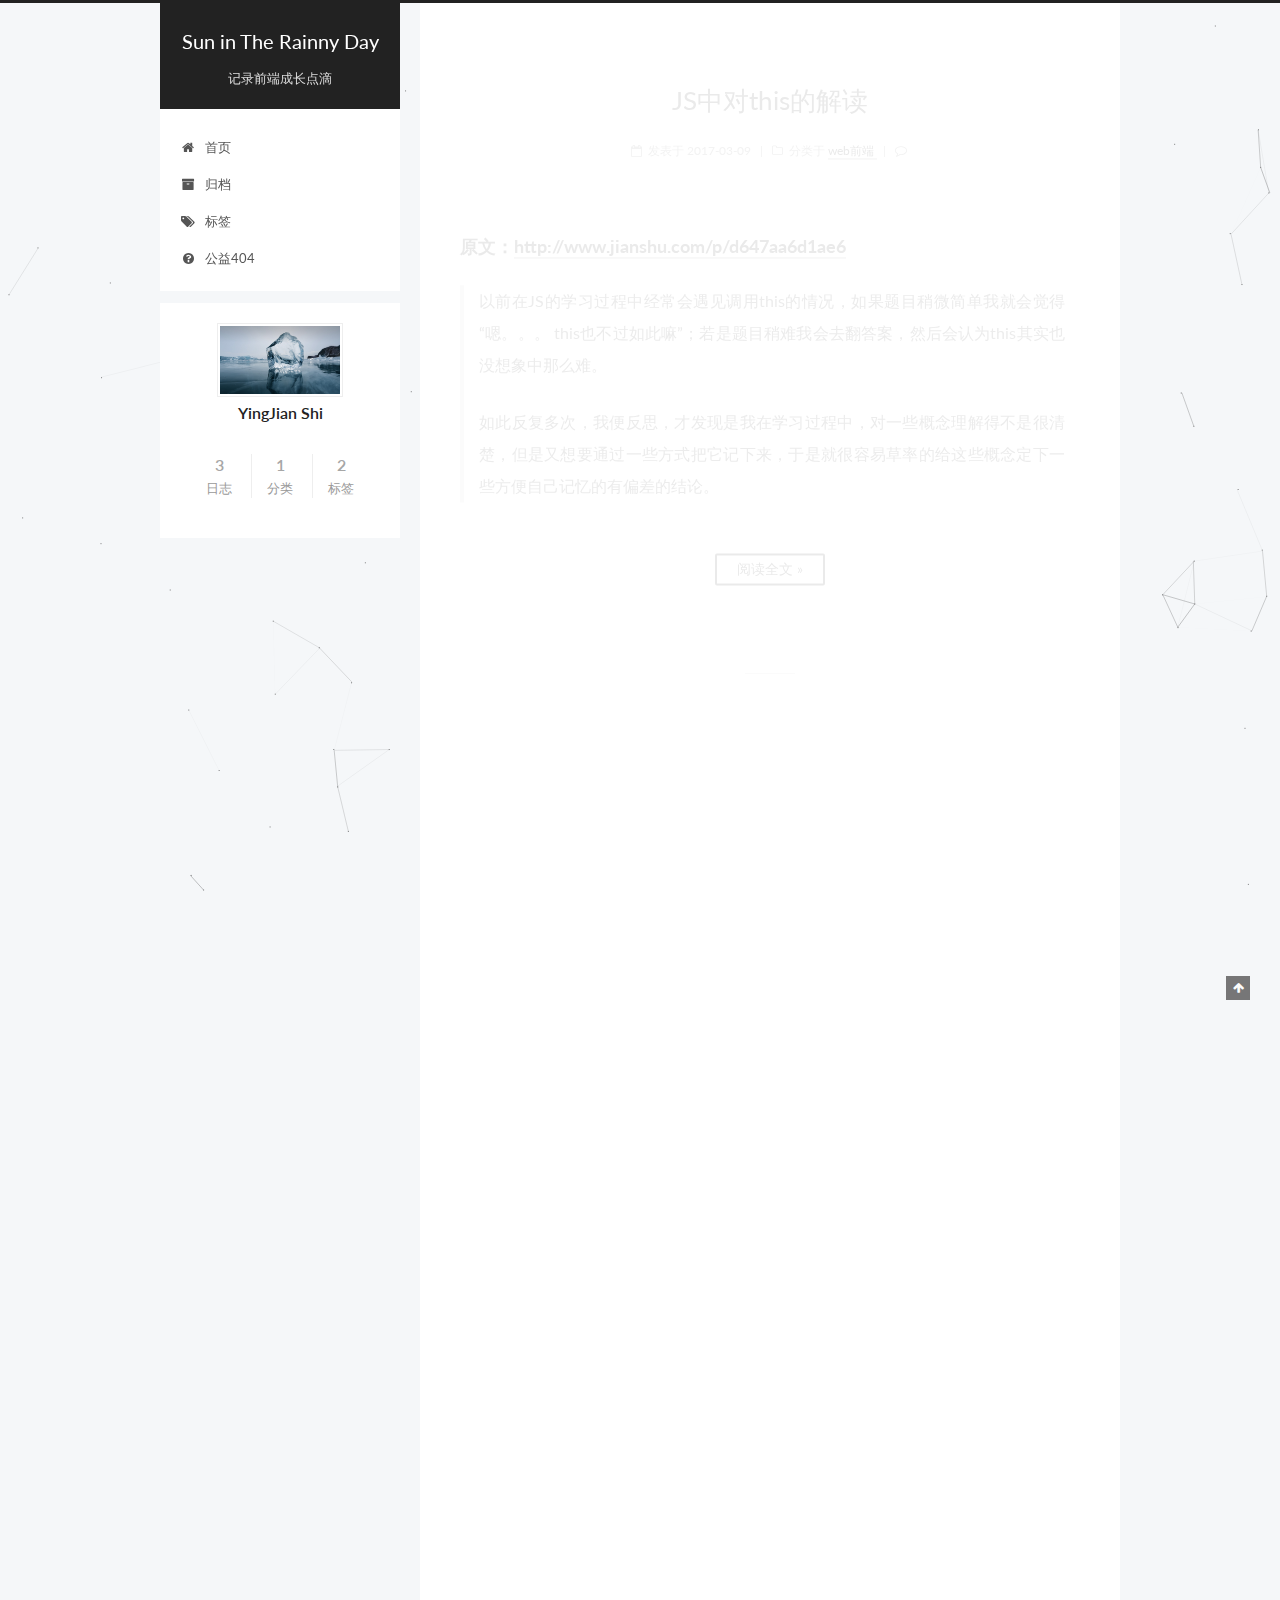
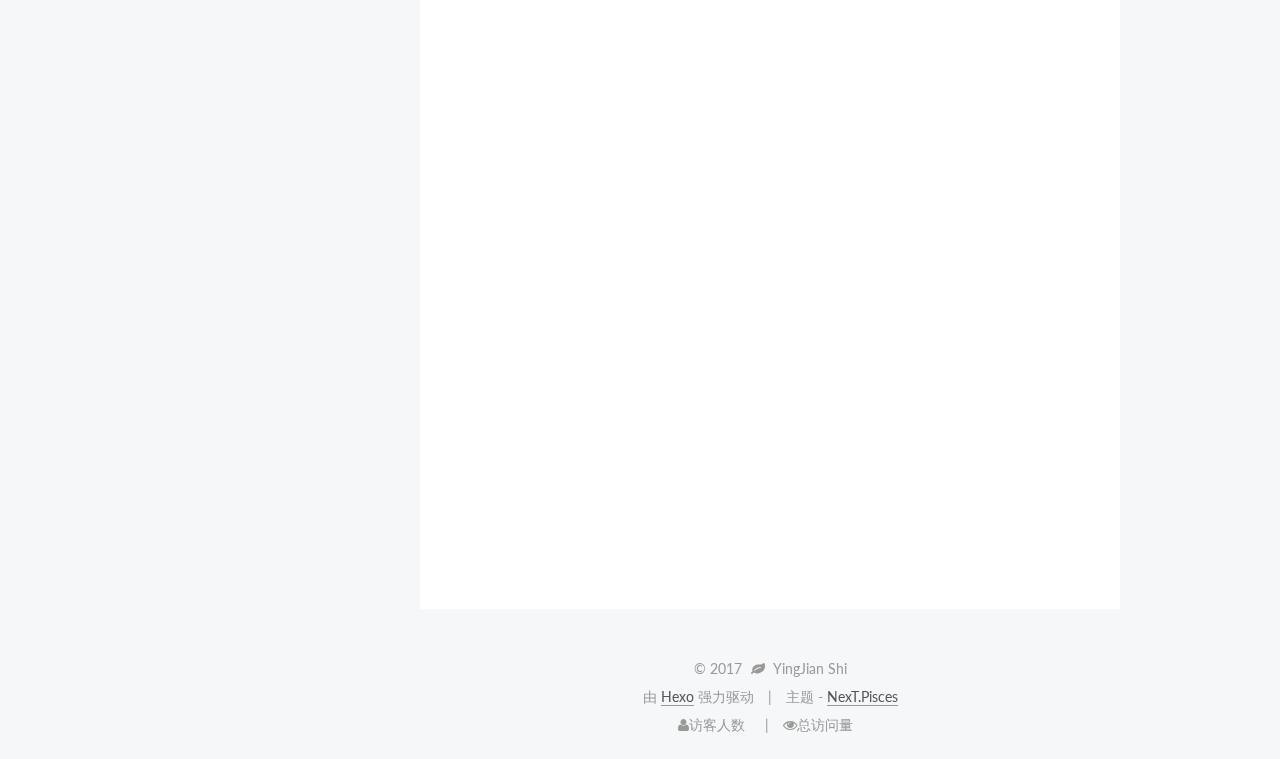
<file: index.html>
<!doctype html>



  


<html class="theme-next pisces use-motion" lang="zh-Hans">
<head>
  <meta charset="UTF-8"/>
<meta http-equiv="X-UA-Compatible" content="IE=edge" />
<meta name="viewport" content="width=device-width, initial-scale=1, maximum-scale=1"/>



<meta http-equiv="Cache-Control" content="no-transform" />
<meta http-equiv="Cache-Control" content="no-siteapp" />



  <meta name="google-site-verification" content="p8ZKN0IjoTxKqlECTRmPAvfck1-O5qK31dy0N2MXp30" />







  <meta name="baidu-site-verification" content="9XDDfvnbhB" />







  
  
  <link href="/lib/fancybox/source/jquery.fancybox.css?v=2.1.5" rel="stylesheet" type="text/css" />




  
  
  
  

  
    
    
  

  

  

  

  

  
    
    
    <link href="//fonts.googleapis.com/css?family=Lato:300,300italic,400,400italic,700,700italic&subset=latin,latin-ext" rel="stylesheet" type="text/css">
  






<link href="/lib/font-awesome/css/font-awesome.min.css?v=4.6.2" rel="stylesheet" type="text/css" />

<link href="/css/main.css?v=5.1.0" rel="stylesheet" type="text/css" />


  <meta name="keywords" content="Love, and only love." />








  <link rel="shortcut icon" type="image/x-icon" href="/favicon.ico?v=5.1.0" />






<meta name="description" content="Love, and only love.">
<meta property="og:type" content="website">
<meta property="og:title" content="Sun in The Rainny Day">
<meta property="og:url" content="https://insistenceofgream.github.io/index.html">
<meta property="og:site_name" content="Sun in The Rainny Day">
<meta property="og:description" content="Love, and only love.">
<meta name="twitter:card" content="summary">
<meta name="twitter:title" content="Sun in The Rainny Day">
<meta name="twitter:description" content="Love, and only love.">



<script type="text/javascript" id="hexo.configurations">
  var NexT = window.NexT || {};
  var CONFIG = {
    root: '/',
    scheme: 'Pisces',
    sidebar: {"position":"left","display":"post","offset":12,"offset_float":0,"b2t":false,"scrollpercent":false},
    fancybox: true,
    motion: true,
    duoshuo: {
      userId: '0',
      author: '博主'
    },
    algolia: {
      applicationID: '',
      apiKey: '',
      indexName: '',
      hits: {"per_page":10},
      labels: {"input_placeholder":"Search for Posts","hits_empty":"We didn't find any results for the search: ${query}","hits_stats":"${hits} results found in ${time} ms"}
    }
  };
</script>



  <link rel="canonical" href="https://insistenceofgream.github.io/"/>





  <title> Sun in The Rainny Day </title>

</head>

<body itemscope itemtype="http://schema.org/WebPage" lang="zh-Hans">
  





  <script type="text/javascript">
    var _hmt = _hmt || [];
    (function() {
      var hm = document.createElement("script");
      hm.src = "https://hm.baidu.com/hm.js?c9495ad7a52c62efe17442c1adfebcf9";
      var s = document.getElementsByTagName("script")[0];
      s.parentNode.insertBefore(hm, s);
    })();
  </script>










  
  
    
  

  <div class="container one-collumn sidebar-position-left 
   page-home 
 ">
    <div class="headband"></div>

    <header id="header" class="header" itemscope itemtype="http://schema.org/WPHeader">
      <div class="header-inner"><div class="site-brand-wrapper">
  <div class="site-meta ">
    

    <div class="custom-logo-site-title">
      <a href="/"  class="brand" rel="start">
        <span class="logo-line-before"><i></i></span>
        <span class="site-title">Sun in The Rainny Day</span>
        <span class="logo-line-after"><i></i></span>
      </a>
    </div>
      
        <h1 class="site-subtitle" itemprop="description">记录前端成长点滴</h1>
      
  </div>

  <div class="site-nav-toggle">
    <button>
      <span class="btn-bar"></span>
      <span class="btn-bar"></span>
      <span class="btn-bar"></span>
    </button>
  </div>
</div>

<nav class="site-nav">
  

  
    <ul id="menu" class="menu">
      
        
        <li class="menu-item menu-item-home">
          <a href="/" rel="section">
            
              <i class="menu-item-icon fa fa-fw fa-home"></i> <br />
            
            首页
          </a>
        </li>
      
        
        <li class="menu-item menu-item-archives">
          <a href="/archives" rel="section">
            
              <i class="menu-item-icon fa fa-fw fa-archive"></i> <br />
            
            归档
          </a>
        </li>
      
        
        <li class="menu-item menu-item-tags">
          <a href="/tags" rel="section">
            
              <i class="menu-item-icon fa fa-fw fa-tags"></i> <br />
            
            标签
          </a>
        </li>
      
        
        <li class="menu-item menu-item-commonweal">
          <a href="/404.html" rel="section">
            
              <i class="menu-item-icon fa fa-fw fa-question-circle"></i> <br />
            
            公益404
          </a>
        </li>
      

      
    </ul>
  

  
</nav>



 </div>
    </header>

    <main id="main" class="main">
      <div class="main-inner">
        <div class="content-wrap">
          <div id="content" class="content">
            
  <section id="posts" class="posts-expand">
    
      

  

  
  
  

  <article class="post post-type-normal " itemscope itemtype="http://schema.org/Article">
    <link itemprop="mainEntityOfPage" href="https://insistenceofgream.github.io/2017/03/09/JS中对this的解读/">

    <span hidden itemprop="author" itemscope itemtype="http://schema.org/Person">
      <meta itemprop="name" content="YingJian Shi">
      <meta itemprop="description" content="">
      <meta itemprop="image" content="/images/avatar.gif">
    </span>

    <span hidden itemprop="publisher" itemscope itemtype="http://schema.org/Organization">
      <meta itemprop="name" content="Sun in The Rainny Day">
    </span>

    
      <header class="post-header">

        
        
          <h2 class="post-title" itemprop="name headline">
            
            
              
                
                <a class="post-title-link" href="/2017/03/09/JS中对this的解读/" itemprop="url">
                  JS中对this的解读
                </a>
              
            
          </h2>
        

        <div class="post-meta">
          <span class="post-time">
            
              <span class="post-meta-item-icon">
                <i class="fa fa-calendar-o"></i>
              </span>
              
                <span class="post-meta-item-text">发表于</span>
              
              <time title="创建于" itemprop="dateCreated datePublished" datetime="2017-03-09T09:46:24+08:00">
                2017-03-09
              </time>
            

            

            
          </span>

          
            <span class="post-category" >
            
              <span class="post-meta-divider">|</span>
            
              <span class="post-meta-item-icon">
                <i class="fa fa-folder-o"></i>
              </span>
              
                <span class="post-meta-item-text">分类于</span>
              
              
                <span itemprop="about" itemscope itemtype="http://schema.org/Thing">
                  <a href="/categories/web前端/" itemprop="url" rel="index">
                    <span itemprop="name">web前端</span>
                  </a>
                </span>

                
                
              
            </span>
          

          
            
              <span class="post-comments-count">
                <span class="post-meta-divider">|</span>
                <span class="post-meta-item-icon">
                  <i class="fa fa-comment-o"></i>
                </span>
                <a href="/2017/03/09/JS中对this的解读/#comments" itemprop="discussionUrl">
                  <span class="post-comments-count ds-thread-count" data-thread-key="2017/03/09/JS中对this的解读/" itemprop="commentCount"></span>
                </a>
              </span>
            
          

          
          

          

          

          
			

        </div>
      </header>
    


    <div class="post-body" itemprop="articleBody">

      
      

      
        
          <h3 id="原文：http-www-jianshu-com-p-d647aa6d1ae6"><a href="#原文：http-www-jianshu-com-p-d647aa6d1ae6" class="headerlink" title="原文：http://www.jianshu.com/p/d647aa6d1ae6"></a>原文：<a href="http://www.jianshu.com/p/d647aa6d1ae6" title="波同学">http://www.jianshu.com/p/d647aa6d1ae6</a></h3><p><font size=3></p>
<blockquote>
<p>以前在JS的学习过程中经常会遇见调用this的情况，如果题目稍微简单我就会觉得“嗯。。。 this也不过如此嘛”；若是题目稍难我会去翻答案，然后会认为this其实也没想象中那么难。</p>
<p>如此反复多次，我便反思，才发现是我在学习过程中，对一些概念理解得不是很清楚，但是又想要通过一些方式把它记下来，于是就很容易草率的给这些概念定下一些方便自己记忆的有偏差的结论。</p>
</blockquote>
          <!--noindex-->
          <div class="post-button text-center">
            <a class="btn" href="/2017/03/09/JS中对this的解读/#more" rel="contents">
              阅读全文 &raquo;
            </a>
          </div>
          <!--/noindex-->
        
      
    </div>

    <div>
      
    </div>

    <div>
      
    </div>


    <footer class="post-footer">
      

      

      

      
      
        <div class="post-eof"></div>
      
    </footer>
  </article>


    
      

  

  
  
  

  <article class="post post-type-normal " itemscope itemtype="http://schema.org/Article">
    <link itemprop="mainEntityOfPage" href="https://insistenceofgream.github.io/2017/03/06/hello/">

    <span hidden itemprop="author" itemscope itemtype="http://schema.org/Person">
      <meta itemprop="name" content="YingJian Shi">
      <meta itemprop="description" content="">
      <meta itemprop="image" content="/images/avatar.gif">
    </span>

    <span hidden itemprop="publisher" itemscope itemtype="http://schema.org/Organization">
      <meta itemprop="name" content="Sun in The Rainny Day">
    </span>

    
      <header class="post-header">

        
        
          <h2 class="post-title" itemprop="name headline">
            
            
              
                
                <a class="post-title-link" href="/2017/03/06/hello/" itemprop="url">
                  hello
                </a>
              
            
          </h2>
        

        <div class="post-meta">
          <span class="post-time">
            
              <span class="post-meta-item-icon">
                <i class="fa fa-calendar-o"></i>
              </span>
              
                <span class="post-meta-item-text">发表于</span>
              
              <time title="创建于" itemprop="dateCreated datePublished" datetime="2017-03-06T16:34:28+08:00">
                2017-03-06
              </time>
            

            

            
          </span>

          

          
            
              <span class="post-comments-count">
                <span class="post-meta-divider">|</span>
                <span class="post-meta-item-icon">
                  <i class="fa fa-comment-o"></i>
                </span>
                <a href="/2017/03/06/hello/#comments" itemprop="discussionUrl">
                  <span class="post-comments-count ds-thread-count" data-thread-key="2017/03/06/hello/" itemprop="commentCount"></span>
                </a>
              </span>
            
          

          
          

          

          

          
			

        </div>
      </header>
    


    <div class="post-body" itemprop="articleBody">

      
      

      
        
          <p>摘要:我的第一hexo文章<br>
          <!--noindex-->
          <div class="post-button text-center">
            <a class="btn" href="/2017/03/06/hello/#more" rel="contents">
              阅读全文 &raquo;
            </a>
          </div>
          <!--/noindex-->
        
      
    </div>

    <div>
      
    </div>

    <div>
      
    </div>


    <footer class="post-footer">
      

      

      

      
      
        <div class="post-eof"></div>
      
    </footer>
  </article>


    
      

  

  
  
  

  <article class="post post-type-normal " itemscope itemtype="http://schema.org/Article">
    <link itemprop="mainEntityOfPage" href="https://insistenceofgream.github.io/2017/03/06/hello-world/">

    <span hidden itemprop="author" itemscope itemtype="http://schema.org/Person">
      <meta itemprop="name" content="YingJian Shi">
      <meta itemprop="description" content="">
      <meta itemprop="image" content="/images/avatar.gif">
    </span>

    <span hidden itemprop="publisher" itemscope itemtype="http://schema.org/Organization">
      <meta itemprop="name" content="Sun in The Rainny Day">
    </span>

    
      <header class="post-header">

        
        
          <h2 class="post-title" itemprop="name headline">
            
            
              
                
                <a class="post-title-link" href="/2017/03/06/hello-world/" itemprop="url">
                  Hello World
                </a>
              
            
          </h2>
        

        <div class="post-meta">
          <span class="post-time">
            
              <span class="post-meta-item-icon">
                <i class="fa fa-calendar-o"></i>
              </span>
              
                <span class="post-meta-item-text">发表于</span>
              
              <time title="创建于" itemprop="dateCreated datePublished" datetime="2017-03-06T16:04:54+08:00">
                2017-03-06
              </time>
            

            

            
          </span>

          

          
            
              <span class="post-comments-count">
                <span class="post-meta-divider">|</span>
                <span class="post-meta-item-icon">
                  <i class="fa fa-comment-o"></i>
                </span>
                <a href="/2017/03/06/hello-world/#comments" itemprop="discussionUrl">
                  <span class="post-comments-count ds-thread-count" data-thread-key="2017/03/06/hello-world/" itemprop="commentCount"></span>
                </a>
              </span>
            
          

          
          

          

          

          
			

        </div>
      </header>
    


    <div class="post-body" itemprop="articleBody">

      
      

      
        
          
            <p>Welcome to <a href="https://hexo.io/" target="_blank" rel="external">Hexo</a>! This is your very first post. Check <a href="https://hexo.io/docs/" target="_blank" rel="external">documentation</a> for more info. If you get any problems when using Hexo, you can find the answer in <a href="https://hexo.io/docs/troubleshooting.html" target="_blank" rel="external">troubleshooting</a> or you can ask me on <a href="https://github.com/hexojs/hexo/issues" target="_blank" rel="external">GitHub</a>.</p>
<h2 id="Quick-Start"><a href="#Quick-Start" class="headerlink" title="Quick Start"></a>Quick Start</h2><h3 id="Create-a-new-post"><a href="#Create-a-new-post" class="headerlink" title="Create a new post"></a>Create a new post</h3><figure class="highlight bash"><table><tr><td class="gutter"><pre><div class="line">1</div></pre></td><td class="code"><pre><div class="line">$ hexo new <span class="string">"My New Post"</span></div></pre></td></tr></table></figure>
<p>More info: <a href="https://hexo.io/docs/writing.html" target="_blank" rel="external">Writing</a></p>
<h3 id="Run-server"><a href="#Run-server" class="headerlink" title="Run server"></a>Run server</h3><figure class="highlight bash"><table><tr><td class="gutter"><pre><div class="line">1</div></pre></td><td class="code"><pre><div class="line">$ hexo server</div></pre></td></tr></table></figure>
<p>More info: <a href="https://hexo.io/docs/server.html" target="_blank" rel="external">Server</a></p>
<h3 id="Generate-static-files"><a href="#Generate-static-files" class="headerlink" title="Generate static files"></a>Generate static files</h3><figure class="highlight bash"><table><tr><td class="gutter"><pre><div class="line">1</div></pre></td><td class="code"><pre><div class="line">$ hexo generate</div></pre></td></tr></table></figure>
<p>More info: <a href="https://hexo.io/docs/generating.html" target="_blank" rel="external">Generating</a></p>
<h3 id="Deploy-to-remote-sites"><a href="#Deploy-to-remote-sites" class="headerlink" title="Deploy to remote sites"></a>Deploy to remote sites</h3><figure class="highlight bash"><table><tr><td class="gutter"><pre><div class="line">1</div></pre></td><td class="code"><pre><div class="line">$ hexo deploy</div></pre></td></tr></table></figure>
<p>More info: <a href="https://hexo.io/docs/deployment.html" target="_blank" rel="external">Deployment</a></p>

          
        
      
    </div>

    <div>
      
    </div>

    <div>
      
    </div>


    <footer class="post-footer">
      

      

      

      
      
        <div class="post-eof"></div>
      
    </footer>
  </article>


    
  </section>

  


          </div>
          


          

        </div>
        
          
  
  <div class="sidebar-toggle">
    <div class="sidebar-toggle-line-wrap">
      <span class="sidebar-toggle-line sidebar-toggle-line-first"></span>
      <span class="sidebar-toggle-line sidebar-toggle-line-middle"></span>
      <span class="sidebar-toggle-line sidebar-toggle-line-last"></span>
    </div>
  </div>

  <aside id="sidebar" class="sidebar">
    <div class="sidebar-inner">

      

      

      <section class="site-overview sidebar-panel sidebar-panel-active">
        <div class="site-author motion-element" itemprop="author" itemscope itemtype="http://schema.org/Person">
          <img class="site-author-image" itemprop="image"
               src="/images/avatar.gif"
               alt="YingJian Shi" />
          <p class="site-author-name" itemprop="name">YingJian Shi</p>
           
              <p class="site-description motion-element" itemprop="description"></p>
           
        </div>
        <nav class="site-state motion-element">
        
          
            <div class="site-state-item site-state-posts">
              <a href="/archives">
                <span class="site-state-item-count">3</span>
                <span class="site-state-item-name">日志</span>
              </a>
            </div>
          

          
            <div class="site-state-item site-state-categories">
              
                <span class="site-state-item-count">1</span>
                <span class="site-state-item-name">分类</span>
              
            </div>
          

          
            <div class="site-state-item site-state-tags">
              <a href="/tags">
                <span class="site-state-item-count">2</span>
                <span class="site-state-item-name">标签</span>
              </a>
            </div>
          

        </nav>

        

        <div class="links-of-author motion-element">
          
        </div>

        
        

        
        

        


      </section>

      

      

    </div>
  </aside>


        
      </div>
    </main>

    <footer id="footer" class="footer">
      <div class="footer-inner">
        <script async src="https://dn-lbstatics.qbox.me/busuanzi/2.3/busuanzi.pure.mini.js">
</script>
<div class="copyright" >
  
  &copy; 
  <span itemprop="copyrightYear">2017</span>
  <span class="with-love">
    <i class="fa fa-leaf"></i>
  </span>
  <span class="author" itemprop="copyrightHolder">YingJian Shi</span>
</div>


<div class="powered-by">
  由 <a class="theme-link" href="https://hexo.io">Hexo</a> 强力驱动
</div>

<div class="theme-info">
  主题 -
  <a class="theme-link" href="https://github.com/iissnan/hexo-theme-next">
    NexT.Pisces
  </a>
</div>


        

<div class="busuanzi-count">

  <script async src="https://dn-lbstatics.qbox.me/busuanzi/2.3/busuanzi.pure.mini.js"></script>

  
    <span class="site-uv"><i class="fa fa-user">访客人数</i><span class="busuanzi-value" id="busuanzi_value_site_uv"></span></span>
  

  
    <span class="site-pv"><i class="fa fa-eye">总访问量</i><span class="busuanzi-value" id="busuanzi_value_site_pv"></span></span>
  
  
</div>



        
      </div>
    </footer>

    
      <div class="back-to-top">
        <i class="fa fa-arrow-up"></i>
        
      </div>
    

  </div>

  

<script type="text/javascript">
  if (Object.prototype.toString.call(window.Promise) !== '[object Function]') {
    window.Promise = null;
  }
</script>









  


  



  
  <script type="text/javascript" src="/lib/jquery/index.js?v=2.1.3"></script>

  
  <script type="text/javascript" src="/lib/fastclick/lib/fastclick.min.js?v=1.0.6"></script>

  
  <script type="text/javascript" src="/lib/jquery_lazyload/jquery.lazyload.js?v=1.9.7"></script>

  
  <script type="text/javascript" src="/lib/velocity/velocity.min.js?v=1.2.1"></script>

  
  <script type="text/javascript" src="/lib/velocity/velocity.ui.min.js?v=1.2.1"></script>

  
  <script type="text/javascript" src="/lib/fancybox/source/jquery.fancybox.pack.js?v=2.1.5"></script>

  
  <script type="text/javascript" src="/lib/canvas-nest/canvas-nest.min.js"></script>


  


  <script type="text/javascript" src="/js/src/utils.js?v=5.1.0"></script>

  <script type="text/javascript" src="/js/src/motion.js?v=5.1.0"></script>



  
  


  <script type="text/javascript" src="/js/src/affix.js?v=5.1.0"></script>

  <script type="text/javascript" src="/js/src/schemes/pisces.js?v=5.1.0"></script>



  

  


  <script type="text/javascript" src="/js/src/bootstrap.js?v=5.1.0"></script>



  

  
    
  

  <script type="text/javascript">
    var duoshuoQuery = {short_name:"insistenceofdream"};
    (function() {
      var ds = document.createElement('script');
      ds.type = 'text/javascript';ds.async = true;
      ds.id = 'duoshuo-script';
      ds.src = (document.location.protocol == 'https:' ? 'https:' : 'http:') + '//static.duoshuo.com/embed.js';
      ds.charset = 'UTF-8';
      (document.getElementsByTagName('head')[0]
      || document.getElementsByTagName('body')[0]).appendChild(ds);
    })();
  </script>

  
    
    
    <script src="/lib/ua-parser-js/dist/ua-parser.min.js?v=0.7.9"></script>
    <script src="/js/src/hook-duoshuo.js"></script>
  













  
  

  

  

  
<script>
(function(){
    var bp = document.createElement('script');
    var curProtocol = window.location.protocol.split(':')[0];
    if (curProtocol === 'https') {
        bp.src = 'https://zz.bdstatic.com/linksubmit/push.js';        
    }
    else {
        bp.src = 'http://push.zhanzhang.baidu.com/push.js';
    }
    var s = document.getElementsByTagName("script")[0];
    s.parentNode.insertBefore(bp, s);
})();
</script>


  


  
	
</body>
</html>
</file>
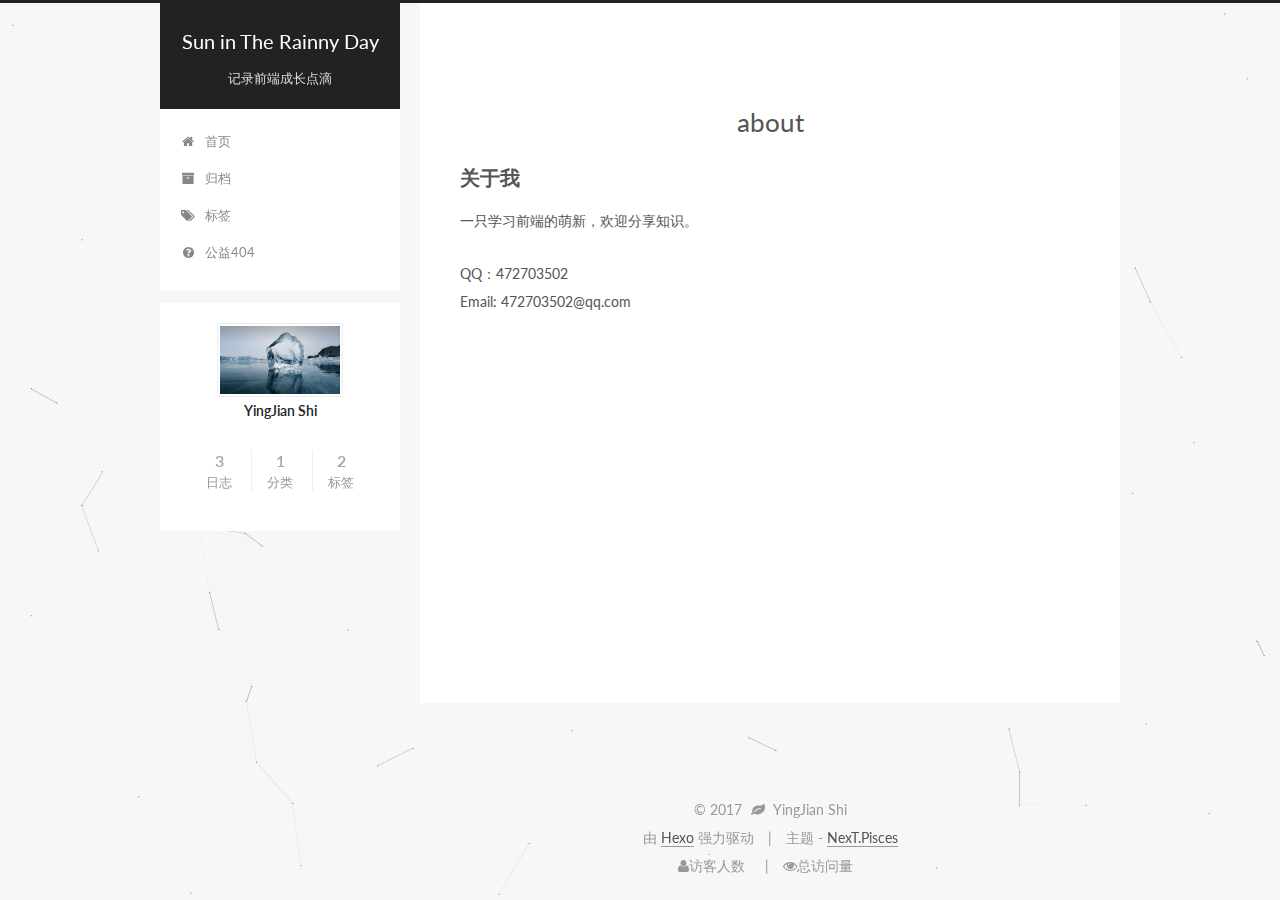
<file: about/index.html>
<!doctype html>



  


<html class="theme-next pisces use-motion" lang="zh-Hans">
<head>
  <meta charset="UTF-8"/>
<meta http-equiv="X-UA-Compatible" content="IE=edge" />
<meta name="viewport" content="width=device-width, initial-scale=1, maximum-scale=1"/>



<meta http-equiv="Cache-Control" content="no-transform" />
<meta http-equiv="Cache-Control" content="no-siteapp" />



  <meta name="google-site-verification" content="p8ZKN0IjoTxKqlECTRmPAvfck1-O5qK31dy0N2MXp30" />







  <meta name="baidu-site-verification" content="9XDDfvnbhB" />







  
  
  <link href="/lib/fancybox/source/jquery.fancybox.css?v=2.1.5" rel="stylesheet" type="text/css" />




  
  
  
  

  
    
    
  

  

  

  

  

  
    
    
    <link href="//fonts.googleapis.com/css?family=Lato:300,300italic,400,400italic,700,700italic&subset=latin,latin-ext" rel="stylesheet" type="text/css">
  






<link href="/lib/font-awesome/css/font-awesome.min.css?v=4.6.2" rel="stylesheet" type="text/css" />

<link href="/css/main.css?v=5.1.0" rel="stylesheet" type="text/css" />


  <meta name="keywords" content="Love, and only love." />








  <link rel="shortcut icon" type="image/x-icon" href="/favicon.ico?v=5.1.0" />






<meta name="description" content="关于我一只学习前端的萌新，欢迎分享知识。
QQ：472703502Email: 472703502@qq.com">
<meta property="og:type" content="website">
<meta property="og:title" content="about">
<meta property="og:url" content="https://insistenceofgream.github.io/about/index.html">
<meta property="og:site_name" content="Sun in The Rainny Day">
<meta property="og:description" content="关于我一只学习前端的萌新，欢迎分享知识。
QQ：472703502Email: 472703502@qq.com">
<meta property="og:updated_time" content="2017-03-07T03:01:05.276Z">
<meta name="twitter:card" content="summary">
<meta name="twitter:title" content="about">
<meta name="twitter:description" content="关于我一只学习前端的萌新，欢迎分享知识。
QQ：472703502Email: 472703502@qq.com">



<script type="text/javascript" id="hexo.configurations">
  var NexT = window.NexT || {};
  var CONFIG = {
    root: '/',
    scheme: 'Pisces',
    sidebar: {"position":"left","display":"post","offset":12,"offset_float":0,"b2t":false,"scrollpercent":false},
    fancybox: true,
    motion: true,
    duoshuo: {
      userId: '0',
      author: '博主'
    },
    algolia: {
      applicationID: '',
      apiKey: '',
      indexName: '',
      hits: {"per_page":10},
      labels: {"input_placeholder":"Search for Posts","hits_empty":"We didn't find any results for the search: ${query}","hits_stats":"${hits} results found in ${time} ms"}
    }
  };
</script>



  <link rel="canonical" href="https://insistenceofgream.github.io/about/"/>





  <title>
  

  
    about | Sun in The Rainny Day
  
</title>

</head>

<body itemscope itemtype="http://schema.org/WebPage" lang="zh-Hans">
  





  <script type="text/javascript">
    var _hmt = _hmt || [];
    (function() {
      var hm = document.createElement("script");
      hm.src = "https://hm.baidu.com/hm.js?c9495ad7a52c62efe17442c1adfebcf9";
      var s = document.getElementsByTagName("script")[0];
      s.parentNode.insertBefore(hm, s);
    })();
  </script>










  
  
    
  

  <div class="container one-collumn sidebar-position-left  ">
    <div class="headband"></div>

    <header id="header" class="header" itemscope itemtype="http://schema.org/WPHeader">
      <div class="header-inner"><div class="site-brand-wrapper">
  <div class="site-meta ">
    

    <div class="custom-logo-site-title">
      <a href="/"  class="brand" rel="start">
        <span class="logo-line-before"><i></i></span>
        <span class="site-title">Sun in The Rainny Day</span>
        <span class="logo-line-after"><i></i></span>
      </a>
    </div>
      
        <h1 class="site-subtitle" itemprop="description">记录前端成长点滴</h1>
      
  </div>

  <div class="site-nav-toggle">
    <button>
      <span class="btn-bar"></span>
      <span class="btn-bar"></span>
      <span class="btn-bar"></span>
    </button>
  </div>
</div>

<nav class="site-nav">
  

  
    <ul id="menu" class="menu">
      
        
        <li class="menu-item menu-item-home">
          <a href="/" rel="section">
            
              <i class="menu-item-icon fa fa-fw fa-home"></i> <br />
            
            首页
          </a>
        </li>
      
        
        <li class="menu-item menu-item-archives">
          <a href="/archives" rel="section">
            
              <i class="menu-item-icon fa fa-fw fa-archive"></i> <br />
            
            归档
          </a>
        </li>
      
        
        <li class="menu-item menu-item-tags">
          <a href="/tags" rel="section">
            
              <i class="menu-item-icon fa fa-fw fa-tags"></i> <br />
            
            标签
          </a>
        </li>
      
        
        <li class="menu-item menu-item-commonweal">
          <a href="/404.html" rel="section">
            
              <i class="menu-item-icon fa fa-fw fa-question-circle"></i> <br />
            
            公益404
          </a>
        </li>
      

      
    </ul>
  

  
</nav>



 </div>
    </header>

    <main id="main" class="main">
      <div class="main-inner">
        <div class="content-wrap">
          <div id="content" class="content">
            

  <div id="posts" class="posts-expand">
  <header class="post-header">

	<h2 class="post-title" itemprop="name headline">about</h2>



</header>

    
    
      <h2 id="关于我"><a href="#关于我" class="headerlink" title="关于我"></a>关于我</h2><p>一只学习前端的萌新，欢迎分享知识。</p>
<p>QQ：472703502<br>Email: 472703502@qq.com</p>

    
  </div>


          </div>
          


          
  <div class="comments" id="comments">
    
      <div class="ds-thread" data-thread-key="about/index.html"
           data-title="about" data-url="https://insistenceofgream.github.io/about/index.html">
      </div>
    
  </div>


        </div>
        
          
  
  <div class="sidebar-toggle">
    <div class="sidebar-toggle-line-wrap">
      <span class="sidebar-toggle-line sidebar-toggle-line-first"></span>
      <span class="sidebar-toggle-line sidebar-toggle-line-middle"></span>
      <span class="sidebar-toggle-line sidebar-toggle-line-last"></span>
    </div>
  </div>

  <aside id="sidebar" class="sidebar">
    <div class="sidebar-inner">

      

      

      <section class="site-overview sidebar-panel sidebar-panel-active">
        <div class="site-author motion-element" itemprop="author" itemscope itemtype="http://schema.org/Person">
          <img class="site-author-image" itemprop="image"
               src="/images/avatar.gif"
               alt="YingJian Shi" />
          <p class="site-author-name" itemprop="name">YingJian Shi</p>
           
              <p class="site-description motion-element" itemprop="description"></p>
           
        </div>
        <nav class="site-state motion-element">
        
          
            <div class="site-state-item site-state-posts">
              <a href="/archives">
                <span class="site-state-item-count">3</span>
                <span class="site-state-item-name">日志</span>
              </a>
            </div>
          

          
            <div class="site-state-item site-state-categories">
              
                <span class="site-state-item-count">1</span>
                <span class="site-state-item-name">分类</span>
              
            </div>
          

          
            <div class="site-state-item site-state-tags">
              <a href="/tags">
                <span class="site-state-item-count">2</span>
                <span class="site-state-item-name">标签</span>
              </a>
            </div>
          

        </nav>

        

        <div class="links-of-author motion-element">
          
        </div>

        
        

        
        

        


      </section>

      

      

    </div>
  </aside>


        
      </div>
    </main>

    <footer id="footer" class="footer">
      <div class="footer-inner">
        <script async src="https://dn-lbstatics.qbox.me/busuanzi/2.3/busuanzi.pure.mini.js">
</script>
<div class="copyright" >
  
  &copy; 
  <span itemprop="copyrightYear">2017</span>
  <span class="with-love">
    <i class="fa fa-leaf"></i>
  </span>
  <span class="author" itemprop="copyrightHolder">YingJian Shi</span>
</div>


<div class="powered-by">
  由 <a class="theme-link" href="https://hexo.io">Hexo</a> 强力驱动
</div>

<div class="theme-info">
  主题 -
  <a class="theme-link" href="https://github.com/iissnan/hexo-theme-next">
    NexT.Pisces
  </a>
</div>


        

<div class="busuanzi-count">

  <script async src="https://dn-lbstatics.qbox.me/busuanzi/2.3/busuanzi.pure.mini.js"></script>

  
    <span class="site-uv"><i class="fa fa-user">访客人数</i><span class="busuanzi-value" id="busuanzi_value_site_uv"></span></span>
  

  
    <span class="site-pv"><i class="fa fa-eye">总访问量</i><span class="busuanzi-value" id="busuanzi_value_site_pv"></span></span>
  
  
</div>



        
      </div>
    </footer>

    
      <div class="back-to-top">
        <i class="fa fa-arrow-up"></i>
        
      </div>
    

  </div>

  

<script type="text/javascript">
  if (Object.prototype.toString.call(window.Promise) !== '[object Function]') {
    window.Promise = null;
  }
</script>









  


  



  
  <script type="text/javascript" src="/lib/jquery/index.js?v=2.1.3"></script>

  
  <script type="text/javascript" src="/lib/fastclick/lib/fastclick.min.js?v=1.0.6"></script>

  
  <script type="text/javascript" src="/lib/jquery_lazyload/jquery.lazyload.js?v=1.9.7"></script>

  
  <script type="text/javascript" src="/lib/velocity/velocity.min.js?v=1.2.1"></script>

  
  <script type="text/javascript" src="/lib/velocity/velocity.ui.min.js?v=1.2.1"></script>

  
  <script type="text/javascript" src="/lib/fancybox/source/jquery.fancybox.pack.js?v=2.1.5"></script>

  
  <script type="text/javascript" src="/lib/canvas-nest/canvas-nest.min.js"></script>


  


  <script type="text/javascript" src="/js/src/utils.js?v=5.1.0"></script>

  <script type="text/javascript" src="/js/src/motion.js?v=5.1.0"></script>



  
  


  <script type="text/javascript" src="/js/src/affix.js?v=5.1.0"></script>

  <script type="text/javascript" src="/js/src/schemes/pisces.js?v=5.1.0"></script>



  

  


  <script type="text/javascript" src="/js/src/bootstrap.js?v=5.1.0"></script>



  

  
    
  

  <script type="text/javascript">
    var duoshuoQuery = {short_name:"insistenceofdream"};
    (function() {
      var ds = document.createElement('script');
      ds.type = 'text/javascript';ds.async = true;
      ds.id = 'duoshuo-script';
      ds.src = (document.location.protocol == 'https:' ? 'https:' : 'http:') + '//static.duoshuo.com/embed.js';
      ds.charset = 'UTF-8';
      (document.getElementsByTagName('head')[0]
      || document.getElementsByTagName('body')[0]).appendChild(ds);
    })();
  </script>

  
    
    
    <script src="/lib/ua-parser-js/dist/ua-parser.min.js?v=0.7.9"></script>
    <script src="/js/src/hook-duoshuo.js"></script>
  













  
  

  

  

  
<script>
(function(){
    var bp = document.createElement('script');
    var curProtocol = window.location.protocol.split(':')[0];
    if (curProtocol === 'https') {
        bp.src = 'https://zz.bdstatic.com/linksubmit/push.js';        
    }
    else {
        bp.src = 'http://push.zhanzhang.baidu.com/push.js';
    }
    var s = document.getElementsByTagName("script")[0];
    s.parentNode.insertBefore(bp, s);
})();
</script>


  


  
	
</body>
</html>
</file>
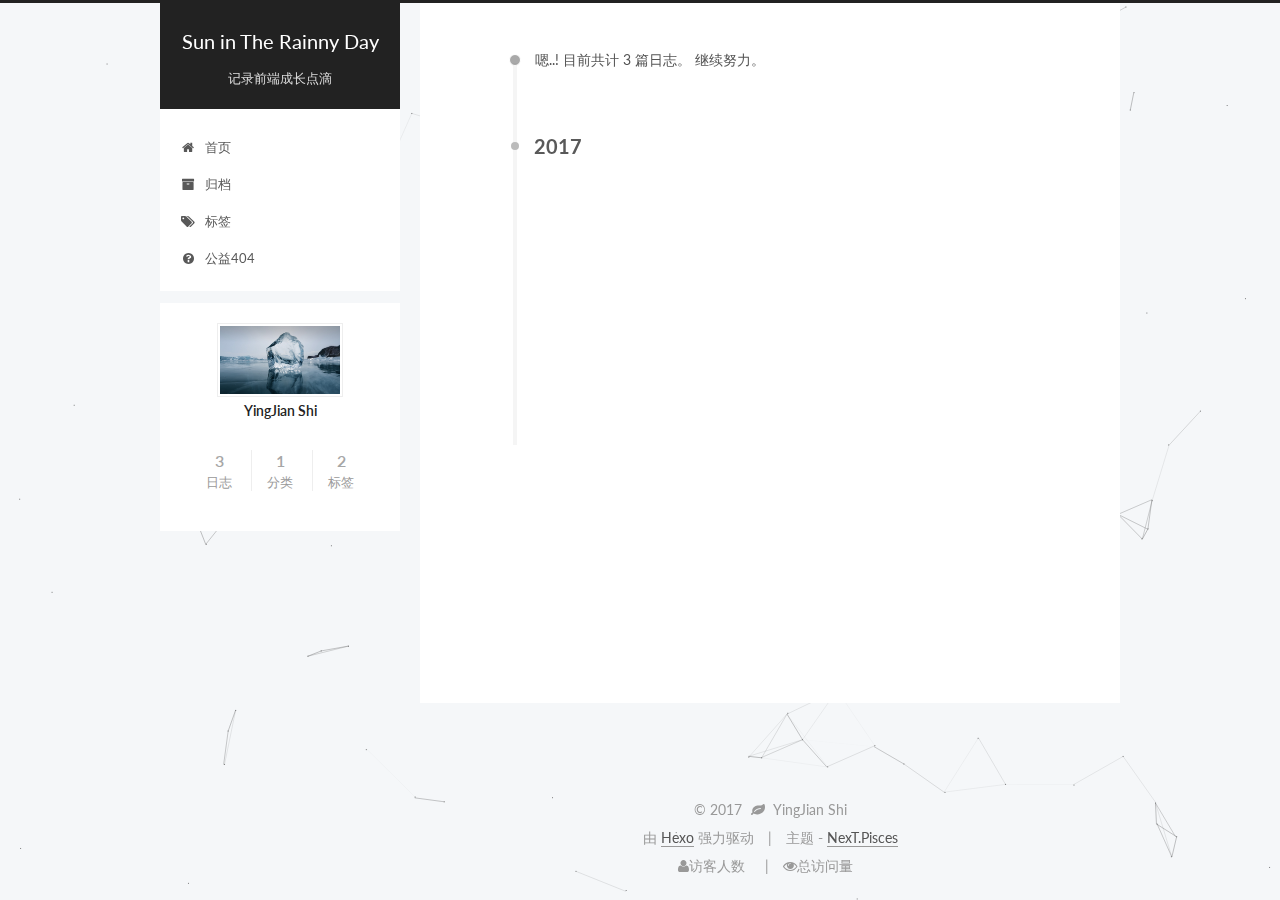
<file: archives/index.html>
<!doctype html>



  


<html class="theme-next pisces use-motion" lang="zh-Hans">
<head>
  <meta charset="UTF-8"/>
<meta http-equiv="X-UA-Compatible" content="IE=edge" />
<meta name="viewport" content="width=device-width, initial-scale=1, maximum-scale=1"/>



<meta http-equiv="Cache-Control" content="no-transform" />
<meta http-equiv="Cache-Control" content="no-siteapp" />



  <meta name="google-site-verification" content="p8ZKN0IjoTxKqlECTRmPAvfck1-O5qK31dy0N2MXp30" />







  <meta name="baidu-site-verification" content="9XDDfvnbhB" />







  
  
  <link href="/lib/fancybox/source/jquery.fancybox.css?v=2.1.5" rel="stylesheet" type="text/css" />




  
  
  
  

  
    
    
  

  

  

  

  

  
    
    
    <link href="//fonts.googleapis.com/css?family=Lato:300,300italic,400,400italic,700,700italic&subset=latin,latin-ext" rel="stylesheet" type="text/css">
  






<link href="/lib/font-awesome/css/font-awesome.min.css?v=4.6.2" rel="stylesheet" type="text/css" />

<link href="/css/main.css?v=5.1.0" rel="stylesheet" type="text/css" />


  <meta name="keywords" content="Love, and only love." />








  <link rel="shortcut icon" type="image/x-icon" href="/favicon.ico?v=5.1.0" />






<meta name="description" content="Love, and only love.">
<meta property="og:type" content="website">
<meta property="og:title" content="Sun in The Rainny Day">
<meta property="og:url" content="https://insistenceofgream.github.io/archives/index.html">
<meta property="og:site_name" content="Sun in The Rainny Day">
<meta property="og:description" content="Love, and only love.">
<meta name="twitter:card" content="summary">
<meta name="twitter:title" content="Sun in The Rainny Day">
<meta name="twitter:description" content="Love, and only love.">



<script type="text/javascript" id="hexo.configurations">
  var NexT = window.NexT || {};
  var CONFIG = {
    root: '/',
    scheme: 'Pisces',
    sidebar: {"position":"left","display":"post","offset":12,"offset_float":0,"b2t":false,"scrollpercent":false},
    fancybox: true,
    motion: true,
    duoshuo: {
      userId: '0',
      author: '博主'
    },
    algolia: {
      applicationID: '',
      apiKey: '',
      indexName: '',
      hits: {"per_page":10},
      labels: {"input_placeholder":"Search for Posts","hits_empty":"We didn't find any results for the search: ${query}","hits_stats":"${hits} results found in ${time} ms"}
    }
  };
</script>



  <link rel="canonical" href="https://insistenceofgream.github.io/archives/"/>





  <title> 归档 | Sun in The Rainny Day </title>

</head>

<body itemscope itemtype="http://schema.org/WebPage" lang="zh-Hans">
  





  <script type="text/javascript">
    var _hmt = _hmt || [];
    (function() {
      var hm = document.createElement("script");
      hm.src = "https://hm.baidu.com/hm.js?c9495ad7a52c62efe17442c1adfebcf9";
      var s = document.getElementsByTagName("script")[0];
      s.parentNode.insertBefore(hm, s);
    })();
  </script>










  
  
    
  

  <div class="container one-collumn sidebar-position-left  page-archive  ">
    <div class="headband"></div>

    <header id="header" class="header" itemscope itemtype="http://schema.org/WPHeader">
      <div class="header-inner"><div class="site-brand-wrapper">
  <div class="site-meta ">
    

    <div class="custom-logo-site-title">
      <a href="/"  class="brand" rel="start">
        <span class="logo-line-before"><i></i></span>
        <span class="site-title">Sun in The Rainny Day</span>
        <span class="logo-line-after"><i></i></span>
      </a>
    </div>
      
        <h1 class="site-subtitle" itemprop="description">记录前端成长点滴</h1>
      
  </div>

  <div class="site-nav-toggle">
    <button>
      <span class="btn-bar"></span>
      <span class="btn-bar"></span>
      <span class="btn-bar"></span>
    </button>
  </div>
</div>

<nav class="site-nav">
  

  
    <ul id="menu" class="menu">
      
        
        <li class="menu-item menu-item-home">
          <a href="/" rel="section">
            
              <i class="menu-item-icon fa fa-fw fa-home"></i> <br />
            
            首页
          </a>
        </li>
      
        
        <li class="menu-item menu-item-archives">
          <a href="/archives" rel="section">
            
              <i class="menu-item-icon fa fa-fw fa-archive"></i> <br />
            
            归档
          </a>
        </li>
      
        
        <li class="menu-item menu-item-tags">
          <a href="/tags" rel="section">
            
              <i class="menu-item-icon fa fa-fw fa-tags"></i> <br />
            
            标签
          </a>
        </li>
      
        
        <li class="menu-item menu-item-commonweal">
          <a href="/404.html" rel="section">
            
              <i class="menu-item-icon fa fa-fw fa-question-circle"></i> <br />
            
            公益404
          </a>
        </li>
      

      
    </ul>
  

  
</nav>



 </div>
    </header>

    <main id="main" class="main">
      <div class="main-inner">
        <div class="content-wrap">
          <div id="content" class="content">
            

  <section id="posts" class="posts-collapse">
    <span class="archive-move-on"></span>

    <span class="archive-page-counter">
      
      
      
        
      
      嗯..! 目前共计 3 篇日志。 继续努力。
    </span>

    

      
      
      

      
        
        <div class="collection-title">
          <h2 class="archive-year motion-element" id="archive-year-2017">2017</h2>
        </div>
      
      

      

  <article class="post post-type-normal" itemscope itemtype="http://schema.org/Article">
    <header class="post-header">

      <h2 class="post-title">
        
            <a class="post-title-link" href="/2017/03/09/JS中对this的解读/" itemprop="url">
              
                <span itemprop="name">JS中对this的解读</span>
              
            </a>
        
      </h2>

      <div class="post-meta">
        <time class="post-time" itemprop="dateCreated"
              datetime="2017-03-09T09:46:24+08:00"
              content="2017-03-09" >
          03-09
        </time>
      </div>

    </header>
  </article>



    

      
      
      

      
      

      

  <article class="post post-type-normal" itemscope itemtype="http://schema.org/Article">
    <header class="post-header">

      <h2 class="post-title">
        
            <a class="post-title-link" href="/2017/03/06/hello/" itemprop="url">
              
                <span itemprop="name">hello</span>
              
            </a>
        
      </h2>

      <div class="post-meta">
        <time class="post-time" itemprop="dateCreated"
              datetime="2017-03-06T16:34:28+08:00"
              content="2017-03-06" >
          03-06
        </time>
      </div>

    </header>
  </article>



    

      
      
      

      
      

      

  <article class="post post-type-normal" itemscope itemtype="http://schema.org/Article">
    <header class="post-header">

      <h2 class="post-title">
        
            <a class="post-title-link" href="/2017/03/06/hello-world/" itemprop="url">
              
                <span itemprop="name">Hello World</span>
              
            </a>
        
      </h2>

      <div class="post-meta">
        <time class="post-time" itemprop="dateCreated"
              datetime="2017-03-06T16:04:54+08:00"
              content="2017-03-06" >
          03-06
        </time>
      </div>

    </header>
  </article>



    

  </section>

  



          </div>
          


          

        </div>
        
          
  
  <div class="sidebar-toggle">
    <div class="sidebar-toggle-line-wrap">
      <span class="sidebar-toggle-line sidebar-toggle-line-first"></span>
      <span class="sidebar-toggle-line sidebar-toggle-line-middle"></span>
      <span class="sidebar-toggle-line sidebar-toggle-line-last"></span>
    </div>
  </div>

  <aside id="sidebar" class="sidebar">
    <div class="sidebar-inner">

      

      

      <section class="site-overview sidebar-panel sidebar-panel-active">
        <div class="site-author motion-element" itemprop="author" itemscope itemtype="http://schema.org/Person">
          <img class="site-author-image" itemprop="image"
               src="/images/avatar.gif"
               alt="YingJian Shi" />
          <p class="site-author-name" itemprop="name">YingJian Shi</p>
           
              <p class="site-description motion-element" itemprop="description"></p>
           
        </div>
        <nav class="site-state motion-element">
        
          
            <div class="site-state-item site-state-posts">
              <a href="/archives">
                <span class="site-state-item-count">3</span>
                <span class="site-state-item-name">日志</span>
              </a>
            </div>
          

          
            <div class="site-state-item site-state-categories">
              
                <span class="site-state-item-count">1</span>
                <span class="site-state-item-name">分类</span>
              
            </div>
          

          
            <div class="site-state-item site-state-tags">
              <a href="/tags">
                <span class="site-state-item-count">2</span>
                <span class="site-state-item-name">标签</span>
              </a>
            </div>
          

        </nav>

        

        <div class="links-of-author motion-element">
          
        </div>

        
        

        
        

        


      </section>

      

      

    </div>
  </aside>


        
      </div>
    </main>

    <footer id="footer" class="footer">
      <div class="footer-inner">
        <script async src="https://dn-lbstatics.qbox.me/busuanzi/2.3/busuanzi.pure.mini.js">
</script>
<div class="copyright" >
  
  &copy; 
  <span itemprop="copyrightYear">2017</span>
  <span class="with-love">
    <i class="fa fa-leaf"></i>
  </span>
  <span class="author" itemprop="copyrightHolder">YingJian Shi</span>
</div>


<div class="powered-by">
  由 <a class="theme-link" href="https://hexo.io">Hexo</a> 强力驱动
</div>

<div class="theme-info">
  主题 -
  <a class="theme-link" href="https://github.com/iissnan/hexo-theme-next">
    NexT.Pisces
  </a>
</div>


        

<div class="busuanzi-count">

  <script async src="https://dn-lbstatics.qbox.me/busuanzi/2.3/busuanzi.pure.mini.js"></script>

  
    <span class="site-uv"><i class="fa fa-user">访客人数</i><span class="busuanzi-value" id="busuanzi_value_site_uv"></span></span>
  

  
    <span class="site-pv"><i class="fa fa-eye">总访问量</i><span class="busuanzi-value" id="busuanzi_value_site_pv"></span></span>
  
  
</div>



        
      </div>
    </footer>

    
      <div class="back-to-top">
        <i class="fa fa-arrow-up"></i>
        
      </div>
    

  </div>

  

<script type="text/javascript">
  if (Object.prototype.toString.call(window.Promise) !== '[object Function]') {
    window.Promise = null;
  }
</script>









  


  



  
  <script type="text/javascript" src="/lib/jquery/index.js?v=2.1.3"></script>

  
  <script type="text/javascript" src="/lib/fastclick/lib/fastclick.min.js?v=1.0.6"></script>

  
  <script type="text/javascript" src="/lib/jquery_lazyload/jquery.lazyload.js?v=1.9.7"></script>

  
  <script type="text/javascript" src="/lib/velocity/velocity.min.js?v=1.2.1"></script>

  
  <script type="text/javascript" src="/lib/velocity/velocity.ui.min.js?v=1.2.1"></script>

  
  <script type="text/javascript" src="/lib/fancybox/source/jquery.fancybox.pack.js?v=2.1.5"></script>

  
  <script type="text/javascript" src="/lib/canvas-nest/canvas-nest.min.js"></script>


  


  <script type="text/javascript" src="/js/src/utils.js?v=5.1.0"></script>

  <script type="text/javascript" src="/js/src/motion.js?v=5.1.0"></script>



  
  


  <script type="text/javascript" src="/js/src/affix.js?v=5.1.0"></script>

  <script type="text/javascript" src="/js/src/schemes/pisces.js?v=5.1.0"></script>



  
  
    <script type="text/javascript" id="motion.page.archive">
      $('.archive-year').velocity('transition.slideLeftIn');
    </script>
  


  


  <script type="text/javascript" src="/js/src/bootstrap.js?v=5.1.0"></script>



  

  
    
  

  <script type="text/javascript">
    var duoshuoQuery = {short_name:"insistenceofdream"};
    (function() {
      var ds = document.createElement('script');
      ds.type = 'text/javascript';ds.async = true;
      ds.id = 'duoshuo-script';
      ds.src = (document.location.protocol == 'https:' ? 'https:' : 'http:') + '//static.duoshuo.com/embed.js';
      ds.charset = 'UTF-8';
      (document.getElementsByTagName('head')[0]
      || document.getElementsByTagName('body')[0]).appendChild(ds);
    })();
  </script>

  
    
    
    <script src="/lib/ua-parser-js/dist/ua-parser.min.js?v=0.7.9"></script>
    <script src="/js/src/hook-duoshuo.js"></script>
  













  
  

  

  

  
<script>
(function(){
    var bp = document.createElement('script');
    var curProtocol = window.location.protocol.split(':')[0];
    if (curProtocol === 'https') {
        bp.src = 'https://zz.bdstatic.com/linksubmit/push.js';        
    }
    else {
        bp.src = 'http://push.zhanzhang.baidu.com/push.js';
    }
    var s = document.getElementsByTagName("script")[0];
    s.parentNode.insertBefore(bp, s);
})();
</script>


  


  
	
</body>
</html>
</file>
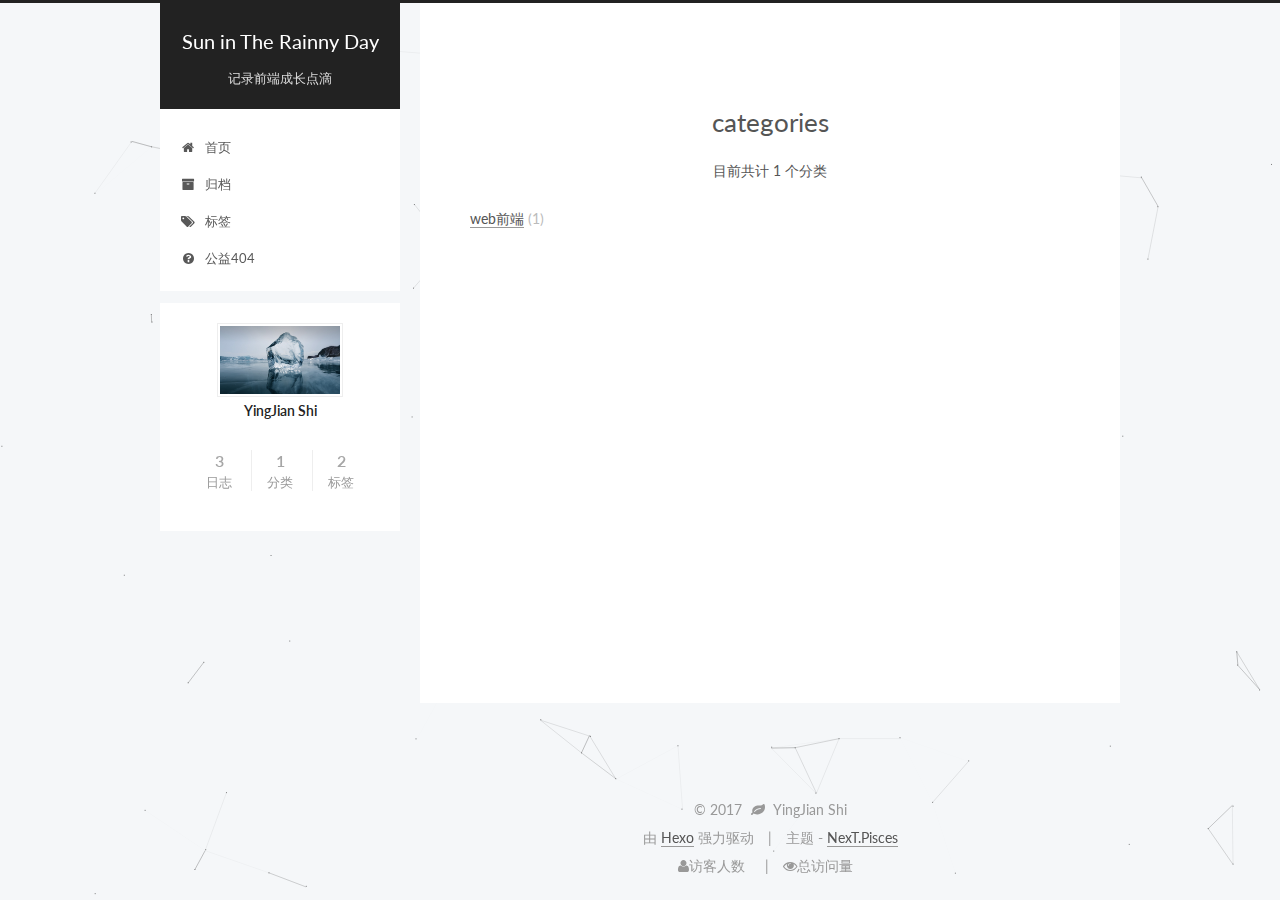
<file: categories/index.html>
<!doctype html>



  


<html class="theme-next pisces use-motion" lang="zh-Hans">
<head>
  <meta charset="UTF-8"/>
<meta http-equiv="X-UA-Compatible" content="IE=edge" />
<meta name="viewport" content="width=device-width, initial-scale=1, maximum-scale=1"/>



<meta http-equiv="Cache-Control" content="no-transform" />
<meta http-equiv="Cache-Control" content="no-siteapp" />



  <meta name="google-site-verification" content="p8ZKN0IjoTxKqlECTRmPAvfck1-O5qK31dy0N2MXp30" />







  <meta name="baidu-site-verification" content="9XDDfvnbhB" />







  
  
  <link href="/lib/fancybox/source/jquery.fancybox.css?v=2.1.5" rel="stylesheet" type="text/css" />




  
  
  
  

  
    
    
  

  

  

  

  

  
    
    
    <link href="//fonts.googleapis.com/css?family=Lato:300,300italic,400,400italic,700,700italic&subset=latin,latin-ext" rel="stylesheet" type="text/css">
  






<link href="/lib/font-awesome/css/font-awesome.min.css?v=4.6.2" rel="stylesheet" type="text/css" />

<link href="/css/main.css?v=5.1.0" rel="stylesheet" type="text/css" />


  <meta name="keywords" content="Love, and only love." />








  <link rel="shortcut icon" type="image/x-icon" href="/favicon.ico?v=5.1.0" />






<meta name="description" content="Love, and only love.">
<meta property="og:type" content="website">
<meta property="og:title" content="categories">
<meta property="og:url" content="https://insistenceofgream.github.io/categories/index.html">
<meta property="og:site_name" content="Sun in The Rainny Day">
<meta property="og:description" content="Love, and only love.">
<meta property="og:updated_time" content="2017-03-07T02:59:41.492Z">
<meta name="twitter:card" content="summary">
<meta name="twitter:title" content="categories">
<meta name="twitter:description" content="Love, and only love.">



<script type="text/javascript" id="hexo.configurations">
  var NexT = window.NexT || {};
  var CONFIG = {
    root: '/',
    scheme: 'Pisces',
    sidebar: {"position":"left","display":"post","offset":12,"offset_float":0,"b2t":false,"scrollpercent":false},
    fancybox: true,
    motion: true,
    duoshuo: {
      userId: '0',
      author: '博主'
    },
    algolia: {
      applicationID: '',
      apiKey: '',
      indexName: '',
      hits: {"per_page":10},
      labels: {"input_placeholder":"Search for Posts","hits_empty":"We didn't find any results for the search: ${query}","hits_stats":"${hits} results found in ${time} ms"}
    }
  };
</script>



  <link rel="canonical" href="https://insistenceofgream.github.io/categories/"/>





  <title>
  

  
    categories | Sun in The Rainny Day
  
</title>

</head>

<body itemscope itemtype="http://schema.org/WebPage" lang="zh-Hans">
  





  <script type="text/javascript">
    var _hmt = _hmt || [];
    (function() {
      var hm = document.createElement("script");
      hm.src = "https://hm.baidu.com/hm.js?c9495ad7a52c62efe17442c1adfebcf9";
      var s = document.getElementsByTagName("script")[0];
      s.parentNode.insertBefore(hm, s);
    })();
  </script>










  
  
    
  

  <div class="container one-collumn sidebar-position-left  ">
    <div class="headband"></div>

    <header id="header" class="header" itemscope itemtype="http://schema.org/WPHeader">
      <div class="header-inner"><div class="site-brand-wrapper">
  <div class="site-meta ">
    

    <div class="custom-logo-site-title">
      <a href="/"  class="brand" rel="start">
        <span class="logo-line-before"><i></i></span>
        <span class="site-title">Sun in The Rainny Day</span>
        <span class="logo-line-after"><i></i></span>
      </a>
    </div>
      
        <h1 class="site-subtitle" itemprop="description">记录前端成长点滴</h1>
      
  </div>

  <div class="site-nav-toggle">
    <button>
      <span class="btn-bar"></span>
      <span class="btn-bar"></span>
      <span class="btn-bar"></span>
    </button>
  </div>
</div>

<nav class="site-nav">
  

  
    <ul id="menu" class="menu">
      
        
        <li class="menu-item menu-item-home">
          <a href="/" rel="section">
            
              <i class="menu-item-icon fa fa-fw fa-home"></i> <br />
            
            首页
          </a>
        </li>
      
        
        <li class="menu-item menu-item-archives">
          <a href="/archives" rel="section">
            
              <i class="menu-item-icon fa fa-fw fa-archive"></i> <br />
            
            归档
          </a>
        </li>
      
        
        <li class="menu-item menu-item-tags">
          <a href="/tags" rel="section">
            
              <i class="menu-item-icon fa fa-fw fa-tags"></i> <br />
            
            标签
          </a>
        </li>
      
        
        <li class="menu-item menu-item-commonweal">
          <a href="/404.html" rel="section">
            
              <i class="menu-item-icon fa fa-fw fa-question-circle"></i> <br />
            
            公益404
          </a>
        </li>
      

      
    </ul>
  

  
</nav>



 </div>
    </header>

    <main id="main" class="main">
      <div class="main-inner">
        <div class="content-wrap">
          <div id="content" class="content">
            

  <div id="posts" class="posts-expand">
  <header class="post-header">

	<h2 class="post-title" itemprop="name headline">categories</h2>



</header>

    
    
      <div class="category-all-page">
        <div class="category-all-title">
            目前共计 1 个分类
        </div>
        <div class="category-all">
          <ul class="category-list"><li class="category-list-item"><a class="category-list-link" href="/categories/web前端/">web前端</a><span class="category-list-count">1</span></li></ul>
        </div>
      </div>
    
  </div>


          </div>
          


          
  <div class="comments" id="comments">
    
      <div class="ds-thread" data-thread-key="categories/index.html"
           data-title="categories" data-url="https://insistenceofgream.github.io/categories/index.html">
      </div>
    
  </div>


        </div>
        
          
  
  <div class="sidebar-toggle">
    <div class="sidebar-toggle-line-wrap">
      <span class="sidebar-toggle-line sidebar-toggle-line-first"></span>
      <span class="sidebar-toggle-line sidebar-toggle-line-middle"></span>
      <span class="sidebar-toggle-line sidebar-toggle-line-last"></span>
    </div>
  </div>

  <aside id="sidebar" class="sidebar">
    <div class="sidebar-inner">

      

      

      <section class="site-overview sidebar-panel sidebar-panel-active">
        <div class="site-author motion-element" itemprop="author" itemscope itemtype="http://schema.org/Person">
          <img class="site-author-image" itemprop="image"
               src="/images/avatar.gif"
               alt="YingJian Shi" />
          <p class="site-author-name" itemprop="name">YingJian Shi</p>
           
              <p class="site-description motion-element" itemprop="description"></p>
           
        </div>
        <nav class="site-state motion-element">
        
          
            <div class="site-state-item site-state-posts">
              <a href="/archives">
                <span class="site-state-item-count">3</span>
                <span class="site-state-item-name">日志</span>
              </a>
            </div>
          

          
            <div class="site-state-item site-state-categories">
              
                <span class="site-state-item-count">1</span>
                <span class="site-state-item-name">分类</span>
              
            </div>
          

          
            <div class="site-state-item site-state-tags">
              <a href="/tags">
                <span class="site-state-item-count">2</span>
                <span class="site-state-item-name">标签</span>
              </a>
            </div>
          

        </nav>

        

        <div class="links-of-author motion-element">
          
        </div>

        
        

        
        

        


      </section>

      

      

    </div>
  </aside>


        
      </div>
    </main>

    <footer id="footer" class="footer">
      <div class="footer-inner">
        <script async src="https://dn-lbstatics.qbox.me/busuanzi/2.3/busuanzi.pure.mini.js">
</script>
<div class="copyright" >
  
  &copy; 
  <span itemprop="copyrightYear">2017</span>
  <span class="with-love">
    <i class="fa fa-leaf"></i>
  </span>
  <span class="author" itemprop="copyrightHolder">YingJian Shi</span>
</div>


<div class="powered-by">
  由 <a class="theme-link" href="https://hexo.io">Hexo</a> 强力驱动
</div>

<div class="theme-info">
  主题 -
  <a class="theme-link" href="https://github.com/iissnan/hexo-theme-next">
    NexT.Pisces
  </a>
</div>


        

<div class="busuanzi-count">

  <script async src="https://dn-lbstatics.qbox.me/busuanzi/2.3/busuanzi.pure.mini.js"></script>

  
    <span class="site-uv"><i class="fa fa-user">访客人数</i><span class="busuanzi-value" id="busuanzi_value_site_uv"></span></span>
  

  
    <span class="site-pv"><i class="fa fa-eye">总访问量</i><span class="busuanzi-value" id="busuanzi_value_site_pv"></span></span>
  
  
</div>



        
      </div>
    </footer>

    
      <div class="back-to-top">
        <i class="fa fa-arrow-up"></i>
        
      </div>
    

  </div>

  

<script type="text/javascript">
  if (Object.prototype.toString.call(window.Promise) !== '[object Function]') {
    window.Promise = null;
  }
</script>









  


  



  
  <script type="text/javascript" src="/lib/jquery/index.js?v=2.1.3"></script>

  
  <script type="text/javascript" src="/lib/fastclick/lib/fastclick.min.js?v=1.0.6"></script>

  
  <script type="text/javascript" src="/lib/jquery_lazyload/jquery.lazyload.js?v=1.9.7"></script>

  
  <script type="text/javascript" src="/lib/velocity/velocity.min.js?v=1.2.1"></script>

  
  <script type="text/javascript" src="/lib/velocity/velocity.ui.min.js?v=1.2.1"></script>

  
  <script type="text/javascript" src="/lib/fancybox/source/jquery.fancybox.pack.js?v=2.1.5"></script>

  
  <script type="text/javascript" src="/lib/canvas-nest/canvas-nest.min.js"></script>


  


  <script type="text/javascript" src="/js/src/utils.js?v=5.1.0"></script>

  <script type="text/javascript" src="/js/src/motion.js?v=5.1.0"></script>



  
  


  <script type="text/javascript" src="/js/src/affix.js?v=5.1.0"></script>

  <script type="text/javascript" src="/js/src/schemes/pisces.js?v=5.1.0"></script>



  

  


  <script type="text/javascript" src="/js/src/bootstrap.js?v=5.1.0"></script>



  

  
    
  

  <script type="text/javascript">
    var duoshuoQuery = {short_name:"insistenceofdream"};
    (function() {
      var ds = document.createElement('script');
      ds.type = 'text/javascript';ds.async = true;
      ds.id = 'duoshuo-script';
      ds.src = (document.location.protocol == 'https:' ? 'https:' : 'http:') + '//static.duoshuo.com/embed.js';
      ds.charset = 'UTF-8';
      (document.getElementsByTagName('head')[0]
      || document.getElementsByTagName('body')[0]).appendChild(ds);
    })();
  </script>

  
    
    
    <script src="/lib/ua-parser-js/dist/ua-parser.min.js?v=0.7.9"></script>
    <script src="/js/src/hook-duoshuo.js"></script>
  













  
  

  

  

  
<script>
(function(){
    var bp = document.createElement('script');
    var curProtocol = window.location.protocol.split(':')[0];
    if (curProtocol === 'https') {
        bp.src = 'https://zz.bdstatic.com/linksubmit/push.js';        
    }
    else {
        bp.src = 'http://push.zhanzhang.baidu.com/push.js';
    }
    var s = document.getElementsByTagName("script")[0];
    s.parentNode.insertBefore(bp, s);
})();
</script>


  


  
	
</body>
</html>
</file>
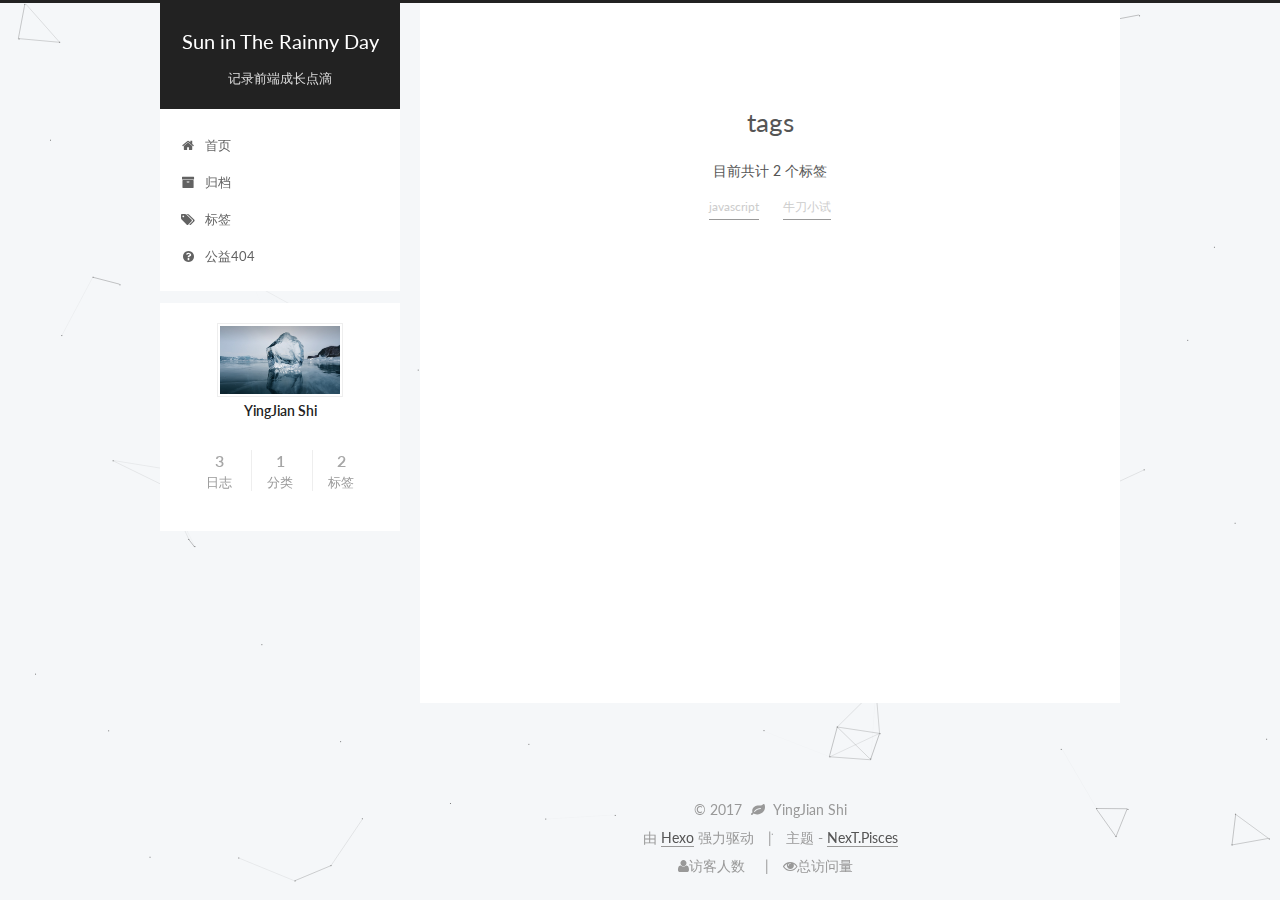
<file: tags/index.html>
<!doctype html>



  


<html class="theme-next pisces use-motion" lang="zh-Hans">
<head>
  <meta charset="UTF-8"/>
<meta http-equiv="X-UA-Compatible" content="IE=edge" />
<meta name="viewport" content="width=device-width, initial-scale=1, maximum-scale=1"/>



<meta http-equiv="Cache-Control" content="no-transform" />
<meta http-equiv="Cache-Control" content="no-siteapp" />



  <meta name="google-site-verification" content="p8ZKN0IjoTxKqlECTRmPAvfck1-O5qK31dy0N2MXp30" />







  <meta name="baidu-site-verification" content="9XDDfvnbhB" />







  
  
  <link href="/lib/fancybox/source/jquery.fancybox.css?v=2.1.5" rel="stylesheet" type="text/css" />




  
  
  
  

  
    
    
  

  

  

  

  

  
    
    
    <link href="//fonts.googleapis.com/css?family=Lato:300,300italic,400,400italic,700,700italic&subset=latin,latin-ext" rel="stylesheet" type="text/css">
  






<link href="/lib/font-awesome/css/font-awesome.min.css?v=4.6.2" rel="stylesheet" type="text/css" />

<link href="/css/main.css?v=5.1.0" rel="stylesheet" type="text/css" />


  <meta name="keywords" content="Love, and only love." />








  <link rel="shortcut icon" type="image/x-icon" href="/favicon.ico?v=5.1.0" />






<meta name="description" content="Love, and only love.">
<meta property="og:type" content="website">
<meta property="og:title" content="tags">
<meta property="og:url" content="https://insistenceofgream.github.io/tags/index.html">
<meta property="og:site_name" content="Sun in The Rainny Day">
<meta property="og:description" content="Love, and only love.">
<meta property="og:updated_time" content="2017-03-07T02:57:49.403Z">
<meta name="twitter:card" content="summary">
<meta name="twitter:title" content="tags">
<meta name="twitter:description" content="Love, and only love.">



<script type="text/javascript" id="hexo.configurations">
  var NexT = window.NexT || {};
  var CONFIG = {
    root: '/',
    scheme: 'Pisces',
    sidebar: {"position":"left","display":"post","offset":12,"offset_float":0,"b2t":false,"scrollpercent":false},
    fancybox: true,
    motion: true,
    duoshuo: {
      userId: '0',
      author: '博主'
    },
    algolia: {
      applicationID: '',
      apiKey: '',
      indexName: '',
      hits: {"per_page":10},
      labels: {"input_placeholder":"Search for Posts","hits_empty":"We didn't find any results for the search: ${query}","hits_stats":"${hits} results found in ${time} ms"}
    }
  };
</script>



  <link rel="canonical" href="https://insistenceofgream.github.io/tags/"/>





  <title>
  

  
    tags | Sun in The Rainny Day
  
</title>

</head>

<body itemscope itemtype="http://schema.org/WebPage" lang="zh-Hans">
  





  <script type="text/javascript">
    var _hmt = _hmt || [];
    (function() {
      var hm = document.createElement("script");
      hm.src = "https://hm.baidu.com/hm.js?c9495ad7a52c62efe17442c1adfebcf9";
      var s = document.getElementsByTagName("script")[0];
      s.parentNode.insertBefore(hm, s);
    })();
  </script>










  
  
    
  

  <div class="container one-collumn sidebar-position-left  ">
    <div class="headband"></div>

    <header id="header" class="header" itemscope itemtype="http://schema.org/WPHeader">
      <div class="header-inner"><div class="site-brand-wrapper">
  <div class="site-meta ">
    

    <div class="custom-logo-site-title">
      <a href="/"  class="brand" rel="start">
        <span class="logo-line-before"><i></i></span>
        <span class="site-title">Sun in The Rainny Day</span>
        <span class="logo-line-after"><i></i></span>
      </a>
    </div>
      
        <h1 class="site-subtitle" itemprop="description">记录前端成长点滴</h1>
      
  </div>

  <div class="site-nav-toggle">
    <button>
      <span class="btn-bar"></span>
      <span class="btn-bar"></span>
      <span class="btn-bar"></span>
    </button>
  </div>
</div>

<nav class="site-nav">
  

  
    <ul id="menu" class="menu">
      
        
        <li class="menu-item menu-item-home">
          <a href="/" rel="section">
            
              <i class="menu-item-icon fa fa-fw fa-home"></i> <br />
            
            首页
          </a>
        </li>
      
        
        <li class="menu-item menu-item-archives">
          <a href="/archives" rel="section">
            
              <i class="menu-item-icon fa fa-fw fa-archive"></i> <br />
            
            归档
          </a>
        </li>
      
        
        <li class="menu-item menu-item-tags">
          <a href="/tags" rel="section">
            
              <i class="menu-item-icon fa fa-fw fa-tags"></i> <br />
            
            标签
          </a>
        </li>
      
        
        <li class="menu-item menu-item-commonweal">
          <a href="/404.html" rel="section">
            
              <i class="menu-item-icon fa fa-fw fa-question-circle"></i> <br />
            
            公益404
          </a>
        </li>
      

      
    </ul>
  

  
</nav>



 </div>
    </header>

    <main id="main" class="main">
      <div class="main-inner">
        <div class="content-wrap">
          <div id="content" class="content">
            

  <div id="posts" class="posts-expand">
  <header class="post-header">

	<h2 class="post-title" itemprop="name headline">tags</h2>



</header>

    
    
      <div class="tag-cloud">
        <div class="tag-cloud-title">
            目前共计 2 个标签
        </div>
        <div class="tag-cloud-tags">
          <a href="/tags/javascript/" style="font-size: 12px; color: #ccc">javascript</a> <a href="/tags/牛刀小试/" style="font-size: 12px; color: #ccc">牛刀小试</a>
        </div>
      </div>
    
  </div>


          </div>
          


          
  <div class="comments" id="comments">
    
      <div class="ds-thread" data-thread-key="tags/index.html"
           data-title="tags" data-url="https://insistenceofgream.github.io/tags/index.html">
      </div>
    
  </div>


        </div>
        
          
  
  <div class="sidebar-toggle">
    <div class="sidebar-toggle-line-wrap">
      <span class="sidebar-toggle-line sidebar-toggle-line-first"></span>
      <span class="sidebar-toggle-line sidebar-toggle-line-middle"></span>
      <span class="sidebar-toggle-line sidebar-toggle-line-last"></span>
    </div>
  </div>

  <aside id="sidebar" class="sidebar">
    <div class="sidebar-inner">

      

      

      <section class="site-overview sidebar-panel sidebar-panel-active">
        <div class="site-author motion-element" itemprop="author" itemscope itemtype="http://schema.org/Person">
          <img class="site-author-image" itemprop="image"
               src="/images/avatar.gif"
               alt="YingJian Shi" />
          <p class="site-author-name" itemprop="name">YingJian Shi</p>
           
              <p class="site-description motion-element" itemprop="description"></p>
           
        </div>
        <nav class="site-state motion-element">
        
          
            <div class="site-state-item site-state-posts">
              <a href="/archives">
                <span class="site-state-item-count">3</span>
                <span class="site-state-item-name">日志</span>
              </a>
            </div>
          

          
            <div class="site-state-item site-state-categories">
              
                <span class="site-state-item-count">1</span>
                <span class="site-state-item-name">分类</span>
              
            </div>
          

          
            <div class="site-state-item site-state-tags">
              <a href="/tags">
                <span class="site-state-item-count">2</span>
                <span class="site-state-item-name">标签</span>
              </a>
            </div>
          

        </nav>

        

        <div class="links-of-author motion-element">
          
        </div>

        
        

        
        

        


      </section>

      

      

    </div>
  </aside>


        
      </div>
    </main>

    <footer id="footer" class="footer">
      <div class="footer-inner">
        <script async src="https://dn-lbstatics.qbox.me/busuanzi/2.3/busuanzi.pure.mini.js">
</script>
<div class="copyright" >
  
  &copy; 
  <span itemprop="copyrightYear">2017</span>
  <span class="with-love">
    <i class="fa fa-leaf"></i>
  </span>
  <span class="author" itemprop="copyrightHolder">YingJian Shi</span>
</div>


<div class="powered-by">
  由 <a class="theme-link" href="https://hexo.io">Hexo</a> 强力驱动
</div>

<div class="theme-info">
  主题 -
  <a class="theme-link" href="https://github.com/iissnan/hexo-theme-next">
    NexT.Pisces
  </a>
</div>


        

<div class="busuanzi-count">

  <script async src="https://dn-lbstatics.qbox.me/busuanzi/2.3/busuanzi.pure.mini.js"></script>

  
    <span class="site-uv"><i class="fa fa-user">访客人数</i><span class="busuanzi-value" id="busuanzi_value_site_uv"></span></span>
  

  
    <span class="site-pv"><i class="fa fa-eye">总访问量</i><span class="busuanzi-value" id="busuanzi_value_site_pv"></span></span>
  
  
</div>



        
      </div>
    </footer>

    
      <div class="back-to-top">
        <i class="fa fa-arrow-up"></i>
        
      </div>
    

  </div>

  

<script type="text/javascript">
  if (Object.prototype.toString.call(window.Promise) !== '[object Function]') {
    window.Promise = null;
  }
</script>









  


  



  
  <script type="text/javascript" src="/lib/jquery/index.js?v=2.1.3"></script>

  
  <script type="text/javascript" src="/lib/fastclick/lib/fastclick.min.js?v=1.0.6"></script>

  
  <script type="text/javascript" src="/lib/jquery_lazyload/jquery.lazyload.js?v=1.9.7"></script>

  
  <script type="text/javascript" src="/lib/velocity/velocity.min.js?v=1.2.1"></script>

  
  <script type="text/javascript" src="/lib/velocity/velocity.ui.min.js?v=1.2.1"></script>

  
  <script type="text/javascript" src="/lib/fancybox/source/jquery.fancybox.pack.js?v=2.1.5"></script>

  
  <script type="text/javascript" src="/lib/canvas-nest/canvas-nest.min.js"></script>


  


  <script type="text/javascript" src="/js/src/utils.js?v=5.1.0"></script>

  <script type="text/javascript" src="/js/src/motion.js?v=5.1.0"></script>



  
  


  <script type="text/javascript" src="/js/src/affix.js?v=5.1.0"></script>

  <script type="text/javascript" src="/js/src/schemes/pisces.js?v=5.1.0"></script>



  

  


  <script type="text/javascript" src="/js/src/bootstrap.js?v=5.1.0"></script>



  

  
    
  

  <script type="text/javascript">
    var duoshuoQuery = {short_name:"insistenceofdream"};
    (function() {
      var ds = document.createElement('script');
      ds.type = 'text/javascript';ds.async = true;
      ds.id = 'duoshuo-script';
      ds.src = (document.location.protocol == 'https:' ? 'https:' : 'http:') + '//static.duoshuo.com/embed.js';
      ds.charset = 'UTF-8';
      (document.getElementsByTagName('head')[0]
      || document.getElementsByTagName('body')[0]).appendChild(ds);
    })();
  </script>

  
    
    
    <script src="/lib/ua-parser-js/dist/ua-parser.min.js?v=0.7.9"></script>
    <script src="/js/src/hook-duoshuo.js"></script>
  













  
  

  

  

  
<script>
(function(){
    var bp = document.createElement('script');
    var curProtocol = window.location.protocol.split(':')[0];
    if (curProtocol === 'https') {
        bp.src = 'https://zz.bdstatic.com/linksubmit/push.js';        
    }
    else {
        bp.src = 'http://push.zhanzhang.baidu.com/push.js';
    }
    var s = document.getElementsByTagName("script")[0];
    s.parentNode.insertBefore(bp, s);
})();
</script>


  


  
	
</body>
</html>
</file>
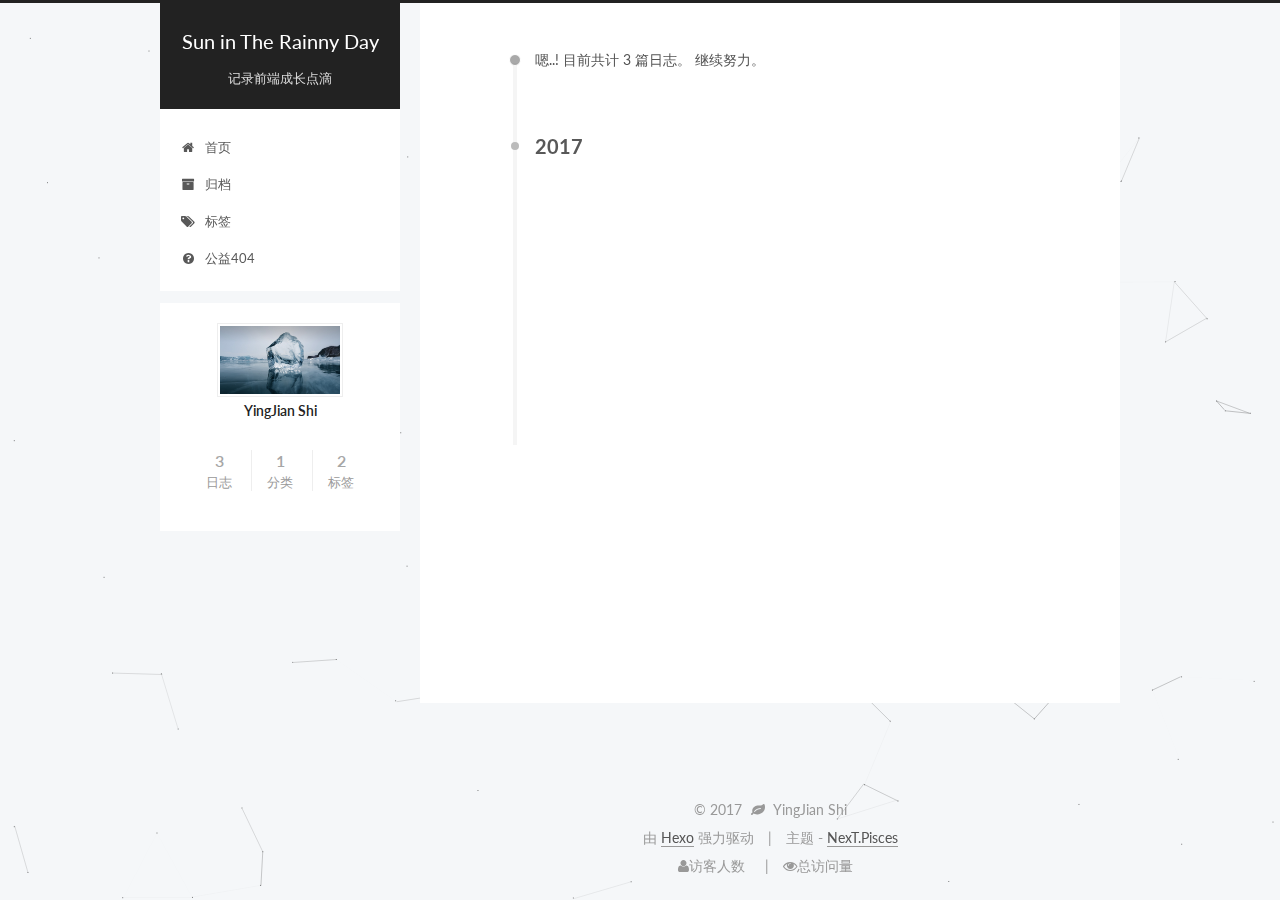
<file: archives/2017/index.html>
<!doctype html>



  


<html class="theme-next pisces use-motion" lang="zh-Hans">
<head>
  <meta charset="UTF-8"/>
<meta http-equiv="X-UA-Compatible" content="IE=edge" />
<meta name="viewport" content="width=device-width, initial-scale=1, maximum-scale=1"/>



<meta http-equiv="Cache-Control" content="no-transform" />
<meta http-equiv="Cache-Control" content="no-siteapp" />



  <meta name="google-site-verification" content="p8ZKN0IjoTxKqlECTRmPAvfck1-O5qK31dy0N2MXp30" />







  <meta name="baidu-site-verification" content="9XDDfvnbhB" />







  
  
  <link href="/lib/fancybox/source/jquery.fancybox.css?v=2.1.5" rel="stylesheet" type="text/css" />




  
  
  
  

  
    
    
  

  

  

  

  

  
    
    
    <link href="//fonts.googleapis.com/css?family=Lato:300,300italic,400,400italic,700,700italic&subset=latin,latin-ext" rel="stylesheet" type="text/css">
  






<link href="/lib/font-awesome/css/font-awesome.min.css?v=4.6.2" rel="stylesheet" type="text/css" />

<link href="/css/main.css?v=5.1.0" rel="stylesheet" type="text/css" />


  <meta name="keywords" content="Love, and only love." />








  <link rel="shortcut icon" type="image/x-icon" href="/favicon.ico?v=5.1.0" />






<meta name="description" content="Love, and only love.">
<meta property="og:type" content="website">
<meta property="og:title" content="Sun in The Rainny Day">
<meta property="og:url" content="https://insistenceofgream.github.io/archives/2017/index.html">
<meta property="og:site_name" content="Sun in The Rainny Day">
<meta property="og:description" content="Love, and only love.">
<meta name="twitter:card" content="summary">
<meta name="twitter:title" content="Sun in The Rainny Day">
<meta name="twitter:description" content="Love, and only love.">



<script type="text/javascript" id="hexo.configurations">
  var NexT = window.NexT || {};
  var CONFIG = {
    root: '/',
    scheme: 'Pisces',
    sidebar: {"position":"left","display":"post","offset":12,"offset_float":0,"b2t":false,"scrollpercent":false},
    fancybox: true,
    motion: true,
    duoshuo: {
      userId: '0',
      author: '博主'
    },
    algolia: {
      applicationID: '',
      apiKey: '',
      indexName: '',
      hits: {"per_page":10},
      labels: {"input_placeholder":"Search for Posts","hits_empty":"We didn't find any results for the search: ${query}","hits_stats":"${hits} results found in ${time} ms"}
    }
  };
</script>



  <link rel="canonical" href="https://insistenceofgream.github.io/archives/2017/"/>





  <title> 归档 | Sun in The Rainny Day </title>

</head>

<body itemscope itemtype="http://schema.org/WebPage" lang="zh-Hans">
  





  <script type="text/javascript">
    var _hmt = _hmt || [];
    (function() {
      var hm = document.createElement("script");
      hm.src = "https://hm.baidu.com/hm.js?c9495ad7a52c62efe17442c1adfebcf9";
      var s = document.getElementsByTagName("script")[0];
      s.parentNode.insertBefore(hm, s);
    })();
  </script>










  
  
    
  

  <div class="container one-collumn sidebar-position-left  page-archive  ">
    <div class="headband"></div>

    <header id="header" class="header" itemscope itemtype="http://schema.org/WPHeader">
      <div class="header-inner"><div class="site-brand-wrapper">
  <div class="site-meta ">
    

    <div class="custom-logo-site-title">
      <a href="/"  class="brand" rel="start">
        <span class="logo-line-before"><i></i></span>
        <span class="site-title">Sun in The Rainny Day</span>
        <span class="logo-line-after"><i></i></span>
      </a>
    </div>
      
        <h1 class="site-subtitle" itemprop="description">记录前端成长点滴</h1>
      
  </div>

  <div class="site-nav-toggle">
    <button>
      <span class="btn-bar"></span>
      <span class="btn-bar"></span>
      <span class="btn-bar"></span>
    </button>
  </div>
</div>

<nav class="site-nav">
  

  
    <ul id="menu" class="menu">
      
        
        <li class="menu-item menu-item-home">
          <a href="/" rel="section">
            
              <i class="menu-item-icon fa fa-fw fa-home"></i> <br />
            
            首页
          </a>
        </li>
      
        
        <li class="menu-item menu-item-archives">
          <a href="/archives" rel="section">
            
              <i class="menu-item-icon fa fa-fw fa-archive"></i> <br />
            
            归档
          </a>
        </li>
      
        
        <li class="menu-item menu-item-tags">
          <a href="/tags" rel="section">
            
              <i class="menu-item-icon fa fa-fw fa-tags"></i> <br />
            
            标签
          </a>
        </li>
      
        
        <li class="menu-item menu-item-commonweal">
          <a href="/404.html" rel="section">
            
              <i class="menu-item-icon fa fa-fw fa-question-circle"></i> <br />
            
            公益404
          </a>
        </li>
      

      
    </ul>
  

  
</nav>



 </div>
    </header>

    <main id="main" class="main">
      <div class="main-inner">
        <div class="content-wrap">
          <div id="content" class="content">
            

  <section id="posts" class="posts-collapse">
    <span class="archive-move-on"></span>

    <span class="archive-page-counter">
      
      
      
        
      
      嗯..! 目前共计 3 篇日志。 继续努力。
    </span>

    

      
      
      

      
        
        <div class="collection-title">
          <h2 class="archive-year motion-element" id="archive-year-2017">2017</h2>
        </div>
      
      

      

  <article class="post post-type-normal" itemscope itemtype="http://schema.org/Article">
    <header class="post-header">

      <h2 class="post-title">
        
            <a class="post-title-link" href="/2017/03/09/JS中对this的解读/" itemprop="url">
              
                <span itemprop="name">JS中对this的解读</span>
              
            </a>
        
      </h2>

      <div class="post-meta">
        <time class="post-time" itemprop="dateCreated"
              datetime="2017-03-09T09:46:24+08:00"
              content="2017-03-09" >
          03-09
        </time>
      </div>

    </header>
  </article>



    

      
      
      

      
      

      

  <article class="post post-type-normal" itemscope itemtype="http://schema.org/Article">
    <header class="post-header">

      <h2 class="post-title">
        
            <a class="post-title-link" href="/2017/03/06/hello/" itemprop="url">
              
                <span itemprop="name">hello</span>
              
            </a>
        
      </h2>

      <div class="post-meta">
        <time class="post-time" itemprop="dateCreated"
              datetime="2017-03-06T16:34:28+08:00"
              content="2017-03-06" >
          03-06
        </time>
      </div>

    </header>
  </article>



    

      
      
      

      
      

      

  <article class="post post-type-normal" itemscope itemtype="http://schema.org/Article">
    <header class="post-header">

      <h2 class="post-title">
        
            <a class="post-title-link" href="/2017/03/06/hello-world/" itemprop="url">
              
                <span itemprop="name">Hello World</span>
              
            </a>
        
      </h2>

      <div class="post-meta">
        <time class="post-time" itemprop="dateCreated"
              datetime="2017-03-06T16:04:54+08:00"
              content="2017-03-06" >
          03-06
        </time>
      </div>

    </header>
  </article>



    

  </section>

  



          </div>
          


          

        </div>
        
          
  
  <div class="sidebar-toggle">
    <div class="sidebar-toggle-line-wrap">
      <span class="sidebar-toggle-line sidebar-toggle-line-first"></span>
      <span class="sidebar-toggle-line sidebar-toggle-line-middle"></span>
      <span class="sidebar-toggle-line sidebar-toggle-line-last"></span>
    </div>
  </div>

  <aside id="sidebar" class="sidebar">
    <div class="sidebar-inner">

      

      

      <section class="site-overview sidebar-panel sidebar-panel-active">
        <div class="site-author motion-element" itemprop="author" itemscope itemtype="http://schema.org/Person">
          <img class="site-author-image" itemprop="image"
               src="/images/avatar.gif"
               alt="YingJian Shi" />
          <p class="site-author-name" itemprop="name">YingJian Shi</p>
           
              <p class="site-description motion-element" itemprop="description"></p>
           
        </div>
        <nav class="site-state motion-element">
        
          
            <div class="site-state-item site-state-posts">
              <a href="/archives">
                <span class="site-state-item-count">3</span>
                <span class="site-state-item-name">日志</span>
              </a>
            </div>
          

          
            <div class="site-state-item site-state-categories">
              
                <span class="site-state-item-count">1</span>
                <span class="site-state-item-name">分类</span>
              
            </div>
          

          
            <div class="site-state-item site-state-tags">
              <a href="/tags">
                <span class="site-state-item-count">2</span>
                <span class="site-state-item-name">标签</span>
              </a>
            </div>
          

        </nav>

        

        <div class="links-of-author motion-element">
          
        </div>

        
        

        
        

        


      </section>

      

      

    </div>
  </aside>


        
      </div>
    </main>

    <footer id="footer" class="footer">
      <div class="footer-inner">
        <script async src="https://dn-lbstatics.qbox.me/busuanzi/2.3/busuanzi.pure.mini.js">
</script>
<div class="copyright" >
  
  &copy; 
  <span itemprop="copyrightYear">2017</span>
  <span class="with-love">
    <i class="fa fa-leaf"></i>
  </span>
  <span class="author" itemprop="copyrightHolder">YingJian Shi</span>
</div>


<div class="powered-by">
  由 <a class="theme-link" href="https://hexo.io">Hexo</a> 强力驱动
</div>

<div class="theme-info">
  主题 -
  <a class="theme-link" href="https://github.com/iissnan/hexo-theme-next">
    NexT.Pisces
  </a>
</div>


        

<div class="busuanzi-count">

  <script async src="https://dn-lbstatics.qbox.me/busuanzi/2.3/busuanzi.pure.mini.js"></script>

  
    <span class="site-uv"><i class="fa fa-user">访客人数</i><span class="busuanzi-value" id="busuanzi_value_site_uv"></span></span>
  

  
    <span class="site-pv"><i class="fa fa-eye">总访问量</i><span class="busuanzi-value" id="busuanzi_value_site_pv"></span></span>
  
  
</div>



        
      </div>
    </footer>

    
      <div class="back-to-top">
        <i class="fa fa-arrow-up"></i>
        
      </div>
    

  </div>

  

<script type="text/javascript">
  if (Object.prototype.toString.call(window.Promise) !== '[object Function]') {
    window.Promise = null;
  }
</script>









  


  



  
  <script type="text/javascript" src="/lib/jquery/index.js?v=2.1.3"></script>

  
  <script type="text/javascript" src="/lib/fastclick/lib/fastclick.min.js?v=1.0.6"></script>

  
  <script type="text/javascript" src="/lib/jquery_lazyload/jquery.lazyload.js?v=1.9.7"></script>

  
  <script type="text/javascript" src="/lib/velocity/velocity.min.js?v=1.2.1"></script>

  
  <script type="text/javascript" src="/lib/velocity/velocity.ui.min.js?v=1.2.1"></script>

  
  <script type="text/javascript" src="/lib/fancybox/source/jquery.fancybox.pack.js?v=2.1.5"></script>

  
  <script type="text/javascript" src="/lib/canvas-nest/canvas-nest.min.js"></script>


  


  <script type="text/javascript" src="/js/src/utils.js?v=5.1.0"></script>

  <script type="text/javascript" src="/js/src/motion.js?v=5.1.0"></script>



  
  


  <script type="text/javascript" src="/js/src/affix.js?v=5.1.0"></script>

  <script type="text/javascript" src="/js/src/schemes/pisces.js?v=5.1.0"></script>



  
  
    <script type="text/javascript" id="motion.page.archive">
      $('.archive-year').velocity('transition.slideLeftIn');
    </script>
  


  


  <script type="text/javascript" src="/js/src/bootstrap.js?v=5.1.0"></script>



  

  
    
  

  <script type="text/javascript">
    var duoshuoQuery = {short_name:"insistenceofdream"};
    (function() {
      var ds = document.createElement('script');
      ds.type = 'text/javascript';ds.async = true;
      ds.id = 'duoshuo-script';
      ds.src = (document.location.protocol == 'https:' ? 'https:' : 'http:') + '//static.duoshuo.com/embed.js';
      ds.charset = 'UTF-8';
      (document.getElementsByTagName('head')[0]
      || document.getElementsByTagName('body')[0]).appendChild(ds);
    })();
  </script>

  
    
    
    <script src="/lib/ua-parser-js/dist/ua-parser.min.js?v=0.7.9"></script>
    <script src="/js/src/hook-duoshuo.js"></script>
  













  
  

  

  

  
<script>
(function(){
    var bp = document.createElement('script');
    var curProtocol = window.location.protocol.split(':')[0];
    if (curProtocol === 'https') {
        bp.src = 'https://zz.bdstatic.com/linksubmit/push.js';        
    }
    else {
        bp.src = 'http://push.zhanzhang.baidu.com/push.js';
    }
    var s = document.getElementsByTagName("script")[0];
    s.parentNode.insertBefore(bp, s);
})();
</script>


  


  
	
</body>
</html>
</file>
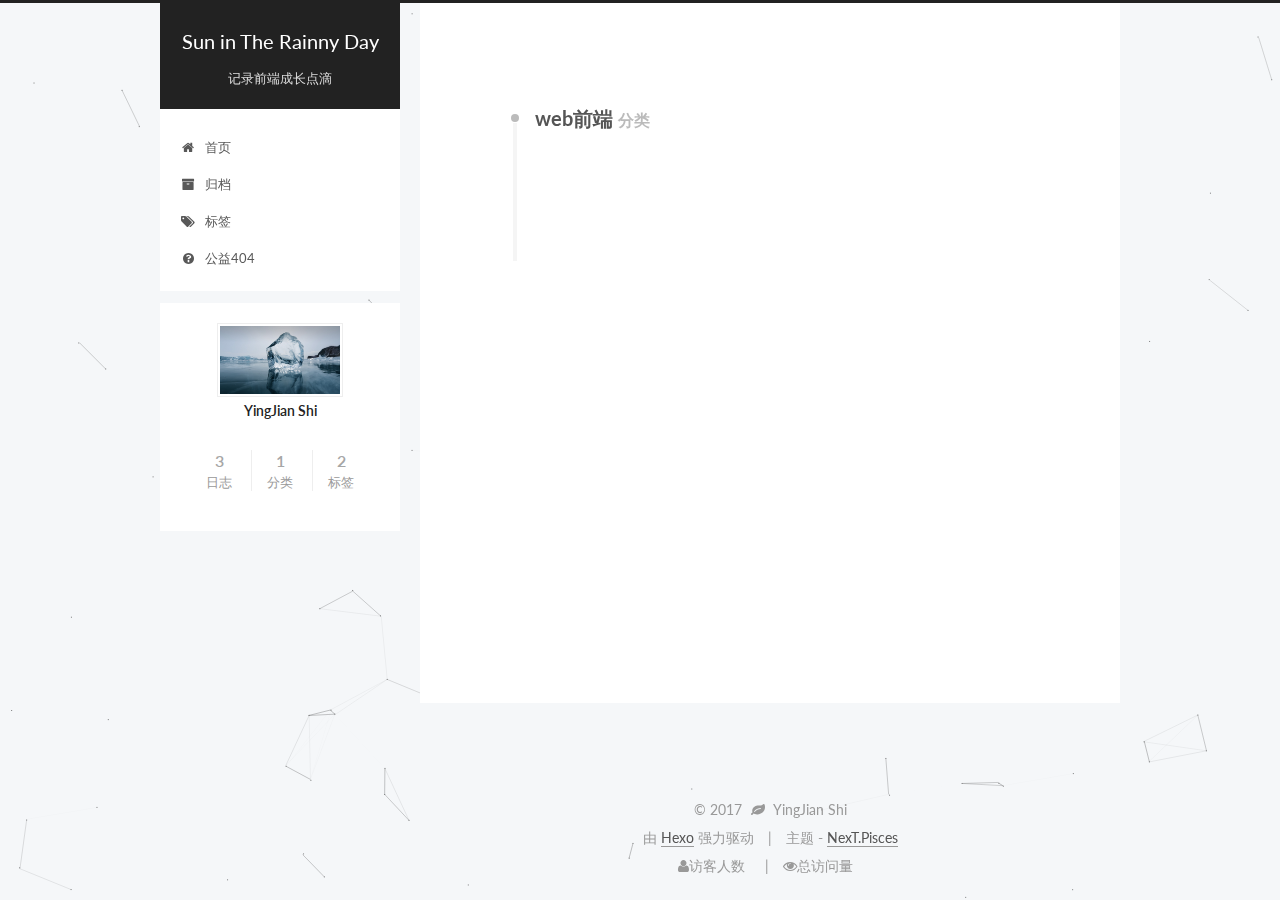
<file: categories/web前端/index.html>
<!doctype html>



  


<html class="theme-next pisces use-motion" lang="zh-Hans">
<head>
  <meta charset="UTF-8"/>
<meta http-equiv="X-UA-Compatible" content="IE=edge" />
<meta name="viewport" content="width=device-width, initial-scale=1, maximum-scale=1"/>



<meta http-equiv="Cache-Control" content="no-transform" />
<meta http-equiv="Cache-Control" content="no-siteapp" />



  <meta name="google-site-verification" content="p8ZKN0IjoTxKqlECTRmPAvfck1-O5qK31dy0N2MXp30" />







  <meta name="baidu-site-verification" content="9XDDfvnbhB" />







  
  
  <link href="/lib/fancybox/source/jquery.fancybox.css?v=2.1.5" rel="stylesheet" type="text/css" />




  
  
  
  

  
    
    
  

  

  

  

  

  
    
    
    <link href="//fonts.googleapis.com/css?family=Lato:300,300italic,400,400italic,700,700italic&subset=latin,latin-ext" rel="stylesheet" type="text/css">
  






<link href="/lib/font-awesome/css/font-awesome.min.css?v=4.6.2" rel="stylesheet" type="text/css" />

<link href="/css/main.css?v=5.1.0" rel="stylesheet" type="text/css" />


  <meta name="keywords" content="Love, and only love." />








  <link rel="shortcut icon" type="image/x-icon" href="/favicon.ico?v=5.1.0" />






<meta name="description" content="Love, and only love.">
<meta property="og:type" content="website">
<meta property="og:title" content="Sun in The Rainny Day">
<meta property="og:url" content="https://insistenceofgream.github.io/categories/web前端/index.html">
<meta property="og:site_name" content="Sun in The Rainny Day">
<meta property="og:description" content="Love, and only love.">
<meta name="twitter:card" content="summary">
<meta name="twitter:title" content="Sun in The Rainny Day">
<meta name="twitter:description" content="Love, and only love.">



<script type="text/javascript" id="hexo.configurations">
  var NexT = window.NexT || {};
  var CONFIG = {
    root: '/',
    scheme: 'Pisces',
    sidebar: {"position":"left","display":"post","offset":12,"offset_float":0,"b2t":false,"scrollpercent":false},
    fancybox: true,
    motion: true,
    duoshuo: {
      userId: '0',
      author: '博主'
    },
    algolia: {
      applicationID: '',
      apiKey: '',
      indexName: '',
      hits: {"per_page":10},
      labels: {"input_placeholder":"Search for Posts","hits_empty":"We didn't find any results for the search: ${query}","hits_stats":"${hits} results found in ${time} ms"}
    }
  };
</script>



  <link rel="canonical" href="https://insistenceofgream.github.io/categories/web前端/"/>





  <title> 分类: web前端 | Sun in The Rainny Day </title>

</head>

<body itemscope itemtype="http://schema.org/WebPage" lang="zh-Hans">
  





  <script type="text/javascript">
    var _hmt = _hmt || [];
    (function() {
      var hm = document.createElement("script");
      hm.src = "https://hm.baidu.com/hm.js?c9495ad7a52c62efe17442c1adfebcf9";
      var s = document.getElementsByTagName("script")[0];
      s.parentNode.insertBefore(hm, s);
    })();
  </script>










  
  
    
  

  <div class="container one-collumn sidebar-position-left  ">
    <div class="headband"></div>

    <header id="header" class="header" itemscope itemtype="http://schema.org/WPHeader">
      <div class="header-inner"><div class="site-brand-wrapper">
  <div class="site-meta ">
    

    <div class="custom-logo-site-title">
      <a href="/"  class="brand" rel="start">
        <span class="logo-line-before"><i></i></span>
        <span class="site-title">Sun in The Rainny Day</span>
        <span class="logo-line-after"><i></i></span>
      </a>
    </div>
      
        <h1 class="site-subtitle" itemprop="description">记录前端成长点滴</h1>
      
  </div>

  <div class="site-nav-toggle">
    <button>
      <span class="btn-bar"></span>
      <span class="btn-bar"></span>
      <span class="btn-bar"></span>
    </button>
  </div>
</div>

<nav class="site-nav">
  

  
    <ul id="menu" class="menu">
      
        
        <li class="menu-item menu-item-home">
          <a href="/" rel="section">
            
              <i class="menu-item-icon fa fa-fw fa-home"></i> <br />
            
            首页
          </a>
        </li>
      
        
        <li class="menu-item menu-item-archives">
          <a href="/archives" rel="section">
            
              <i class="menu-item-icon fa fa-fw fa-archive"></i> <br />
            
            归档
          </a>
        </li>
      
        
        <li class="menu-item menu-item-tags">
          <a href="/tags" rel="section">
            
              <i class="menu-item-icon fa fa-fw fa-tags"></i> <br />
            
            标签
          </a>
        </li>
      
        
        <li class="menu-item menu-item-commonweal">
          <a href="/404.html" rel="section">
            
              <i class="menu-item-icon fa fa-fw fa-question-circle"></i> <br />
            
            公益404
          </a>
        </li>
      

      
    </ul>
  

  
</nav>



 </div>
    </header>

    <main id="main" class="main">
      <div class="main-inner">
        <div class="content-wrap">
          <div id="content" class="content">
            

  <section id="posts" class="posts-collapse">
    <div class="collection-title">
      <h2 >
        web前端
        <small>分类</small>
      </h2>
    </div>

    
      

  <article class="post post-type-normal" itemscope itemtype="http://schema.org/Article">
    <header class="post-header">

      <h2 class="post-title">
        
            <a class="post-title-link" href="/2017/03/09/JS中对this的解读/" itemprop="url">
              
                <span itemprop="name">JS中对this的解读</span>
              
            </a>
        
      </h2>

      <div class="post-meta">
        <time class="post-time" itemprop="dateCreated"
              datetime="2017-03-09T09:46:24+08:00"
              content="2017-03-09" >
          03-09
        </time>
      </div>

    </header>
  </article>


    
  </section>

  



          </div>
          


          

        </div>
        
          
  
  <div class="sidebar-toggle">
    <div class="sidebar-toggle-line-wrap">
      <span class="sidebar-toggle-line sidebar-toggle-line-first"></span>
      <span class="sidebar-toggle-line sidebar-toggle-line-middle"></span>
      <span class="sidebar-toggle-line sidebar-toggle-line-last"></span>
    </div>
  </div>

  <aside id="sidebar" class="sidebar">
    <div class="sidebar-inner">

      

      

      <section class="site-overview sidebar-panel sidebar-panel-active">
        <div class="site-author motion-element" itemprop="author" itemscope itemtype="http://schema.org/Person">
          <img class="site-author-image" itemprop="image"
               src="/images/avatar.gif"
               alt="YingJian Shi" />
          <p class="site-author-name" itemprop="name">YingJian Shi</p>
           
              <p class="site-description motion-element" itemprop="description"></p>
           
        </div>
        <nav class="site-state motion-element">
        
          
            <div class="site-state-item site-state-posts">
              <a href="/archives">
                <span class="site-state-item-count">3</span>
                <span class="site-state-item-name">日志</span>
              </a>
            </div>
          

          
            <div class="site-state-item site-state-categories">
              
                <span class="site-state-item-count">1</span>
                <span class="site-state-item-name">分类</span>
              
            </div>
          

          
            <div class="site-state-item site-state-tags">
              <a href="/tags">
                <span class="site-state-item-count">2</span>
                <span class="site-state-item-name">标签</span>
              </a>
            </div>
          

        </nav>

        

        <div class="links-of-author motion-element">
          
        </div>

        
        

        
        

        


      </section>

      

      

    </div>
  </aside>


        
      </div>
    </main>

    <footer id="footer" class="footer">
      <div class="footer-inner">
        <script async src="https://dn-lbstatics.qbox.me/busuanzi/2.3/busuanzi.pure.mini.js">
</script>
<div class="copyright" >
  
  &copy; 
  <span itemprop="copyrightYear">2017</span>
  <span class="with-love">
    <i class="fa fa-leaf"></i>
  </span>
  <span class="author" itemprop="copyrightHolder">YingJian Shi</span>
</div>


<div class="powered-by">
  由 <a class="theme-link" href="https://hexo.io">Hexo</a> 强力驱动
</div>

<div class="theme-info">
  主题 -
  <a class="theme-link" href="https://github.com/iissnan/hexo-theme-next">
    NexT.Pisces
  </a>
</div>


        

<div class="busuanzi-count">

  <script async src="https://dn-lbstatics.qbox.me/busuanzi/2.3/busuanzi.pure.mini.js"></script>

  
    <span class="site-uv"><i class="fa fa-user">访客人数</i><span class="busuanzi-value" id="busuanzi_value_site_uv"></span></span>
  

  
    <span class="site-pv"><i class="fa fa-eye">总访问量</i><span class="busuanzi-value" id="busuanzi_value_site_pv"></span></span>
  
  
</div>



        
      </div>
    </footer>

    
      <div class="back-to-top">
        <i class="fa fa-arrow-up"></i>
        
      </div>
    

  </div>

  

<script type="text/javascript">
  if (Object.prototype.toString.call(window.Promise) !== '[object Function]') {
    window.Promise = null;
  }
</script>









  


  



  
  <script type="text/javascript" src="/lib/jquery/index.js?v=2.1.3"></script>

  
  <script type="text/javascript" src="/lib/fastclick/lib/fastclick.min.js?v=1.0.6"></script>

  
  <script type="text/javascript" src="/lib/jquery_lazyload/jquery.lazyload.js?v=1.9.7"></script>

  
  <script type="text/javascript" src="/lib/velocity/velocity.min.js?v=1.2.1"></script>

  
  <script type="text/javascript" src="/lib/velocity/velocity.ui.min.js?v=1.2.1"></script>

  
  <script type="text/javascript" src="/lib/fancybox/source/jquery.fancybox.pack.js?v=2.1.5"></script>

  
  <script type="text/javascript" src="/lib/canvas-nest/canvas-nest.min.js"></script>


  


  <script type="text/javascript" src="/js/src/utils.js?v=5.1.0"></script>

  <script type="text/javascript" src="/js/src/motion.js?v=5.1.0"></script>



  
  


  <script type="text/javascript" src="/js/src/affix.js?v=5.1.0"></script>

  <script type="text/javascript" src="/js/src/schemes/pisces.js?v=5.1.0"></script>



  

  


  <script type="text/javascript" src="/js/src/bootstrap.js?v=5.1.0"></script>



  

  
    
  

  <script type="text/javascript">
    var duoshuoQuery = {short_name:"insistenceofdream"};
    (function() {
      var ds = document.createElement('script');
      ds.type = 'text/javascript';ds.async = true;
      ds.id = 'duoshuo-script';
      ds.src = (document.location.protocol == 'https:' ? 'https:' : 'http:') + '//static.duoshuo.com/embed.js';
      ds.charset = 'UTF-8';
      (document.getElementsByTagName('head')[0]
      || document.getElementsByTagName('body')[0]).appendChild(ds);
    })();
  </script>

  
    
    
    <script src="/lib/ua-parser-js/dist/ua-parser.min.js?v=0.7.9"></script>
    <script src="/js/src/hook-duoshuo.js"></script>
  













  
  

  

  

  
<script>
(function(){
    var bp = document.createElement('script');
    var curProtocol = window.location.protocol.split(':')[0];
    if (curProtocol === 'https') {
        bp.src = 'https://zz.bdstatic.com/linksubmit/push.js';        
    }
    else {
        bp.src = 'http://push.zhanzhang.baidu.com/push.js';
    }
    var s = document.getElementsByTagName("script")[0];
    s.parentNode.insertBefore(bp, s);
})();
</script>


  


  
	
</body>
</html>
</file>
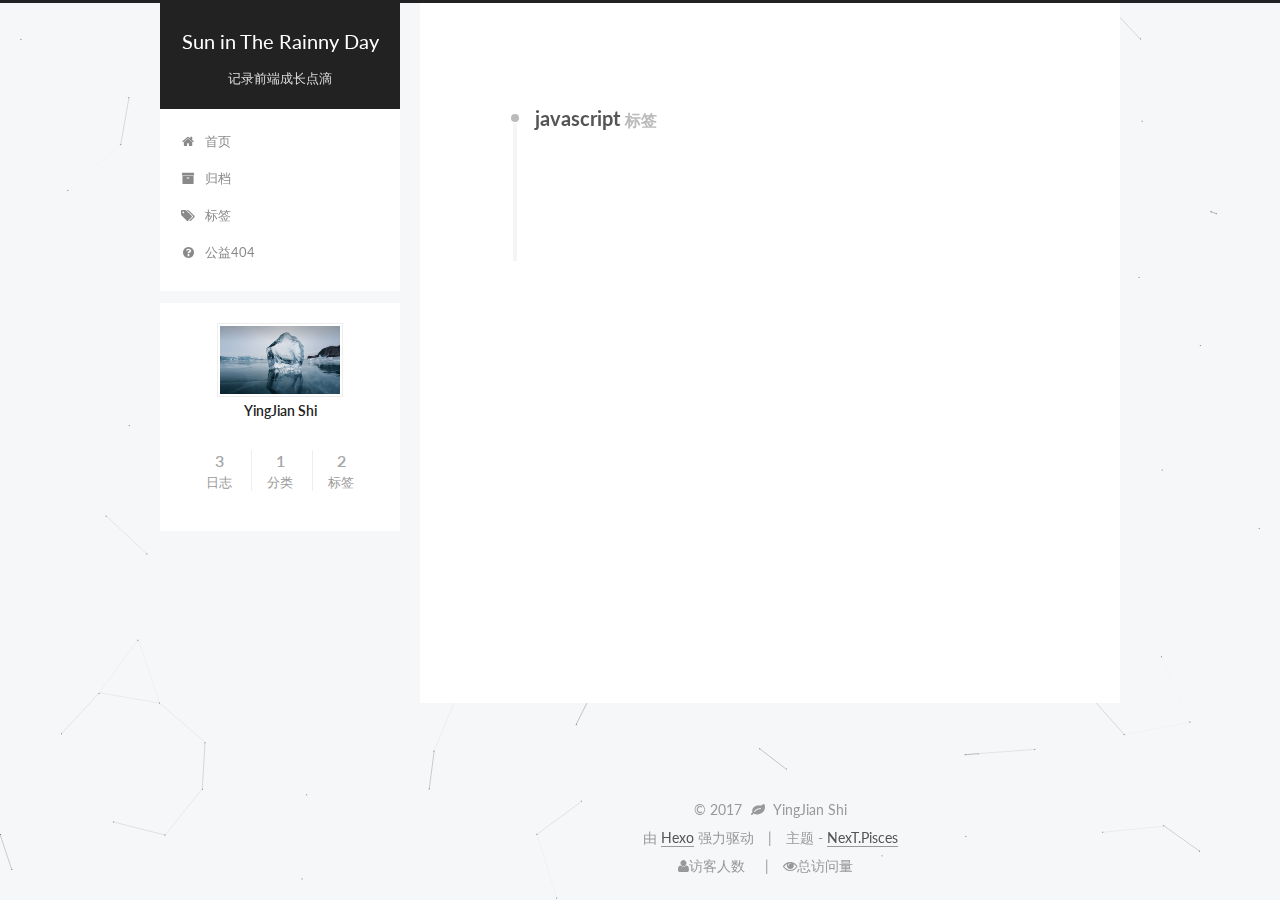
<file: tags/javascript/index.html>
<!doctype html>



  


<html class="theme-next pisces use-motion" lang="zh-Hans">
<head>
  <meta charset="UTF-8"/>
<meta http-equiv="X-UA-Compatible" content="IE=edge" />
<meta name="viewport" content="width=device-width, initial-scale=1, maximum-scale=1"/>



<meta http-equiv="Cache-Control" content="no-transform" />
<meta http-equiv="Cache-Control" content="no-siteapp" />



  <meta name="google-site-verification" content="p8ZKN0IjoTxKqlECTRmPAvfck1-O5qK31dy0N2MXp30" />







  <meta name="baidu-site-verification" content="9XDDfvnbhB" />







  
  
  <link href="/lib/fancybox/source/jquery.fancybox.css?v=2.1.5" rel="stylesheet" type="text/css" />




  
  
  
  

  
    
    
  

  

  

  

  

  
    
    
    <link href="//fonts.googleapis.com/css?family=Lato:300,300italic,400,400italic,700,700italic&subset=latin,latin-ext" rel="stylesheet" type="text/css">
  






<link href="/lib/font-awesome/css/font-awesome.min.css?v=4.6.2" rel="stylesheet" type="text/css" />

<link href="/css/main.css?v=5.1.0" rel="stylesheet" type="text/css" />


  <meta name="keywords" content="Love, and only love." />








  <link rel="shortcut icon" type="image/x-icon" href="/favicon.ico?v=5.1.0" />






<meta name="description" content="Love, and only love.">
<meta property="og:type" content="website">
<meta property="og:title" content="Sun in The Rainny Day">
<meta property="og:url" content="https://insistenceofgream.github.io/tags/javascript/index.html">
<meta property="og:site_name" content="Sun in The Rainny Day">
<meta property="og:description" content="Love, and only love.">
<meta name="twitter:card" content="summary">
<meta name="twitter:title" content="Sun in The Rainny Day">
<meta name="twitter:description" content="Love, and only love.">



<script type="text/javascript" id="hexo.configurations">
  var NexT = window.NexT || {};
  var CONFIG = {
    root: '/',
    scheme: 'Pisces',
    sidebar: {"position":"left","display":"post","offset":12,"offset_float":0,"b2t":false,"scrollpercent":false},
    fancybox: true,
    motion: true,
    duoshuo: {
      userId: '0',
      author: '博主'
    },
    algolia: {
      applicationID: '',
      apiKey: '',
      indexName: '',
      hits: {"per_page":10},
      labels: {"input_placeholder":"Search for Posts","hits_empty":"We didn't find any results for the search: ${query}","hits_stats":"${hits} results found in ${time} ms"}
    }
  };
</script>



  <link rel="canonical" href="https://insistenceofgream.github.io/tags/javascript/"/>





  <title> 标签: javascript | Sun in The Rainny Day </title>

</head>

<body itemscope itemtype="http://schema.org/WebPage" lang="zh-Hans">
  





  <script type="text/javascript">
    var _hmt = _hmt || [];
    (function() {
      var hm = document.createElement("script");
      hm.src = "https://hm.baidu.com/hm.js?c9495ad7a52c62efe17442c1adfebcf9";
      var s = document.getElementsByTagName("script")[0];
      s.parentNode.insertBefore(hm, s);
    })();
  </script>










  
  
    
  

  <div class="container one-collumn sidebar-position-left  ">
    <div class="headband"></div>

    <header id="header" class="header" itemscope itemtype="http://schema.org/WPHeader">
      <div class="header-inner"><div class="site-brand-wrapper">
  <div class="site-meta ">
    

    <div class="custom-logo-site-title">
      <a href="/"  class="brand" rel="start">
        <span class="logo-line-before"><i></i></span>
        <span class="site-title">Sun in The Rainny Day</span>
        <span class="logo-line-after"><i></i></span>
      </a>
    </div>
      
        <h1 class="site-subtitle" itemprop="description">记录前端成长点滴</h1>
      
  </div>

  <div class="site-nav-toggle">
    <button>
      <span class="btn-bar"></span>
      <span class="btn-bar"></span>
      <span class="btn-bar"></span>
    </button>
  </div>
</div>

<nav class="site-nav">
  

  
    <ul id="menu" class="menu">
      
        
        <li class="menu-item menu-item-home">
          <a href="/" rel="section">
            
              <i class="menu-item-icon fa fa-fw fa-home"></i> <br />
            
            首页
          </a>
        </li>
      
        
        <li class="menu-item menu-item-archives">
          <a href="/archives" rel="section">
            
              <i class="menu-item-icon fa fa-fw fa-archive"></i> <br />
            
            归档
          </a>
        </li>
      
        
        <li class="menu-item menu-item-tags">
          <a href="/tags" rel="section">
            
              <i class="menu-item-icon fa fa-fw fa-tags"></i> <br />
            
            标签
          </a>
        </li>
      
        
        <li class="menu-item menu-item-commonweal">
          <a href="/404.html" rel="section">
            
              <i class="menu-item-icon fa fa-fw fa-question-circle"></i> <br />
            
            公益404
          </a>
        </li>
      

      
    </ul>
  

  
</nav>



 </div>
    </header>

    <main id="main" class="main">
      <div class="main-inner">
        <div class="content-wrap">
          <div id="content" class="content">
            

  <div id="posts" class="posts-collapse">
    <div class="collection-title">
      <h2 >
        javascript
        <small>标签</small>
      </h2>
    </div>

    
      

  <article class="post post-type-normal" itemscope itemtype="http://schema.org/Article">
    <header class="post-header">

      <h2 class="post-title">
        
            <a class="post-title-link" href="/2017/03/09/JS中对this的解读/" itemprop="url">
              
                <span itemprop="name">JS中对this的解读</span>
              
            </a>
        
      </h2>

      <div class="post-meta">
        <time class="post-time" itemprop="dateCreated"
              datetime="2017-03-09T09:46:24+08:00"
              content="2017-03-09" >
          03-09
        </time>
      </div>

    </header>
  </article>


    
  </div>

  


          </div>
          


          

        </div>
        
          
  
  <div class="sidebar-toggle">
    <div class="sidebar-toggle-line-wrap">
      <span class="sidebar-toggle-line sidebar-toggle-line-first"></span>
      <span class="sidebar-toggle-line sidebar-toggle-line-middle"></span>
      <span class="sidebar-toggle-line sidebar-toggle-line-last"></span>
    </div>
  </div>

  <aside id="sidebar" class="sidebar">
    <div class="sidebar-inner">

      

      

      <section class="site-overview sidebar-panel sidebar-panel-active">
        <div class="site-author motion-element" itemprop="author" itemscope itemtype="http://schema.org/Person">
          <img class="site-author-image" itemprop="image"
               src="/images/avatar.gif"
               alt="YingJian Shi" />
          <p class="site-author-name" itemprop="name">YingJian Shi</p>
           
              <p class="site-description motion-element" itemprop="description"></p>
           
        </div>
        <nav class="site-state motion-element">
        
          
            <div class="site-state-item site-state-posts">
              <a href="/archives">
                <span class="site-state-item-count">3</span>
                <span class="site-state-item-name">日志</span>
              </a>
            </div>
          

          
            <div class="site-state-item site-state-categories">
              
                <span class="site-state-item-count">1</span>
                <span class="site-state-item-name">分类</span>
              
            </div>
          

          
            <div class="site-state-item site-state-tags">
              <a href="/tags">
                <span class="site-state-item-count">2</span>
                <span class="site-state-item-name">标签</span>
              </a>
            </div>
          

        </nav>

        

        <div class="links-of-author motion-element">
          
        </div>

        
        

        
        

        


      </section>

      

      

    </div>
  </aside>


        
      </div>
    </main>

    <footer id="footer" class="footer">
      <div class="footer-inner">
        <script async src="https://dn-lbstatics.qbox.me/busuanzi/2.3/busuanzi.pure.mini.js">
</script>
<div class="copyright" >
  
  &copy; 
  <span itemprop="copyrightYear">2017</span>
  <span class="with-love">
    <i class="fa fa-leaf"></i>
  </span>
  <span class="author" itemprop="copyrightHolder">YingJian Shi</span>
</div>


<div class="powered-by">
  由 <a class="theme-link" href="https://hexo.io">Hexo</a> 强力驱动
</div>

<div class="theme-info">
  主题 -
  <a class="theme-link" href="https://github.com/iissnan/hexo-theme-next">
    NexT.Pisces
  </a>
</div>


        

<div class="busuanzi-count">

  <script async src="https://dn-lbstatics.qbox.me/busuanzi/2.3/busuanzi.pure.mini.js"></script>

  
    <span class="site-uv"><i class="fa fa-user">访客人数</i><span class="busuanzi-value" id="busuanzi_value_site_uv"></span></span>
  

  
    <span class="site-pv"><i class="fa fa-eye">总访问量</i><span class="busuanzi-value" id="busuanzi_value_site_pv"></span></span>
  
  
</div>



        
      </div>
    </footer>

    
      <div class="back-to-top">
        <i class="fa fa-arrow-up"></i>
        
      </div>
    

  </div>

  

<script type="text/javascript">
  if (Object.prototype.toString.call(window.Promise) !== '[object Function]') {
    window.Promise = null;
  }
</script>









  


  



  
  <script type="text/javascript" src="/lib/jquery/index.js?v=2.1.3"></script>

  
  <script type="text/javascript" src="/lib/fastclick/lib/fastclick.min.js?v=1.0.6"></script>

  
  <script type="text/javascript" src="/lib/jquery_lazyload/jquery.lazyload.js?v=1.9.7"></script>

  
  <script type="text/javascript" src="/lib/velocity/velocity.min.js?v=1.2.1"></script>

  
  <script type="text/javascript" src="/lib/velocity/velocity.ui.min.js?v=1.2.1"></script>

  
  <script type="text/javascript" src="/lib/fancybox/source/jquery.fancybox.pack.js?v=2.1.5"></script>

  
  <script type="text/javascript" src="/lib/canvas-nest/canvas-nest.min.js"></script>


  


  <script type="text/javascript" src="/js/src/utils.js?v=5.1.0"></script>

  <script type="text/javascript" src="/js/src/motion.js?v=5.1.0"></script>



  
  


  <script type="text/javascript" src="/js/src/affix.js?v=5.1.0"></script>

  <script type="text/javascript" src="/js/src/schemes/pisces.js?v=5.1.0"></script>



  

  


  <script type="text/javascript" src="/js/src/bootstrap.js?v=5.1.0"></script>



  

  
    
  

  <script type="text/javascript">
    var duoshuoQuery = {short_name:"insistenceofdream"};
    (function() {
      var ds = document.createElement('script');
      ds.type = 'text/javascript';ds.async = true;
      ds.id = 'duoshuo-script';
      ds.src = (document.location.protocol == 'https:' ? 'https:' : 'http:') + '//static.duoshuo.com/embed.js';
      ds.charset = 'UTF-8';
      (document.getElementsByTagName('head')[0]
      || document.getElementsByTagName('body')[0]).appendChild(ds);
    })();
  </script>

  
    
    
    <script src="/lib/ua-parser-js/dist/ua-parser.min.js?v=0.7.9"></script>
    <script src="/js/src/hook-duoshuo.js"></script>
  













  
  

  

  

  
<script>
(function(){
    var bp = document.createElement('script');
    var curProtocol = window.location.protocol.split(':')[0];
    if (curProtocol === 'https') {
        bp.src = 'https://zz.bdstatic.com/linksubmit/push.js';        
    }
    else {
        bp.src = 'http://push.zhanzhang.baidu.com/push.js';
    }
    var s = document.getElementsByTagName("script")[0];
    s.parentNode.insertBefore(bp, s);
})();
</script>


  


  
	
</body>
</html>
</file>
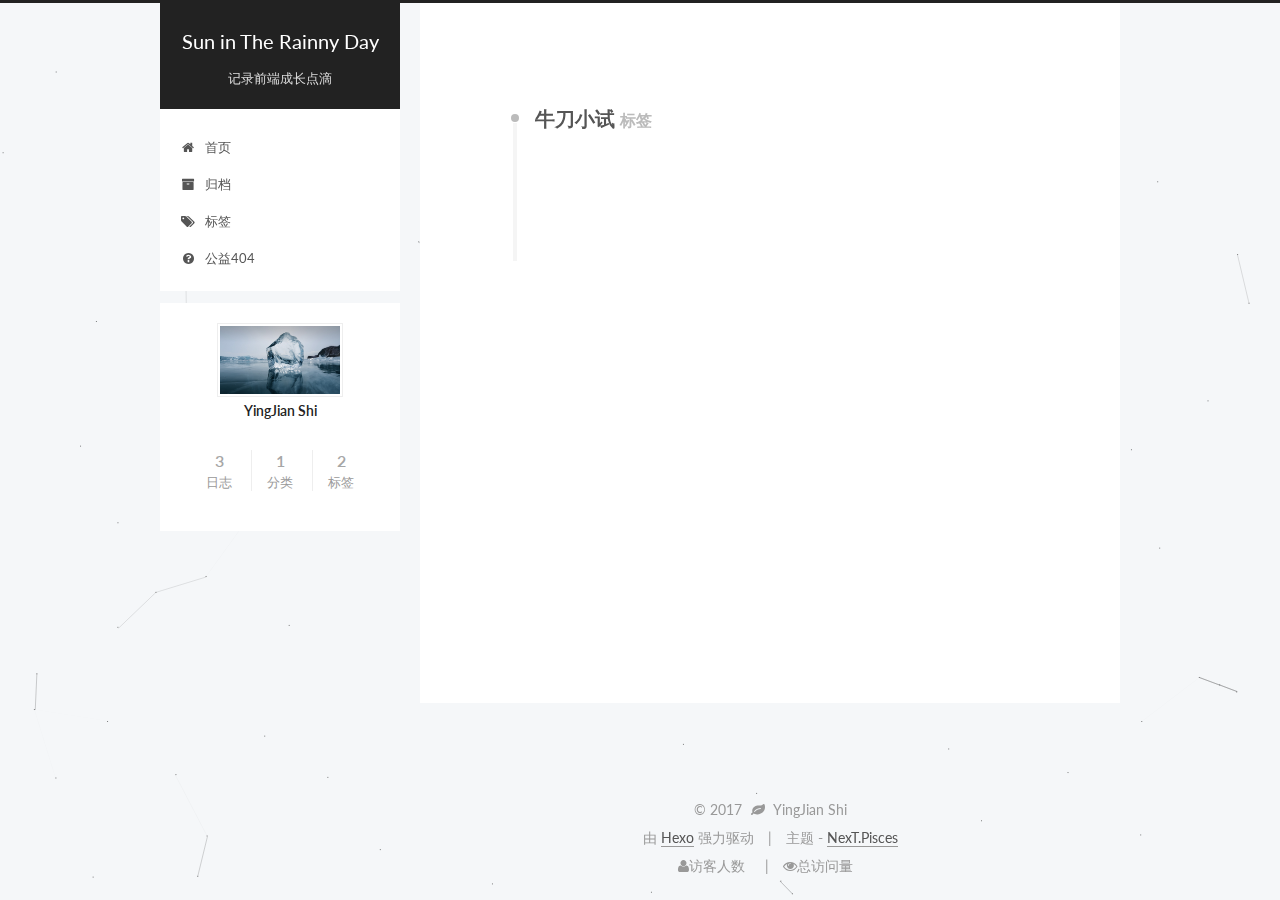
<file: tags/牛刀小试/index.html>
<!doctype html>



  


<html class="theme-next pisces use-motion" lang="zh-Hans">
<head>
  <meta charset="UTF-8"/>
<meta http-equiv="X-UA-Compatible" content="IE=edge" />
<meta name="viewport" content="width=device-width, initial-scale=1, maximum-scale=1"/>



<meta http-equiv="Cache-Control" content="no-transform" />
<meta http-equiv="Cache-Control" content="no-siteapp" />



  <meta name="google-site-verification" content="p8ZKN0IjoTxKqlECTRmPAvfck1-O5qK31dy0N2MXp30" />







  <meta name="baidu-site-verification" content="9XDDfvnbhB" />







  
  
  <link href="/lib/fancybox/source/jquery.fancybox.css?v=2.1.5" rel="stylesheet" type="text/css" />




  
  
  
  

  
    
    
  

  

  

  

  

  
    
    
    <link href="//fonts.googleapis.com/css?family=Lato:300,300italic,400,400italic,700,700italic&subset=latin,latin-ext" rel="stylesheet" type="text/css">
  






<link href="/lib/font-awesome/css/font-awesome.min.css?v=4.6.2" rel="stylesheet" type="text/css" />

<link href="/css/main.css?v=5.1.0" rel="stylesheet" type="text/css" />


  <meta name="keywords" content="Love, and only love." />








  <link rel="shortcut icon" type="image/x-icon" href="/favicon.ico?v=5.1.0" />






<meta name="description" content="Love, and only love.">
<meta property="og:type" content="website">
<meta property="og:title" content="Sun in The Rainny Day">
<meta property="og:url" content="https://insistenceofgream.github.io/tags/牛刀小试/index.html">
<meta property="og:site_name" content="Sun in The Rainny Day">
<meta property="og:description" content="Love, and only love.">
<meta name="twitter:card" content="summary">
<meta name="twitter:title" content="Sun in The Rainny Day">
<meta name="twitter:description" content="Love, and only love.">



<script type="text/javascript" id="hexo.configurations">
  var NexT = window.NexT || {};
  var CONFIG = {
    root: '/',
    scheme: 'Pisces',
    sidebar: {"position":"left","display":"post","offset":12,"offset_float":0,"b2t":false,"scrollpercent":false},
    fancybox: true,
    motion: true,
    duoshuo: {
      userId: '0',
      author: '博主'
    },
    algolia: {
      applicationID: '',
      apiKey: '',
      indexName: '',
      hits: {"per_page":10},
      labels: {"input_placeholder":"Search for Posts","hits_empty":"We didn't find any results for the search: ${query}","hits_stats":"${hits} results found in ${time} ms"}
    }
  };
</script>



  <link rel="canonical" href="https://insistenceofgream.github.io/tags/牛刀小试/"/>





  <title> 标签: 牛刀小试 | Sun in The Rainny Day </title>

</head>

<body itemscope itemtype="http://schema.org/WebPage" lang="zh-Hans">
  





  <script type="text/javascript">
    var _hmt = _hmt || [];
    (function() {
      var hm = document.createElement("script");
      hm.src = "https://hm.baidu.com/hm.js?c9495ad7a52c62efe17442c1adfebcf9";
      var s = document.getElementsByTagName("script")[0];
      s.parentNode.insertBefore(hm, s);
    })();
  </script>










  
  
    
  

  <div class="container one-collumn sidebar-position-left  ">
    <div class="headband"></div>

    <header id="header" class="header" itemscope itemtype="http://schema.org/WPHeader">
      <div class="header-inner"><div class="site-brand-wrapper">
  <div class="site-meta ">
    

    <div class="custom-logo-site-title">
      <a href="/"  class="brand" rel="start">
        <span class="logo-line-before"><i></i></span>
        <span class="site-title">Sun in The Rainny Day</span>
        <span class="logo-line-after"><i></i></span>
      </a>
    </div>
      
        <h1 class="site-subtitle" itemprop="description">记录前端成长点滴</h1>
      
  </div>

  <div class="site-nav-toggle">
    <button>
      <span class="btn-bar"></span>
      <span class="btn-bar"></span>
      <span class="btn-bar"></span>
    </button>
  </div>
</div>

<nav class="site-nav">
  

  
    <ul id="menu" class="menu">
      
        
        <li class="menu-item menu-item-home">
          <a href="/" rel="section">
            
              <i class="menu-item-icon fa fa-fw fa-home"></i> <br />
            
            首页
          </a>
        </li>
      
        
        <li class="menu-item menu-item-archives">
          <a href="/archives" rel="section">
            
              <i class="menu-item-icon fa fa-fw fa-archive"></i> <br />
            
            归档
          </a>
        </li>
      
        
        <li class="menu-item menu-item-tags">
          <a href="/tags" rel="section">
            
              <i class="menu-item-icon fa fa-fw fa-tags"></i> <br />
            
            标签
          </a>
        </li>
      
        
        <li class="menu-item menu-item-commonweal">
          <a href="/404.html" rel="section">
            
              <i class="menu-item-icon fa fa-fw fa-question-circle"></i> <br />
            
            公益404
          </a>
        </li>
      

      
    </ul>
  

  
</nav>



 </div>
    </header>

    <main id="main" class="main">
      <div class="main-inner">
        <div class="content-wrap">
          <div id="content" class="content">
            

  <div id="posts" class="posts-collapse">
    <div class="collection-title">
      <h2 >
        牛刀小试
        <small>标签</small>
      </h2>
    </div>

    
      

  <article class="post post-type-normal" itemscope itemtype="http://schema.org/Article">
    <header class="post-header">

      <h2 class="post-title">
        
            <a class="post-title-link" href="/2017/03/06/hello/" itemprop="url">
              
                <span itemprop="name">hello</span>
              
            </a>
        
      </h2>

      <div class="post-meta">
        <time class="post-time" itemprop="dateCreated"
              datetime="2017-03-06T16:34:28+08:00"
              content="2017-03-06" >
          03-06
        </time>
      </div>

    </header>
  </article>


    
  </div>

  


          </div>
          


          

        </div>
        
          
  
  <div class="sidebar-toggle">
    <div class="sidebar-toggle-line-wrap">
      <span class="sidebar-toggle-line sidebar-toggle-line-first"></span>
      <span class="sidebar-toggle-line sidebar-toggle-line-middle"></span>
      <span class="sidebar-toggle-line sidebar-toggle-line-last"></span>
    </div>
  </div>

  <aside id="sidebar" class="sidebar">
    <div class="sidebar-inner">

      

      

      <section class="site-overview sidebar-panel sidebar-panel-active">
        <div class="site-author motion-element" itemprop="author" itemscope itemtype="http://schema.org/Person">
          <img class="site-author-image" itemprop="image"
               src="/images/avatar.gif"
               alt="YingJian Shi" />
          <p class="site-author-name" itemprop="name">YingJian Shi</p>
           
              <p class="site-description motion-element" itemprop="description"></p>
           
        </div>
        <nav class="site-state motion-element">
        
          
            <div class="site-state-item site-state-posts">
              <a href="/archives">
                <span class="site-state-item-count">3</span>
                <span class="site-state-item-name">日志</span>
              </a>
            </div>
          

          
            <div class="site-state-item site-state-categories">
              
                <span class="site-state-item-count">1</span>
                <span class="site-state-item-name">分类</span>
              
            </div>
          

          
            <div class="site-state-item site-state-tags">
              <a href="/tags">
                <span class="site-state-item-count">2</span>
                <span class="site-state-item-name">标签</span>
              </a>
            </div>
          

        </nav>

        

        <div class="links-of-author motion-element">
          
        </div>

        
        

        
        

        


      </section>

      

      

    </div>
  </aside>


        
      </div>
    </main>

    <footer id="footer" class="footer">
      <div class="footer-inner">
        <script async src="https://dn-lbstatics.qbox.me/busuanzi/2.3/busuanzi.pure.mini.js">
</script>
<div class="copyright" >
  
  &copy; 
  <span itemprop="copyrightYear">2017</span>
  <span class="with-love">
    <i class="fa fa-leaf"></i>
  </span>
  <span class="author" itemprop="copyrightHolder">YingJian Shi</span>
</div>


<div class="powered-by">
  由 <a class="theme-link" href="https://hexo.io">Hexo</a> 强力驱动
</div>

<div class="theme-info">
  主题 -
  <a class="theme-link" href="https://github.com/iissnan/hexo-theme-next">
    NexT.Pisces
  </a>
</div>


        

<div class="busuanzi-count">

  <script async src="https://dn-lbstatics.qbox.me/busuanzi/2.3/busuanzi.pure.mini.js"></script>

  
    <span class="site-uv"><i class="fa fa-user">访客人数</i><span class="busuanzi-value" id="busuanzi_value_site_uv"></span></span>
  

  
    <span class="site-pv"><i class="fa fa-eye">总访问量</i><span class="busuanzi-value" id="busuanzi_value_site_pv"></span></span>
  
  
</div>



        
      </div>
    </footer>

    
      <div class="back-to-top">
        <i class="fa fa-arrow-up"></i>
        
      </div>
    

  </div>

  

<script type="text/javascript">
  if (Object.prototype.toString.call(window.Promise) !== '[object Function]') {
    window.Promise = null;
  }
</script>









  


  



  
  <script type="text/javascript" src="/lib/jquery/index.js?v=2.1.3"></script>

  
  <script type="text/javascript" src="/lib/fastclick/lib/fastclick.min.js?v=1.0.6"></script>

  
  <script type="text/javascript" src="/lib/jquery_lazyload/jquery.lazyload.js?v=1.9.7"></script>

  
  <script type="text/javascript" src="/lib/velocity/velocity.min.js?v=1.2.1"></script>

  
  <script type="text/javascript" src="/lib/velocity/velocity.ui.min.js?v=1.2.1"></script>

  
  <script type="text/javascript" src="/lib/fancybox/source/jquery.fancybox.pack.js?v=2.1.5"></script>

  
  <script type="text/javascript" src="/lib/canvas-nest/canvas-nest.min.js"></script>


  


  <script type="text/javascript" src="/js/src/utils.js?v=5.1.0"></script>

  <script type="text/javascript" src="/js/src/motion.js?v=5.1.0"></script>



  
  


  <script type="text/javascript" src="/js/src/affix.js?v=5.1.0"></script>

  <script type="text/javascript" src="/js/src/schemes/pisces.js?v=5.1.0"></script>



  

  


  <script type="text/javascript" src="/js/src/bootstrap.js?v=5.1.0"></script>



  

  
    
  

  <script type="text/javascript">
    var duoshuoQuery = {short_name:"insistenceofdream"};
    (function() {
      var ds = document.createElement('script');
      ds.type = 'text/javascript';ds.async = true;
      ds.id = 'duoshuo-script';
      ds.src = (document.location.protocol == 'https:' ? 'https:' : 'http:') + '//static.duoshuo.com/embed.js';
      ds.charset = 'UTF-8';
      (document.getElementsByTagName('head')[0]
      || document.getElementsByTagName('body')[0]).appendChild(ds);
    })();
  </script>

  
    
    
    <script src="/lib/ua-parser-js/dist/ua-parser.min.js?v=0.7.9"></script>
    <script src="/js/src/hook-duoshuo.js"></script>
  













  
  

  

  

  
<script>
(function(){
    var bp = document.createElement('script');
    var curProtocol = window.location.protocol.split(':')[0];
    if (curProtocol === 'https') {
        bp.src = 'https://zz.bdstatic.com/linksubmit/push.js';        
    }
    else {
        bp.src = 'http://push.zhanzhang.baidu.com/push.js';
    }
    var s = document.getElementsByTagName("script")[0];
    s.parentNode.insertBefore(bp, s);
})();
</script>


  


  
	
</body>
</html>
</file>
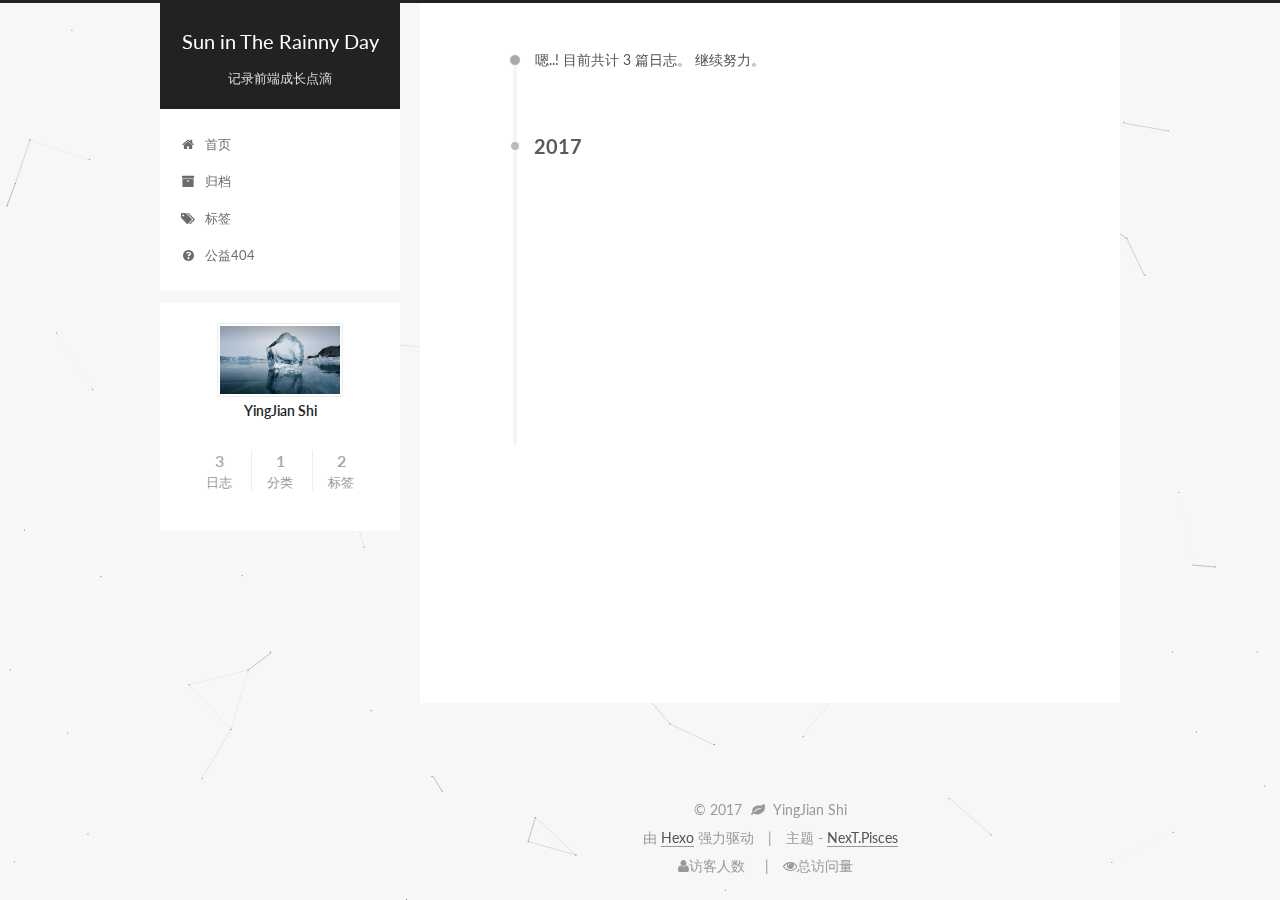
<file: archives/2017/03/index.html>
<!doctype html>



  


<html class="theme-next pisces use-motion" lang="zh-Hans">
<head>
  <meta charset="UTF-8"/>
<meta http-equiv="X-UA-Compatible" content="IE=edge" />
<meta name="viewport" content="width=device-width, initial-scale=1, maximum-scale=1"/>



<meta http-equiv="Cache-Control" content="no-transform" />
<meta http-equiv="Cache-Control" content="no-siteapp" />



  <meta name="google-site-verification" content="p8ZKN0IjoTxKqlECTRmPAvfck1-O5qK31dy0N2MXp30" />







  <meta name="baidu-site-verification" content="9XDDfvnbhB" />







  
  
  <link href="/lib/fancybox/source/jquery.fancybox.css?v=2.1.5" rel="stylesheet" type="text/css" />




  
  
  
  

  
    
    
  

  

  

  

  

  
    
    
    <link href="//fonts.googleapis.com/css?family=Lato:300,300italic,400,400italic,700,700italic&subset=latin,latin-ext" rel="stylesheet" type="text/css">
  






<link href="/lib/font-awesome/css/font-awesome.min.css?v=4.6.2" rel="stylesheet" type="text/css" />

<link href="/css/main.css?v=5.1.0" rel="stylesheet" type="text/css" />


  <meta name="keywords" content="Love, and only love." />








  <link rel="shortcut icon" type="image/x-icon" href="/favicon.ico?v=5.1.0" />






<meta name="description" content="Love, and only love.">
<meta property="og:type" content="website">
<meta property="og:title" content="Sun in The Rainny Day">
<meta property="og:url" content="https://insistenceofgream.github.io/archives/2017/03/index.html">
<meta property="og:site_name" content="Sun in The Rainny Day">
<meta property="og:description" content="Love, and only love.">
<meta name="twitter:card" content="summary">
<meta name="twitter:title" content="Sun in The Rainny Day">
<meta name="twitter:description" content="Love, and only love.">



<script type="text/javascript" id="hexo.configurations">
  var NexT = window.NexT || {};
  var CONFIG = {
    root: '/',
    scheme: 'Pisces',
    sidebar: {"position":"left","display":"post","offset":12,"offset_float":0,"b2t":false,"scrollpercent":false},
    fancybox: true,
    motion: true,
    duoshuo: {
      userId: '0',
      author: '博主'
    },
    algolia: {
      applicationID: '',
      apiKey: '',
      indexName: '',
      hits: {"per_page":10},
      labels: {"input_placeholder":"Search for Posts","hits_empty":"We didn't find any results for the search: ${query}","hits_stats":"${hits} results found in ${time} ms"}
    }
  };
</script>



  <link rel="canonical" href="https://insistenceofgream.github.io/archives/2017/03/"/>





  <title> 归档 | Sun in The Rainny Day </title>

</head>

<body itemscope itemtype="http://schema.org/WebPage" lang="zh-Hans">
  





  <script type="text/javascript">
    var _hmt = _hmt || [];
    (function() {
      var hm = document.createElement("script");
      hm.src = "https://hm.baidu.com/hm.js?c9495ad7a52c62efe17442c1adfebcf9";
      var s = document.getElementsByTagName("script")[0];
      s.parentNode.insertBefore(hm, s);
    })();
  </script>










  
  
    
  

  <div class="container one-collumn sidebar-position-left  page-archive  ">
    <div class="headband"></div>

    <header id="header" class="header" itemscope itemtype="http://schema.org/WPHeader">
      <div class="header-inner"><div class="site-brand-wrapper">
  <div class="site-meta ">
    

    <div class="custom-logo-site-title">
      <a href="/"  class="brand" rel="start">
        <span class="logo-line-before"><i></i></span>
        <span class="site-title">Sun in The Rainny Day</span>
        <span class="logo-line-after"><i></i></span>
      </a>
    </div>
      
        <h1 class="site-subtitle" itemprop="description">记录前端成长点滴</h1>
      
  </div>

  <div class="site-nav-toggle">
    <button>
      <span class="btn-bar"></span>
      <span class="btn-bar"></span>
      <span class="btn-bar"></span>
    </button>
  </div>
</div>

<nav class="site-nav">
  

  
    <ul id="menu" class="menu">
      
        
        <li class="menu-item menu-item-home">
          <a href="/" rel="section">
            
              <i class="menu-item-icon fa fa-fw fa-home"></i> <br />
            
            首页
          </a>
        </li>
      
        
        <li class="menu-item menu-item-archives">
          <a href="/archives" rel="section">
            
              <i class="menu-item-icon fa fa-fw fa-archive"></i> <br />
            
            归档
          </a>
        </li>
      
        
        <li class="menu-item menu-item-tags">
          <a href="/tags" rel="section">
            
              <i class="menu-item-icon fa fa-fw fa-tags"></i> <br />
            
            标签
          </a>
        </li>
      
        
        <li class="menu-item menu-item-commonweal">
          <a href="/404.html" rel="section">
            
              <i class="menu-item-icon fa fa-fw fa-question-circle"></i> <br />
            
            公益404
          </a>
        </li>
      

      
    </ul>
  

  
</nav>



 </div>
    </header>

    <main id="main" class="main">
      <div class="main-inner">
        <div class="content-wrap">
          <div id="content" class="content">
            

  <section id="posts" class="posts-collapse">
    <span class="archive-move-on"></span>

    <span class="archive-page-counter">
      
      
      
        
      
      嗯..! 目前共计 3 篇日志。 继续努力。
    </span>

    

      
      
      

      
        
        <div class="collection-title">
          <h2 class="archive-year motion-element" id="archive-year-2017">2017</h2>
        </div>
      
      

      

  <article class="post post-type-normal" itemscope itemtype="http://schema.org/Article">
    <header class="post-header">

      <h2 class="post-title">
        
            <a class="post-title-link" href="/2017/03/09/JS中对this的解读/" itemprop="url">
              
                <span itemprop="name">JS中对this的解读</span>
              
            </a>
        
      </h2>

      <div class="post-meta">
        <time class="post-time" itemprop="dateCreated"
              datetime="2017-03-09T09:46:24+08:00"
              content="2017-03-09" >
          03-09
        </time>
      </div>

    </header>
  </article>



    

      
      
      

      
      

      

  <article class="post post-type-normal" itemscope itemtype="http://schema.org/Article">
    <header class="post-header">

      <h2 class="post-title">
        
            <a class="post-title-link" href="/2017/03/06/hello/" itemprop="url">
              
                <span itemprop="name">hello</span>
              
            </a>
        
      </h2>

      <div class="post-meta">
        <time class="post-time" itemprop="dateCreated"
              datetime="2017-03-06T16:34:28+08:00"
              content="2017-03-06" >
          03-06
        </time>
      </div>

    </header>
  </article>



    

      
      
      

      
      

      

  <article class="post post-type-normal" itemscope itemtype="http://schema.org/Article">
    <header class="post-header">

      <h2 class="post-title">
        
            <a class="post-title-link" href="/2017/03/06/hello-world/" itemprop="url">
              
                <span itemprop="name">Hello World</span>
              
            </a>
        
      </h2>

      <div class="post-meta">
        <time class="post-time" itemprop="dateCreated"
              datetime="2017-03-06T16:04:54+08:00"
              content="2017-03-06" >
          03-06
        </time>
      </div>

    </header>
  </article>



    

  </section>

  



          </div>
          


          

        </div>
        
          
  
  <div class="sidebar-toggle">
    <div class="sidebar-toggle-line-wrap">
      <span class="sidebar-toggle-line sidebar-toggle-line-first"></span>
      <span class="sidebar-toggle-line sidebar-toggle-line-middle"></span>
      <span class="sidebar-toggle-line sidebar-toggle-line-last"></span>
    </div>
  </div>

  <aside id="sidebar" class="sidebar">
    <div class="sidebar-inner">

      

      

      <section class="site-overview sidebar-panel sidebar-panel-active">
        <div class="site-author motion-element" itemprop="author" itemscope itemtype="http://schema.org/Person">
          <img class="site-author-image" itemprop="image"
               src="/images/avatar.gif"
               alt="YingJian Shi" />
          <p class="site-author-name" itemprop="name">YingJian Shi</p>
           
              <p class="site-description motion-element" itemprop="description"></p>
           
        </div>
        <nav class="site-state motion-element">
        
          
            <div class="site-state-item site-state-posts">
              <a href="/archives">
                <span class="site-state-item-count">3</span>
                <span class="site-state-item-name">日志</span>
              </a>
            </div>
          

          
            <div class="site-state-item site-state-categories">
              
                <span class="site-state-item-count">1</span>
                <span class="site-state-item-name">分类</span>
              
            </div>
          

          
            <div class="site-state-item site-state-tags">
              <a href="/tags">
                <span class="site-state-item-count">2</span>
                <span class="site-state-item-name">标签</span>
              </a>
            </div>
          

        </nav>

        

        <div class="links-of-author motion-element">
          
        </div>

        
        

        
        

        


      </section>

      

      

    </div>
  </aside>


        
      </div>
    </main>

    <footer id="footer" class="footer">
      <div class="footer-inner">
        <script async src="https://dn-lbstatics.qbox.me/busuanzi/2.3/busuanzi.pure.mini.js">
</script>
<div class="copyright" >
  
  &copy; 
  <span itemprop="copyrightYear">2017</span>
  <span class="with-love">
    <i class="fa fa-leaf"></i>
  </span>
  <span class="author" itemprop="copyrightHolder">YingJian Shi</span>
</div>


<div class="powered-by">
  由 <a class="theme-link" href="https://hexo.io">Hexo</a> 强力驱动
</div>

<div class="theme-info">
  主题 -
  <a class="theme-link" href="https://github.com/iissnan/hexo-theme-next">
    NexT.Pisces
  </a>
</div>


        

<div class="busuanzi-count">

  <script async src="https://dn-lbstatics.qbox.me/busuanzi/2.3/busuanzi.pure.mini.js"></script>

  
    <span class="site-uv"><i class="fa fa-user">访客人数</i><span class="busuanzi-value" id="busuanzi_value_site_uv"></span></span>
  

  
    <span class="site-pv"><i class="fa fa-eye">总访问量</i><span class="busuanzi-value" id="busuanzi_value_site_pv"></span></span>
  
  
</div>



        
      </div>
    </footer>

    
      <div class="back-to-top">
        <i class="fa fa-arrow-up"></i>
        
      </div>
    

  </div>

  

<script type="text/javascript">
  if (Object.prototype.toString.call(window.Promise) !== '[object Function]') {
    window.Promise = null;
  }
</script>









  


  



  
  <script type="text/javascript" src="/lib/jquery/index.js?v=2.1.3"></script>

  
  <script type="text/javascript" src="/lib/fastclick/lib/fastclick.min.js?v=1.0.6"></script>

  
  <script type="text/javascript" src="/lib/jquery_lazyload/jquery.lazyload.js?v=1.9.7"></script>

  
  <script type="text/javascript" src="/lib/velocity/velocity.min.js?v=1.2.1"></script>

  
  <script type="text/javascript" src="/lib/velocity/velocity.ui.min.js?v=1.2.1"></script>

  
  <script type="text/javascript" src="/lib/fancybox/source/jquery.fancybox.pack.js?v=2.1.5"></script>

  
  <script type="text/javascript" src="/lib/canvas-nest/canvas-nest.min.js"></script>


  


  <script type="text/javascript" src="/js/src/utils.js?v=5.1.0"></script>

  <script type="text/javascript" src="/js/src/motion.js?v=5.1.0"></script>



  
  


  <script type="text/javascript" src="/js/src/affix.js?v=5.1.0"></script>

  <script type="text/javascript" src="/js/src/schemes/pisces.js?v=5.1.0"></script>



  
  
    <script type="text/javascript" id="motion.page.archive">
      $('.archive-year').velocity('transition.slideLeftIn');
    </script>
  


  


  <script type="text/javascript" src="/js/src/bootstrap.js?v=5.1.0"></script>



  

  
    
  

  <script type="text/javascript">
    var duoshuoQuery = {short_name:"insistenceofdream"};
    (function() {
      var ds = document.createElement('script');
      ds.type = 'text/javascript';ds.async = true;
      ds.id = 'duoshuo-script';
      ds.src = (document.location.protocol == 'https:' ? 'https:' : 'http:') + '//static.duoshuo.com/embed.js';
      ds.charset = 'UTF-8';
      (document.getElementsByTagName('head')[0]
      || document.getElementsByTagName('body')[0]).appendChild(ds);
    })();
  </script>

  
    
    
    <script src="/lib/ua-parser-js/dist/ua-parser.min.js?v=0.7.9"></script>
    <script src="/js/src/hook-duoshuo.js"></script>
  













  
  

  

  

  
<script>
(function(){
    var bp = document.createElement('script');
    var curProtocol = window.location.protocol.split(':')[0];
    if (curProtocol === 'https') {
        bp.src = 'https://zz.bdstatic.com/linksubmit/push.js';        
    }
    else {
        bp.src = 'http://push.zhanzhang.baidu.com/push.js';
    }
    var s = document.getElementsByTagName("script")[0];
    s.parentNode.insertBefore(bp, s);
})();
</script>


  


  
	
</body>
</html>
</file>
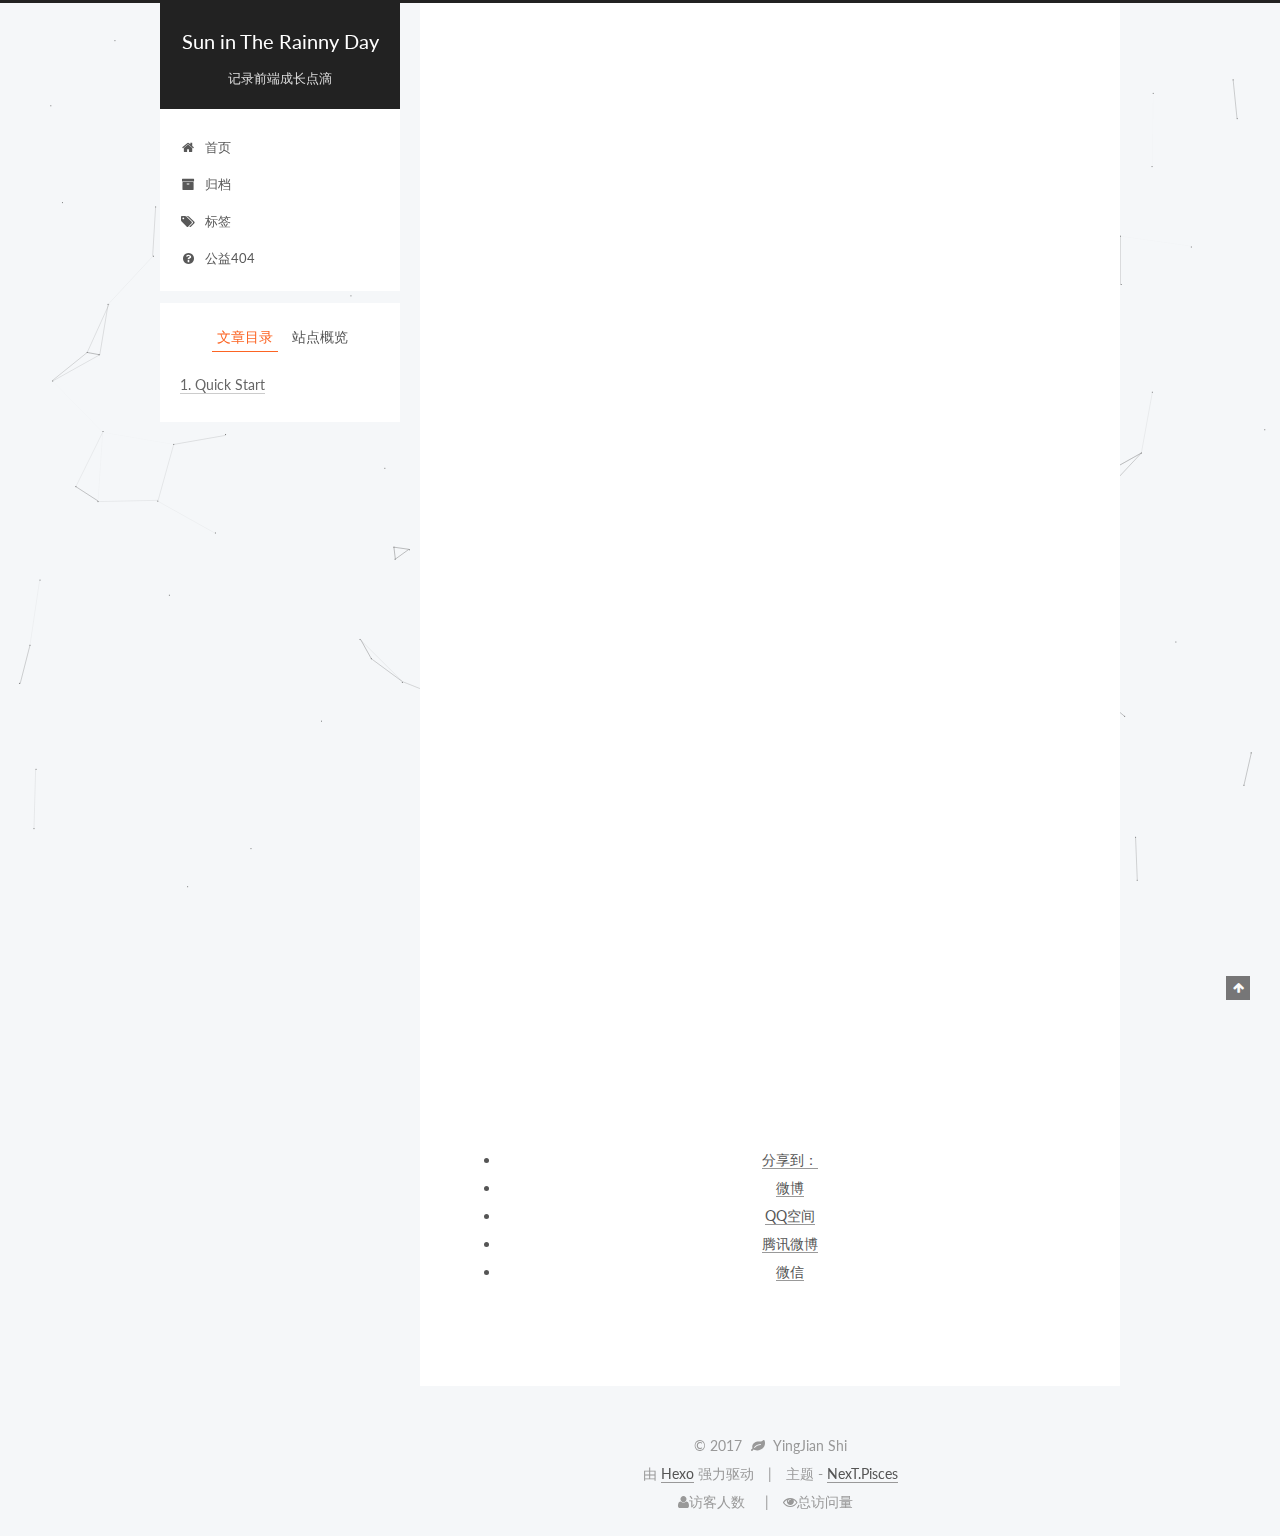
<file: 2017/03/06/hello-world/index.html>
<!doctype html>



  


<html class="theme-next pisces use-motion" lang="zh-Hans">
<head>
  <meta charset="UTF-8"/>
<meta http-equiv="X-UA-Compatible" content="IE=edge" />
<meta name="viewport" content="width=device-width, initial-scale=1, maximum-scale=1"/>



<meta http-equiv="Cache-Control" content="no-transform" />
<meta http-equiv="Cache-Control" content="no-siteapp" />



  <meta name="google-site-verification" content="p8ZKN0IjoTxKqlECTRmPAvfck1-O5qK31dy0N2MXp30" />







  <meta name="baidu-site-verification" content="9XDDfvnbhB" />







  
  
  <link href="/lib/fancybox/source/jquery.fancybox.css?v=2.1.5" rel="stylesheet" type="text/css" />




  
  
  
  

  
    
    
  

  

  

  

  

  
    
    
    <link href="//fonts.googleapis.com/css?family=Lato:300,300italic,400,400italic,700,700italic&subset=latin,latin-ext" rel="stylesheet" type="text/css">
  






<link href="/lib/font-awesome/css/font-awesome.min.css?v=4.6.2" rel="stylesheet" type="text/css" />

<link href="/css/main.css?v=5.1.0" rel="stylesheet" type="text/css" />


  <meta name="keywords" content="Love, and only love." />








  <link rel="shortcut icon" type="image/x-icon" href="/favicon.ico?v=5.1.0" />






<meta name="description" content="Welcome to Hexo! This is your very first post. Check documentation for more info. If you get any problems when using Hexo, you can find the answer in troubleshooting or you can ask me on GitHub.
Quick">
<meta property="og:type" content="article">
<meta property="og:title" content="Hello World">
<meta property="og:url" content="https://insistenceofgream.github.io/2017/03/06/hello-world/index.html">
<meta property="og:site_name" content="Sun in The Rainny Day">
<meta property="og:description" content="Welcome to Hexo! This is your very first post. Check documentation for more info. If you get any problems when using Hexo, you can find the answer in troubleshooting or you can ask me on GitHub.
Quick">
<meta property="og:updated_time" content="2017-03-06T08:04:54.822Z">
<meta name="twitter:card" content="summary">
<meta name="twitter:title" content="Hello World">
<meta name="twitter:description" content="Welcome to Hexo! This is your very first post. Check documentation for more info. If you get any problems when using Hexo, you can find the answer in troubleshooting or you can ask me on GitHub.
Quick">



<script type="text/javascript" id="hexo.configurations">
  var NexT = window.NexT || {};
  var CONFIG = {
    root: '/',
    scheme: 'Pisces',
    sidebar: {"position":"left","display":"post","offset":12,"offset_float":0,"b2t":false,"scrollpercent":false},
    fancybox: true,
    motion: true,
    duoshuo: {
      userId: '0',
      author: '博主'
    },
    algolia: {
      applicationID: '',
      apiKey: '',
      indexName: '',
      hits: {"per_page":10},
      labels: {"input_placeholder":"Search for Posts","hits_empty":"We didn't find any results for the search: ${query}","hits_stats":"${hits} results found in ${time} ms"}
    }
  };
</script>



  <link rel="canonical" href="https://insistenceofgream.github.io/2017/03/06/hello-world/"/>





  <title> Hello World | Sun in The Rainny Day </title>

</head>

<body itemscope itemtype="http://schema.org/WebPage" lang="zh-Hans">
  





  <script type="text/javascript">
    var _hmt = _hmt || [];
    (function() {
      var hm = document.createElement("script");
      hm.src = "https://hm.baidu.com/hm.js?c9495ad7a52c62efe17442c1adfebcf9";
      var s = document.getElementsByTagName("script")[0];
      s.parentNode.insertBefore(hm, s);
    })();
  </script>










  
  
    
  

  <div class="container one-collumn sidebar-position-left page-post-detail ">
    <div class="headband"></div>

    <header id="header" class="header" itemscope itemtype="http://schema.org/WPHeader">
      <div class="header-inner"><div class="site-brand-wrapper">
  <div class="site-meta ">
    

    <div class="custom-logo-site-title">
      <a href="/"  class="brand" rel="start">
        <span class="logo-line-before"><i></i></span>
        <span class="site-title">Sun in The Rainny Day</span>
        <span class="logo-line-after"><i></i></span>
      </a>
    </div>
      
        <h1 class="site-subtitle" itemprop="description">记录前端成长点滴</h1>
      
  </div>

  <div class="site-nav-toggle">
    <button>
      <span class="btn-bar"></span>
      <span class="btn-bar"></span>
      <span class="btn-bar"></span>
    </button>
  </div>
</div>

<nav class="site-nav">
  

  
    <ul id="menu" class="menu">
      
        
        <li class="menu-item menu-item-home">
          <a href="/" rel="section">
            
              <i class="menu-item-icon fa fa-fw fa-home"></i> <br />
            
            首页
          </a>
        </li>
      
        
        <li class="menu-item menu-item-archives">
          <a href="/archives" rel="section">
            
              <i class="menu-item-icon fa fa-fw fa-archive"></i> <br />
            
            归档
          </a>
        </li>
      
        
        <li class="menu-item menu-item-tags">
          <a href="/tags" rel="section">
            
              <i class="menu-item-icon fa fa-fw fa-tags"></i> <br />
            
            标签
          </a>
        </li>
      
        
        <li class="menu-item menu-item-commonweal">
          <a href="/404.html" rel="section">
            
              <i class="menu-item-icon fa fa-fw fa-question-circle"></i> <br />
            
            公益404
          </a>
        </li>
      

      
    </ul>
  

  
</nav>



 </div>
    </header>

    <main id="main" class="main">
      <div class="main-inner">
        <div class="content-wrap">
          <div id="content" class="content">
            

  <div id="posts" class="posts-expand">
    

  

  
  
  

  <article class="post post-type-normal " itemscope itemtype="http://schema.org/Article">
    <link itemprop="mainEntityOfPage" href="https://insistenceofgream.github.io/2017/03/06/hello-world/">

    <span hidden itemprop="author" itemscope itemtype="http://schema.org/Person">
      <meta itemprop="name" content="YingJian Shi">
      <meta itemprop="description" content="">
      <meta itemprop="image" content="/images/avatar.gif">
    </span>

    <span hidden itemprop="publisher" itemscope itemtype="http://schema.org/Organization">
      <meta itemprop="name" content="Sun in The Rainny Day">
    </span>

    
      <header class="post-header">

        
        
          <h2 class="post-title" itemprop="name headline">
            
            
              
                Hello World
              
            
          </h2>
        

        <div class="post-meta">
          <span class="post-time">
            
              <span class="post-meta-item-icon">
                <i class="fa fa-calendar-o"></i>
              </span>
              
                <span class="post-meta-item-text">发表于</span>
              
              <time title="创建于" itemprop="dateCreated datePublished" datetime="2017-03-06T16:04:54+08:00">
                2017-03-06
              </time>
            

            

            
          </span>

          

          
            
              <span class="post-comments-count">
                <span class="post-meta-divider">|</span>
                <span class="post-meta-item-icon">
                  <i class="fa fa-comment-o"></i>
                </span>
                <a href="/2017/03/06/hello-world/#comments" itemprop="discussionUrl">
                  <span class="post-comments-count ds-thread-count" data-thread-key="2017/03/06/hello-world/" itemprop="commentCount"></span>
                </a>
              </span>
            
          

          
          

          
            <span class="post-meta-divider">|</span>
            <span class="page-pv"><i class="fa fa-file-o"></i>
            <span class="busuanzi-value" id="busuanzi_value_page_pv" ></span>次
            </span>
          

          

          
			

        </div>
      </header>
    


    <div class="post-body" itemprop="articleBody">

      
      

      
        <p>Welcome to <a href="https://hexo.io/" target="_blank" rel="external">Hexo</a>! This is your very first post. Check <a href="https://hexo.io/docs/" target="_blank" rel="external">documentation</a> for more info. If you get any problems when using Hexo, you can find the answer in <a href="https://hexo.io/docs/troubleshooting.html" target="_blank" rel="external">troubleshooting</a> or you can ask me on <a href="https://github.com/hexojs/hexo/issues" target="_blank" rel="external">GitHub</a>.</p>
<h2 id="Quick-Start"><a href="#Quick-Start" class="headerlink" title="Quick Start"></a>Quick Start</h2><h3 id="Create-a-new-post"><a href="#Create-a-new-post" class="headerlink" title="Create a new post"></a>Create a new post</h3><figure class="highlight bash"><table><tr><td class="gutter"><pre><div class="line">1</div></pre></td><td class="code"><pre><div class="line">$ hexo new <span class="string">"My New Post"</span></div></pre></td></tr></table></figure>
<p>More info: <a href="https://hexo.io/docs/writing.html" target="_blank" rel="external">Writing</a></p>
<h3 id="Run-server"><a href="#Run-server" class="headerlink" title="Run server"></a>Run server</h3><figure class="highlight bash"><table><tr><td class="gutter"><pre><div class="line">1</div></pre></td><td class="code"><pre><div class="line">$ hexo server</div></pre></td></tr></table></figure>
<p>More info: <a href="https://hexo.io/docs/server.html" target="_blank" rel="external">Server</a></p>
<h3 id="Generate-static-files"><a href="#Generate-static-files" class="headerlink" title="Generate static files"></a>Generate static files</h3><figure class="highlight bash"><table><tr><td class="gutter"><pre><div class="line">1</div></pre></td><td class="code"><pre><div class="line">$ hexo generate</div></pre></td></tr></table></figure>
<p>More info: <a href="https://hexo.io/docs/generating.html" target="_blank" rel="external">Generating</a></p>
<h3 id="Deploy-to-remote-sites"><a href="#Deploy-to-remote-sites" class="headerlink" title="Deploy to remote sites"></a>Deploy to remote sites</h3><figure class="highlight bash"><table><tr><td class="gutter"><pre><div class="line">1</div></pre></td><td class="code"><pre><div class="line">$ hexo deploy</div></pre></td></tr></table></figure>
<p>More info: <a href="https://hexo.io/docs/deployment.html" target="_blank" rel="external">Deployment</a></p>

      
    </div>

    <div>
      
        

      
    </div>

    <div>
      
        

      
    </div>


    <footer class="post-footer">
      

      
        
      

      
        <div class="post-nav">
          <div class="post-nav-next post-nav-item">
            
          </div>

          <span class="post-nav-divider"></span>

          <div class="post-nav-prev post-nav-item">
            
              <a href="/2017/03/06/hello/" rel="prev" title="hello">
                hello <i class="fa fa-chevron-right"></i>
              </a>
            
          </div>
        </div>
      

      
      
    </footer>
  </article>



    <div class="post-spread">
      
        <div class="ds-share flat" data-thread-key="2017/03/06/hello-world/"
     data-title="Hello World"
     data-content=""
     data-url="https://insistenceofgream.github.io/2017/03/06/hello-world/">
  <div class="ds-share-inline">
    <ul  class="ds-share-icons-16">

      <li data-toggle="ds-share-icons-more"><a class="ds-more" href="javascript:void(0);">分享到：</a></li>
      <li><a class="ds-weibo" href="javascript:void(0);" data-service="weibo">微博</a></li>
      <li><a class="ds-qzone" href="javascript:void(0);" data-service="qzone">QQ空间</a></li>
      <li><a class="ds-qqt" href="javascript:void(0);" data-service="qqt">腾讯微博</a></li>
      <li><a class="ds-wechat" href="javascript:void(0);" data-service="wechat">微信</a></li>

    </ul>
    <div class="ds-share-icons-more">
    </div>
  </div>
</div>
      
    </div>
  </div>


          </div>
          


          
  <div class="comments" id="comments">
    
      <div class="ds-thread" data-thread-key="2017/03/06/hello-world/"
           data-title="Hello World" data-url="https://insistenceofgream.github.io/2017/03/06/hello-world/">
      </div>
    
  </div>


        </div>
        
          
  
  <div class="sidebar-toggle">
    <div class="sidebar-toggle-line-wrap">
      <span class="sidebar-toggle-line sidebar-toggle-line-first"></span>
      <span class="sidebar-toggle-line sidebar-toggle-line-middle"></span>
      <span class="sidebar-toggle-line sidebar-toggle-line-last"></span>
    </div>
  </div>

  <aside id="sidebar" class="sidebar">
    <div class="sidebar-inner">

      

      
        <ul class="sidebar-nav motion-element">
          <li class="sidebar-nav-toc sidebar-nav-active" data-target="post-toc-wrap" >
            文章目录
          </li>
          <li class="sidebar-nav-overview" data-target="site-overview">
            站点概览
          </li>
        </ul>
      

      <section class="site-overview sidebar-panel">
        <div class="site-author motion-element" itemprop="author" itemscope itemtype="http://schema.org/Person">
          <img class="site-author-image" itemprop="image"
               src="/images/avatar.gif"
               alt="YingJian Shi" />
          <p class="site-author-name" itemprop="name">YingJian Shi</p>
           
              <p class="site-description motion-element" itemprop="description"></p>
           
        </div>
        <nav class="site-state motion-element">
        
          
            <div class="site-state-item site-state-posts">
              <a href="/archives">
                <span class="site-state-item-count">3</span>
                <span class="site-state-item-name">日志</span>
              </a>
            </div>
          

          
            <div class="site-state-item site-state-categories">
              
                <span class="site-state-item-count">1</span>
                <span class="site-state-item-name">分类</span>
              
            </div>
          

          
            <div class="site-state-item site-state-tags">
              <a href="/tags">
                <span class="site-state-item-count">2</span>
                <span class="site-state-item-name">标签</span>
              </a>
            </div>
          

        </nav>

        

        <div class="links-of-author motion-element">
          
        </div>

        
        

        
        

        


      </section>

      
      <!--noindex-->
        <section class="post-toc-wrap motion-element sidebar-panel sidebar-panel-active">
          <div class="post-toc">

            
              
            

            
              <div class="post-toc-content"><ol class="nav"><li class="nav-item nav-level-2"><a class="nav-link" href="#Quick-Start"><span class="nav-number">1.</span> <span class="nav-text">Quick Start</span></a><ol class="nav-child"><li class="nav-item nav-level-3"><a class="nav-link" href="#Create-a-new-post"><span class="nav-number">1.1.</span> <span class="nav-text">Create a new post</span></a></li><li class="nav-item nav-level-3"><a class="nav-link" href="#Run-server"><span class="nav-number">1.2.</span> <span class="nav-text">Run server</span></a></li><li class="nav-item nav-level-3"><a class="nav-link" href="#Generate-static-files"><span class="nav-number">1.3.</span> <span class="nav-text">Generate static files</span></a></li><li class="nav-item nav-level-3"><a class="nav-link" href="#Deploy-to-remote-sites"><span class="nav-number">1.4.</span> <span class="nav-text">Deploy to remote sites</span></a></li></ol></li></ol></div>
            

          </div>
        </section>
      <!--/noindex-->
      

      

    </div>
  </aside>


        
      </div>
    </main>

    <footer id="footer" class="footer">
      <div class="footer-inner">
        <script async src="https://dn-lbstatics.qbox.me/busuanzi/2.3/busuanzi.pure.mini.js">
</script>
<div class="copyright" >
  
  &copy; 
  <span itemprop="copyrightYear">2017</span>
  <span class="with-love">
    <i class="fa fa-leaf"></i>
  </span>
  <span class="author" itemprop="copyrightHolder">YingJian Shi</span>
</div>


<div class="powered-by">
  由 <a class="theme-link" href="https://hexo.io">Hexo</a> 强力驱动
</div>

<div class="theme-info">
  主题 -
  <a class="theme-link" href="https://github.com/iissnan/hexo-theme-next">
    NexT.Pisces
  </a>
</div>


        

<div class="busuanzi-count">

  <script async src="https://dn-lbstatics.qbox.me/busuanzi/2.3/busuanzi.pure.mini.js"></script>

  
    <span class="site-uv"><i class="fa fa-user">访客人数</i><span class="busuanzi-value" id="busuanzi_value_site_uv"></span></span>
  

  
    <span class="site-pv"><i class="fa fa-eye">总访问量</i><span class="busuanzi-value" id="busuanzi_value_site_pv"></span></span>
  
  
</div>



        
      </div>
    </footer>

    
      <div class="back-to-top">
        <i class="fa fa-arrow-up"></i>
        
      </div>
    

  </div>

  

<script type="text/javascript">
  if (Object.prototype.toString.call(window.Promise) !== '[object Function]') {
    window.Promise = null;
  }
</script>









  


  



  
  <script type="text/javascript" src="/lib/jquery/index.js?v=2.1.3"></script>

  
  <script type="text/javascript" src="/lib/fastclick/lib/fastclick.min.js?v=1.0.6"></script>

  
  <script type="text/javascript" src="/lib/jquery_lazyload/jquery.lazyload.js?v=1.9.7"></script>

  
  <script type="text/javascript" src="/lib/velocity/velocity.min.js?v=1.2.1"></script>

  
  <script type="text/javascript" src="/lib/velocity/velocity.ui.min.js?v=1.2.1"></script>

  
  <script type="text/javascript" src="/lib/fancybox/source/jquery.fancybox.pack.js?v=2.1.5"></script>

  
  <script type="text/javascript" src="/lib/canvas-nest/canvas-nest.min.js"></script>


  


  <script type="text/javascript" src="/js/src/utils.js?v=5.1.0"></script>

  <script type="text/javascript" src="/js/src/motion.js?v=5.1.0"></script>



  
  


  <script type="text/javascript" src="/js/src/affix.js?v=5.1.0"></script>

  <script type="text/javascript" src="/js/src/schemes/pisces.js?v=5.1.0"></script>



  
  <script type="text/javascript" src="/js/src/scrollspy.js?v=5.1.0"></script>
<script type="text/javascript" src="/js/src/post-details.js?v=5.1.0"></script>



  


  <script type="text/javascript" src="/js/src/bootstrap.js?v=5.1.0"></script>



  

  
    
  

  <script type="text/javascript">
    var duoshuoQuery = {short_name:"insistenceofdream"};
    (function() {
      var ds = document.createElement('script');
      ds.type = 'text/javascript';ds.async = true;
      ds.id = 'duoshuo-script';
      ds.src = (document.location.protocol == 'https:' ? 'https:' : 'http:') + '//static.duoshuo.com/embed.js';
      ds.charset = 'UTF-8';
      (document.getElementsByTagName('head')[0]
      || document.getElementsByTagName('body')[0]).appendChild(ds);
    })();
  </script>

  
    
    
    <script src="/lib/ua-parser-js/dist/ua-parser.min.js?v=0.7.9"></script>
    <script src="/js/src/hook-duoshuo.js"></script>
  













  
  

  

  

  
<script>
(function(){
    var bp = document.createElement('script');
    var curProtocol = window.location.protocol.split(':')[0];
    if (curProtocol === 'https') {
        bp.src = 'https://zz.bdstatic.com/linksubmit/push.js';        
    }
    else {
        bp.src = 'http://push.zhanzhang.baidu.com/push.js';
    }
    var s = document.getElementsByTagName("script")[0];
    s.parentNode.insertBefore(bp, s);
})();
</script>


  


  
	
</body>
</html>
</file>
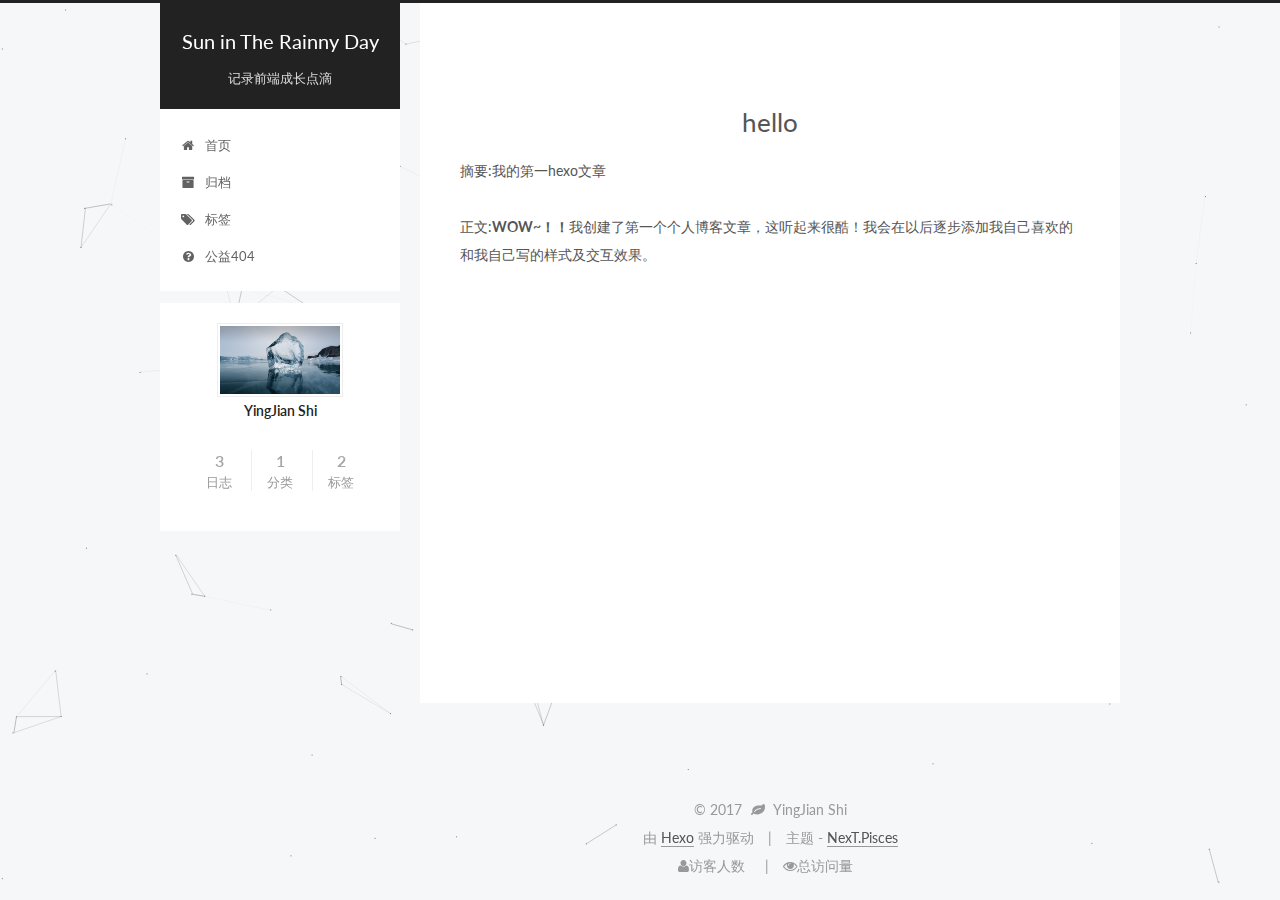
<file: 2017/03/06/hello/index.html>
<!doctype html>



  


<html class="theme-next pisces use-motion" lang="zh-Hans">
<head>
  <meta charset="UTF-8"/>
<meta http-equiv="X-UA-Compatible" content="IE=edge" />
<meta name="viewport" content="width=device-width, initial-scale=1, maximum-scale=1"/>



<meta http-equiv="Cache-Control" content="no-transform" />
<meta http-equiv="Cache-Control" content="no-siteapp" />



  <meta name="google-site-verification" content="p8ZKN0IjoTxKqlECTRmPAvfck1-O5qK31dy0N2MXp30" />







  <meta name="baidu-site-verification" content="9XDDfvnbhB" />







  
  
  <link href="/lib/fancybox/source/jquery.fancybox.css?v=2.1.5" rel="stylesheet" type="text/css" />




  
  
  
  

  
    
    
  

  

  

  

  

  
    
    
    <link href="//fonts.googleapis.com/css?family=Lato:300,300italic,400,400italic,700,700italic&subset=latin,latin-ext" rel="stylesheet" type="text/css">
  






<link href="/lib/font-awesome/css/font-awesome.min.css?v=4.6.2" rel="stylesheet" type="text/css" />

<link href="/css/main.css?v=5.1.0" rel="stylesheet" type="text/css" />


  <meta name="keywords" content="牛刀小试," />








  <link rel="shortcut icon" type="image/x-icon" href="/favicon.ico?v=5.1.0" />






<meta name="description" content="摘要:我的第一hexo文章">
<meta property="og:type" content="article">
<meta property="og:title" content="hello">
<meta property="og:url" content="https://insistenceofgream.github.io/2017/03/06/hello/index.html">
<meta property="og:site_name" content="Sun in The Rainny Day">
<meta property="og:description" content="摘要:我的第一hexo文章">
<meta property="og:updated_time" content="2017-03-07T02:58:17.141Z">
<meta name="twitter:card" content="summary">
<meta name="twitter:title" content="hello">
<meta name="twitter:description" content="摘要:我的第一hexo文章">



<script type="text/javascript" id="hexo.configurations">
  var NexT = window.NexT || {};
  var CONFIG = {
    root: '/',
    scheme: 'Pisces',
    sidebar: {"position":"left","display":"post","offset":12,"offset_float":0,"b2t":false,"scrollpercent":false},
    fancybox: true,
    motion: true,
    duoshuo: {
      userId: '0',
      author: '博主'
    },
    algolia: {
      applicationID: '',
      apiKey: '',
      indexName: '',
      hits: {"per_page":10},
      labels: {"input_placeholder":"Search for Posts","hits_empty":"We didn't find any results for the search: ${query}","hits_stats":"${hits} results found in ${time} ms"}
    }
  };
</script>



  <link rel="canonical" href="https://insistenceofgream.github.io/2017/03/06/hello/"/>





  <title>
  

  
    hello | Sun in The Rainny Day
  
</title>

</head>

<body itemscope itemtype="http://schema.org/WebPage" lang="zh-Hans">
  





  <script type="text/javascript">
    var _hmt = _hmt || [];
    (function() {
      var hm = document.createElement("script");
      hm.src = "https://hm.baidu.com/hm.js?c9495ad7a52c62efe17442c1adfebcf9";
      var s = document.getElementsByTagName("script")[0];
      s.parentNode.insertBefore(hm, s);
    })();
  </script>










  
  
    
  

  <div class="container one-collumn sidebar-position-left  ">
    <div class="headband"></div>

    <header id="header" class="header" itemscope itemtype="http://schema.org/WPHeader">
      <div class="header-inner"><div class="site-brand-wrapper">
  <div class="site-meta ">
    

    <div class="custom-logo-site-title">
      <a href="/"  class="brand" rel="start">
        <span class="logo-line-before"><i></i></span>
        <span class="site-title">Sun in The Rainny Day</span>
        <span class="logo-line-after"><i></i></span>
      </a>
    </div>
      
        <h1 class="site-subtitle" itemprop="description">记录前端成长点滴</h1>
      
  </div>

  <div class="site-nav-toggle">
    <button>
      <span class="btn-bar"></span>
      <span class="btn-bar"></span>
      <span class="btn-bar"></span>
    </button>
  </div>
</div>

<nav class="site-nav">
  

  
    <ul id="menu" class="menu">
      
        
        <li class="menu-item menu-item-home">
          <a href="/" rel="section">
            
              <i class="menu-item-icon fa fa-fw fa-home"></i> <br />
            
            首页
          </a>
        </li>
      
        
        <li class="menu-item menu-item-archives">
          <a href="/archives" rel="section">
            
              <i class="menu-item-icon fa fa-fw fa-archive"></i> <br />
            
            归档
          </a>
        </li>
      
        
        <li class="menu-item menu-item-tags">
          <a href="/tags" rel="section">
            
              <i class="menu-item-icon fa fa-fw fa-tags"></i> <br />
            
            标签
          </a>
        </li>
      
        
        <li class="menu-item menu-item-commonweal">
          <a href="/404.html" rel="section">
            
              <i class="menu-item-icon fa fa-fw fa-question-circle"></i> <br />
            
            公益404
          </a>
        </li>
      

      
    </ul>
  

  
</nav>



 </div>
    </header>

    <main id="main" class="main">
      <div class="main-inner">
        <div class="content-wrap">
          <div id="content" class="content">
            

  <div id="posts" class="posts-expand">
  <header class="post-header">

	<h2 class="post-title" itemprop="name headline">hello</h2>



</header>

    
    
      <p>摘要:我的第一hexo文章<br><a id="more"></a><br>正文:<strong>WOW~！！</strong>我创建了第一个个人博客文章，这听起来很酷！我会在以后逐步添加我自己喜欢的和我自己写的样式及交互效果。</p>

    
  </div>


          </div>
          


          
  <div class="comments" id="comments">
    
      <div class="ds-thread" data-thread-key="2017/03/06/hello/"
           data-title="hello" data-url="https://insistenceofgream.github.io/2017/03/06/hello/">
      </div>
    
  </div>


        </div>
        
          
  
  <div class="sidebar-toggle">
    <div class="sidebar-toggle-line-wrap">
      <span class="sidebar-toggle-line sidebar-toggle-line-first"></span>
      <span class="sidebar-toggle-line sidebar-toggle-line-middle"></span>
      <span class="sidebar-toggle-line sidebar-toggle-line-last"></span>
    </div>
  </div>

  <aside id="sidebar" class="sidebar">
    <div class="sidebar-inner">

      

      

      <section class="site-overview sidebar-panel sidebar-panel-active">
        <div class="site-author motion-element" itemprop="author" itemscope itemtype="http://schema.org/Person">
          <img class="site-author-image" itemprop="image"
               src="/images/avatar.gif"
               alt="YingJian Shi" />
          <p class="site-author-name" itemprop="name">YingJian Shi</p>
           
              <p class="site-description motion-element" itemprop="description"></p>
           
        </div>
        <nav class="site-state motion-element">
        
          
            <div class="site-state-item site-state-posts">
              <a href="/archives">
                <span class="site-state-item-count">3</span>
                <span class="site-state-item-name">日志</span>
              </a>
            </div>
          

          
            <div class="site-state-item site-state-categories">
              
                <span class="site-state-item-count">1</span>
                <span class="site-state-item-name">分类</span>
              
            </div>
          

          
            <div class="site-state-item site-state-tags">
              <a href="/tags">
                <span class="site-state-item-count">2</span>
                <span class="site-state-item-name">标签</span>
              </a>
            </div>
          

        </nav>

        

        <div class="links-of-author motion-element">
          
        </div>

        
        

        
        

        


      </section>

      

      

    </div>
  </aside>


        
      </div>
    </main>

    <footer id="footer" class="footer">
      <div class="footer-inner">
        <script async src="https://dn-lbstatics.qbox.me/busuanzi/2.3/busuanzi.pure.mini.js">
</script>
<div class="copyright" >
  
  &copy; 
  <span itemprop="copyrightYear">2017</span>
  <span class="with-love">
    <i class="fa fa-leaf"></i>
  </span>
  <span class="author" itemprop="copyrightHolder">YingJian Shi</span>
</div>


<div class="powered-by">
  由 <a class="theme-link" href="https://hexo.io">Hexo</a> 强力驱动
</div>

<div class="theme-info">
  主题 -
  <a class="theme-link" href="https://github.com/iissnan/hexo-theme-next">
    NexT.Pisces
  </a>
</div>


        

<div class="busuanzi-count">

  <script async src="https://dn-lbstatics.qbox.me/busuanzi/2.3/busuanzi.pure.mini.js"></script>

  
    <span class="site-uv"><i class="fa fa-user">访客人数</i><span class="busuanzi-value" id="busuanzi_value_site_uv"></span></span>
  

  
    <span class="site-pv"><i class="fa fa-eye">总访问量</i><span class="busuanzi-value" id="busuanzi_value_site_pv"></span></span>
  
  
</div>



        
      </div>
    </footer>

    
      <div class="back-to-top">
        <i class="fa fa-arrow-up"></i>
        
      </div>
    

  </div>

  

<script type="text/javascript">
  if (Object.prototype.toString.call(window.Promise) !== '[object Function]') {
    window.Promise = null;
  }
</script>









  


  



  
  <script type="text/javascript" src="/lib/jquery/index.js?v=2.1.3"></script>

  
  <script type="text/javascript" src="/lib/fastclick/lib/fastclick.min.js?v=1.0.6"></script>

  
  <script type="text/javascript" src="/lib/jquery_lazyload/jquery.lazyload.js?v=1.9.7"></script>

  
  <script type="text/javascript" src="/lib/velocity/velocity.min.js?v=1.2.1"></script>

  
  <script type="text/javascript" src="/lib/velocity/velocity.ui.min.js?v=1.2.1"></script>

  
  <script type="text/javascript" src="/lib/fancybox/source/jquery.fancybox.pack.js?v=2.1.5"></script>

  
  <script type="text/javascript" src="/lib/canvas-nest/canvas-nest.min.js"></script>


  


  <script type="text/javascript" src="/js/src/utils.js?v=5.1.0"></script>

  <script type="text/javascript" src="/js/src/motion.js?v=5.1.0"></script>



  
  


  <script type="text/javascript" src="/js/src/affix.js?v=5.1.0"></script>

  <script type="text/javascript" src="/js/src/schemes/pisces.js?v=5.1.0"></script>



  

  


  <script type="text/javascript" src="/js/src/bootstrap.js?v=5.1.0"></script>



  

  
    
  

  <script type="text/javascript">
    var duoshuoQuery = {short_name:"insistenceofdream"};
    (function() {
      var ds = document.createElement('script');
      ds.type = 'text/javascript';ds.async = true;
      ds.id = 'duoshuo-script';
      ds.src = (document.location.protocol == 'https:' ? 'https:' : 'http:') + '//static.duoshuo.com/embed.js';
      ds.charset = 'UTF-8';
      (document.getElementsByTagName('head')[0]
      || document.getElementsByTagName('body')[0]).appendChild(ds);
    })();
  </script>

  
    
    
    <script src="/lib/ua-parser-js/dist/ua-parser.min.js?v=0.7.9"></script>
    <script src="/js/src/hook-duoshuo.js"></script>
  













  
  

  

  

  
<script>
(function(){
    var bp = document.createElement('script');
    var curProtocol = window.location.protocol.split(':')[0];
    if (curProtocol === 'https') {
        bp.src = 'https://zz.bdstatic.com/linksubmit/push.js';        
    }
    else {
        bp.src = 'http://push.zhanzhang.baidu.com/push.js';
    }
    var s = document.getElementsByTagName("script")[0];
    s.parentNode.insertBefore(bp, s);
})();
</script>


  


  
	
</body>
</html>
</file>
<file: css/main.css>
/* normalize.css v3.0.2 | MIT License | git.io/normalize */
html {
  font-family: sans-serif; /* 1 */
  -ms-text-size-adjust: 100%; /* 2 */
  -webkit-text-size-adjust: 100%; /* 2 */
}
body {
  margin: 0;
}
article,
aside,
details,
figcaption,
figure,
footer,
header,
hgroup,
main,
menu,
nav,
section,
summary {
  display: block;
}
audio,
canvas,
progress,
video {
  display: inline-block; /* 1 */
  vertical-align: baseline; /* 2 */
}
audio:not([controls]) {
  display: none;
  height: 0;
}
[hidden],
template {
  display: none;
}
a {
  background-color: transparent;
}
a:active,
a:hover {
  outline: 0;
}
abbr[title] {
  border-bottom: 1px dotted;
}
b,
strong {
  font-weight: bold;
}
dfn {
  font-style: italic;
}
h1 {
  font-size: 2em;
  margin: 0.67em 0;
}
mark {
  background: #ff0;
  color: #000;
}
small {
  font-size: 80%;
}
sub,
sup {
  font-size: 75%;
  line-height: 0;
  position: relative;
  vertical-align: baseline;
}
sup {
  top: -0.5em;
}
sub {
  bottom: -0.25em;
}
img {
  border: 0;
}
svg:not(:root) {
  overflow: hidden;
}
figure {
  margin: 1em 40px;
}
hr {
  -moz-box-sizing: content-box;
  box-sizing: content-box;
  height: 0;
}
pre {
  overflow: auto;
}
code,
kbd,
pre,
samp {
  font-family: monospace, monospace;
  font-size: 1em;
}
button,
input,
optgroup,
select,
textarea {
  color: inherit; /* 1 */
  font: inherit; /* 2 */
  margin: 0; /* 3 */
}
button {
  overflow: visible;
}
button,
select {
  text-transform: none;
}
button,
html input[type="button"],
input[type="reset"],
input[type="submit"] {
  -webkit-appearance: button; /* 2 */
  cursor: pointer; /* 3 */
}
button[disabled],
html input[disabled] {
  cursor: default;
}
button::-moz-focus-inner,
input::-moz-focus-inner {
  border: 0;
  padding: 0;
}
input {
  line-height: normal;
}
input[type="checkbox"],
input[type="radio"] {
  box-sizing: border-box; /* 1 */
  padding: 0; /* 2 */
}
input[type="number"]::-webkit-inner-spin-button,
input[type="number"]::-webkit-outer-spin-button {
  height: auto;
}
input[type="search"] {
  -webkit-appearance: textfield; /* 1 */
  -moz-box-sizing: content-box;
  -webkit-box-sizing: content-box; /* 2 */
  box-sizing: content-box;
}
input[type="search"]::-webkit-search-cancel-button,
input[type="search"]::-webkit-search-decoration {
  -webkit-appearance: none;
}
fieldset {
  border: 1px solid #c0c0c0;
  margin: 0 2px;
  padding: 0.35em 0.625em 0.75em;
}
legend {
  border: 0; /* 1 */
  padding: 0; /* 2 */
}
textarea {
  overflow: auto;
}
optgroup {
  font-weight: bold;
}
table {
  border-collapse: collapse;
  border-spacing: 0;
}
td,
th {
  padding: 0;
}
::selection {
  background: #262a30;
  color: #8499a1;
}
body {
  position: relative;
  font-family: 'Lato', "PingFang SC", "Microsoft YaHei", sans-serif;
  font-size: 14px;
  line-height: 2;
  color: #555;
  background: #f5f7f9;
}
@media (max-width: 767px) {
  body {
    padding-right: 0 !important;
  }
}
@media (min-width: 768px) and (max-width: 991px) {
  body {
    padding-right: 0 !important;
  }
}
@media (min-width: 1600px) {
  body {
    font-size: 16px;
  }
}
h1,
h2,
h3,
h4,
h5,
h6 {
  margin: 0;
  padding: 0;
  font-weight: bold;
  line-height: 1.5;
  font-family: 'Lato', "PingFang SC", "Microsoft YaHei", sans-serif;
}
h2,
h3,
h4,
h5,
h6 {
  margin: 20px 0 15px;
}
h1 {
  font-size: 22px;
}
@media (max-width: 767px) {
  h1 {
    font-size: 18px;
  }
}
h2 {
  font-size: 20px;
}
@media (max-width: 767px) {
  h2 {
    font-size: 16px;
  }
}
h3 {
  font-size: 18px;
}
@media (max-width: 767px) {
  h3 {
    font-size: 14px;
  }
}
h4 {
  font-size: 16px;
}
@media (max-width: 767px) {
  h4 {
    font-size: 12px;
  }
}
h5 {
  font-size: 14px;
}
@media (max-width: 767px) {
  h5 {
    font-size: 10px;
  }
}
h6 {
  font-size: 12px;
}
@media (max-width: 767px) {
  h6 {
    font-size: 8px;
  }
}
p {
  margin: 0 0 25px 0;
}
a {
  color: #555;
  text-decoration: none;
  border-bottom: 1px solid #999;
  word-wrap: break-word;
}
a:hover {
  color: #222;
  border-bottom-color: #222;
}
blockquote {
  margin: 0;
  padding: 0;
}
img {
  display: block;
  margin: auto;
  max-width: 100%;
  height: auto;
}
hr {
  margin: 40px 0;
  height: 3px;
  border: none;
  background-color: #ddd;
  background-image: repeating-linear-gradient(-45deg, #fff, #fff 4px, transparent 4px, transparent 8px);
}
blockquote {
  padding: 0 15px;
  color: #666;
  border-left: 4px solid #ddd;
}
blockquote cite::before {
  content: "-";
  padding: 0 5px;
}
dt {
  font-weight: 700;
}
dd {
  margin: 0;
  padding: 0;
}
.text-left {
  text-align: left;
}
.text-center {
  text-align: center;
}
.text-right {
  text-align: right;
}
.text-justify {
  text-align: justify;
}
.text-nowrap {
  white-space: nowrap;
}
.text-lowercase {
  text-transform: lowercase;
}
.text-uppercase {
  text-transform: uppercase;
}
.text-capitalize {
  text-transform: capitalize;
}
.center-block {
  display: block;
  margin-left: auto;
  margin-right: auto;
}
.clearfix:before,
.clearfix:after {
  content: " ";
  display: table;
}
.clearfix:after {
  clear: both;
}
.pullquote {
  width: 45%;
}
.pullquote.left {
  float: left;
  margin-left: 5px;
  margin-right: 10px;
}
.pullquote.right {
  float: right;
  margin-left: 10px;
  margin-right: 5px;
}
.affix.affix.affix {
  position: fixed;
}
.translation {
  margin-top: -20px;
  font-size: 14px;
  color: #999;
}
.scrollbar-measure {
  width: 100px;
  height: 100px;
  overflow: scroll;
  position: absolute;
  top: -9999px;
}
.use-motion .motion-element {
  opacity: 0;
}
table {
  margin: 20px 0;
  width: 100%;
  border-collapse: collapse;
  border-spacing: 0;
  border: 1px solid #ddd;
  font-size: 14px;
  table-layout: fixed;
  word-wrap: break-all;
}
table>tbody>tr:nth-of-type(odd) {
  background-color: #f9f9f9;
}
table>tbody>tr:hover {
  background-color: #f5f5f5;
}
caption,
th,
td {
  padding: 8px;
  text-align: left;
  vertical-align: middle;
  font-weight: normal;
}
th,
td {
  border-bottom: 3px solid #ddd;
  border-right: 1px solid #eee;
}
th {
  padding-bottom: 10px;
  font-weight: 700;
}
td {
  border-bottom-width: 1px;
}
html,
body {
  height: 100%;
}
.container {
  position: relative;
  min-height: 100%;
}
.header-inner {
  margin: 0 auto;
  padding: 100px 0 70px;
  width: 700px;
}
@media (min-width: 1600px) {
  .container .header-inner {
    width: 900px;
  }
}
.main {
  padding-bottom: 150px;
}
.main-inner {
  margin: 0 auto;
  width: 700px;
}
@media (min-width: 1600px) {
  .container .main-inner {
    width: 900px;
  }
}
.footer {
  position: absolute;
  left: 0;
  bottom: 0;
  width: 100%;
  min-height: 50px;
}
.footer-inner {
  box-sizing: border-box;
  margin: 20px auto;
  width: 700px;
}
@media (min-width: 1600px) {
  .container .footer-inner {
    width: 900px;
  }
}
pre,
.highlight {
  overflow: auto;
  margin: 20px 0;
  padding: 0;
  font-size: 13px;
  color: #4d4d4c;
  background: #f7f7f7;
  line-height: 1.6;
}
pre,
code {
  font-family: consolas, Menlo, "PingFang SC", "Microsoft YaHei", monospace;
}
code {
  padding: 2px 4px;
  word-wrap: break-word;
  color: #555;
  background: #eee;
  border-radius: 3px;
  font-size: 13px;
}
pre code {
  padding: 0;
  color: #4d4d4c;
  background: none;
  text-shadow: none;
}
.highlight {
  border-radius: 1px;
}
.highlight pre {
  border: none;
  margin: 0;
  padding: 10px 0;
}
.highlight table {
  margin: 0;
  width: auto;
  border: none;
}
.highlight td {
  border: none;
  padding: 0;
}
.highlight figcaption {
  font-size: 1em;
  color: #4d4d4c;
  line-height: 1em;
  margin-bottom: 1em;
}
.highlight figcaption:before,
.highlight figcaption:after {
  content: " ";
  display: table;
}
.highlight figcaption:after {
  clear: both;
}
.highlight figcaption a {
  float: right;
  color: #4d4d4c;
}
.highlight figcaption a:hover {
  border-bottom-color: #4d4d4c;
}
.highlight .gutter pre {
  padding-left: 10px;
  padding-right: 10px;
  color: #869194;
  text-align: right;
  background-color: #eff2f3;
}
.highlight .code pre {
  padding-left: 10px;
  padding-right: 10px;
  background-color: #f7f7f7;
}
.highlight .line {
  height: 20px;
}
.gutter {
  -webkit-user-select: none;
  -moz-user-select: none;
  -ms-user-select: none;
  user-select: none;
}
.gist table {
  width: auto;
}
.gist table td {
  border: none;
}
pre .deletion {
  background: #fdd;
}
pre .addition {
  background: #dfd;
}
pre .meta {
  color: #8959a8;
}
pre .comment {
  color: #8e908c;
}
pre .variable,
pre .attribute,
pre .tag,
pre .regexp,
pre .ruby .constant,
pre .xml .tag .title,
pre .xml .pi,
pre .xml .doctype,
pre .html .doctype,
pre .css .id,
pre .css .class,
pre .css .pseudo {
  color: #c82829;
}
pre .number,
pre .preprocessor,
pre .built_in,
pre .literal,
pre .params,
pre .constant,
pre .command {
  color: #f5871f;
}
pre .ruby .class .title,
pre .css .rules .attribute,
pre .string,
pre .value,
pre .inheritance,
pre .header,
pre .ruby .symbol,
pre .xml .cdata,
pre .special,
pre .number,
pre .formula {
  color: #718c00;
}
pre .title,
pre .css .hexcolor {
  color: #3e999f;
}
pre .function,
pre .python .decorator,
pre .python .title,
pre .ruby .function .title,
pre .ruby .title .keyword,
pre .perl .sub,
pre .javascript .title,
pre .coffeescript .title {
  color: #4271ae;
}
pre .keyword,
pre .javascript .function {
  color: #8959a8;
}
.full-image.full-image.full-image {
  border: none;
  max-width: 100%;
  width: auto;
  margin: 20px auto;
}
@media (min-width: 992px) {
  .full-image.full-image.full-image {
    max-width: none;
    width: 118%;
    margin: 0 -9%;
  }
}
.blockquote-center,
.page-home .post-type-quote blockquote,
.page-post-detail .post-type-quote blockquote {
  position: relative;
  margin: 40px 0;
  padding: 0;
  border-left: none;
  text-align: center;
}
.blockquote-center::before,
.page-home .post-type-quote blockquote::before,
.page-post-detail .post-type-quote blockquote::before,
.blockquote-center::after,
.page-home .post-type-quote blockquote::after,
.page-post-detail .post-type-quote blockquote::after {
  position: absolute;
  content: ' ';
  display: block;
  width: 100%;
  height: 24px;
  opacity: 0.2;
  background-repeat: no-repeat;
  background-position: 0 -6px;
  background-size: 22px 22px;
}
.blockquote-center::before,
.page-home .post-type-quote blockquote::before,
.page-post-detail .post-type-quote blockquote::before {
  top: -20px;
  background-image: url("../images/quote-l.svg");
  border-top: 1px solid #ccc;
}
.blockquote-center::after,
.page-home .post-type-quote blockquote::after,
.page-post-detail .post-type-quote blockquote::after {
  bottom: -20px;
  background-image: url("../images/quote-r.svg");
  border-bottom: 1px solid #ccc;
  background-position: 100% 8px;
}
.blockquote-center p,
.page-home .post-type-quote blockquote p,
.page-post-detail .post-type-quote blockquote p,
.blockquote-center div,
.page-home .post-type-quote blockquote div,
.page-post-detail .post-type-quote blockquote div {
  text-align: center;
}
.post .post-body .group-picture img {
  box-sizing: border-box;
  padding: 0 3px;
  border: none;
}
.post .group-picture-row {
  overflow: hidden;
  margin-top: 6px;
}
.post .group-picture-row:first-child {
  margin-top: 0;
}
.post .group-picture-column {
  float: left;
}
.page-post-detail .post-body .group-picture-column {
  float: none;
  margin-top: 10px;
  width: auto !important;
}
.page-post-detail .post-body .group-picture-column img {
  margin: 0 auto;
}
.page-archive .group-picture-container {
  overflow: hidden;
}
.page-archive .group-picture-row {
  float: left;
}
.page-archive .group-picture-row:first-child {
  margin-top: 6px;
}
.page-archive .group-picture-column {
  max-width: 150px;
  max-height: 150px;
}
.note {
  padding: 20px;
  margin: 20px 0;
  border: 1px solid #eee;
  border-left-width: 5px;
  border-radius: 3px;
}
.note h2,
.note h3,
.note h4,
.note h5,
.note h6 {
  margin-top: 0;
  margin-bottom: 5px;
}
.note p:last-child {
  margin-bottom: 0;
}
.note code {
  border-radius: 3px;
}
.note+.note {
  margin-top: -5px;
}
.default {
  border-left-color: #777;
}
.default h2,
.default h3,
.default h4,
.default h5,
.default h6 {
  color: #777;
}
.primary {
  border-left-color: #428bca;
}
.primary h2,
.primary h3,
.primary h4,
.primary h5,
.primary h6 {
  color: #428bca;
}
.success {
  border-left-color: #5cb85c;
}
.success h2,
.success h3,
.success h4,
.success h5,
.success h6 {
  color: #5cb85c;
}
.danger {
  border-left-color: #d9534f;
}
.danger h2,
.danger h3,
.danger h4,
.danger h5,
.danger h6 {
  color: #d9534f;
}
.warning {
  border-left-color: #f0ad4e;
}
.warning h2,
.warning h3,
.warning h4,
.warning h5,
.warning h6 {
  color: #f0ad4e;
}
.info {
  border-left-color: #5bc0de;
}
.info h2,
.info h3,
.info h4,
.info h5,
.info h6 {
  color: #5bc0de;
}
.exturl {
  background-color: transparent;
  cursor: pointer;
  border-bottom: 1px solid #999;
}
.exturl .fa {
  font-size: 14px;
}
.exturl:active,
.exturl:hover {
  outline: 0;
  color: #222;
  border-bottom-color: #222;
}
.btn {
  display: inline-block;
  padding: 0 20px;
  font-size: 14px;
  color: #fff;
  background: #222;
  border: 2px solid #555;
  text-decoration: none;
  border-radius: 0;
  transition-property: background-color;
  transition-duration: 0.2s;
  transition-timing-function: ease-in-out;
  transition-delay: 0s;
}
.btn:hover,
.post-button .btn:hover {
  border-color: #222;
  color: #fff;
  background: #222;
}
.btn-bar {
  display: block;
  width: 22px;
  height: 2px;
  background: #555;
  border-radius: 1px;
}
.btn-bar+.btn-bar {
  margin-top: 4px;
}
.pagination {
  margin: 120px 0 40px;
  text-align: center;
  border-top: 1px solid #eee;
}
.page-number-basic,
.pagination .prev,
.pagination .next,
.pagination .page-number,
.pagination .space {
  display: inline-block;
  position: relative;
  top: -1px;
  margin: 0 10px;
  padding: 0 10px;
  line-height: 30px;
}
@media (max-width: 767px) {
  .page-number-basic,
  .pagination .prev,
  .pagination .next,
  .pagination .page-number,
  .pagination .space {
    margin: 0 5px;
  }
}
.pagination .prev,
.pagination .next,
.pagination .page-number {
  border-bottom: 0;
  border-top: 1px solid #eee;
  transition-property: border-color;
  transition-duration: 0.2s;
  transition-timing-function: ease-in-out;
  transition-delay: 0s;
}
.pagination .prev:hover,
.pagination .next:hover,
.pagination .page-number:hover {
  border-top-color: #222;
}
.pagination .space {
  padding: 0;
  margin: 0;
}
.pagination .prev {
  margin-left: 0;
}
.pagination .next {
  margin-right: 0;
}
.pagination .page-number.current {
  color: #fff;
  background: #ccc;
  border-top-color: #ccc;
}
@media (max-width: 767px) {
  .pagination {
    border-top: none;
  }
  .pagination .prev,
  .pagination .next,
  .pagination .page-number {
    margin-bottom: 10px;
    border-top: 0;
    border-bottom: 1px solid #eee;
  }
  .pagination .prev:hover,
  .pagination .next:hover,
  .pagination .page-number:hover {
    border-bottom-color: #222;
  }
}
.comments {
  margin: 60px 20px 0;
}
.tag-cloud {
  text-align: center;
}
.tag-cloud a {
  display: inline-block;
  margin: 10px;
}
.back-to-top {
  box-sizing: border-box;
  position: fixed;
  bottom: -100px;
  right: 30px;
  z-index: 1050;
  padding: 0 6px;
  width: 24px;
  background: #222;
  font-size: 12px;
  opacity: 0.6;
  color: #fff;
  cursor: pointer;
  text-align: center;
  -webkit-transform: translateZ(0);
  transition-property: bottom;
  transition-duration: 0.2s;
  transition-timing-function: ease-in-out;
  transition-delay: 0s;
}
@media (max-width: 767px) {
  .back-to-top {
    display: none;
  }
}
@media (min-width: 768px) and (max-width: 991px) {
  .back-to-top {
    display: none;
  }
}
.back-to-top.back-to-top-on {
  bottom: 30px;
}
.header {
  background: #fff;
}
.header-inner {
  position: relative;
}
.headband {
  height: 3px;
  background: #222;
}
.site-meta {
  margin: 0;
  text-align: center;
}
@media (max-width: 767px) {
  .site-meta {
    text-align: center;
  }
}
.brand {
  position: relative;
  display: inline-block;
  padding: 0 40px;
  color: #fff;
  background: #222;
  border-bottom: none;
}
.brand:hover {
  color: #fff;
}
.logo {
  display: inline-block;
  margin-right: 5px;
  line-height: 36px;
  vertical-align: top;
}
.site-title {
  display: inline-block;
  vertical-align: top;
  line-height: 36px;
  font-size: 20px;
  font-weight: normal;
  font-family: 'Lato', "PingFang SC", "Microsoft YaHei", sans-serif;
}
.site-subtitle {
  margin-top: 10px;
  font-size: 13px;
  color: #ddd;
}
.use-motion .brand {
  opacity: 0;
}
.use-motion .logo,
.use-motion .site-title,
.use-motion .site-subtitle {
  opacity: 0;
  position: relative;
  top: -10px;
}
.site-nav-toggle {
  display: none;
  position: absolute;
  top: 10px;
  left: 10px;
}
@media (max-width: 767px) {
  .site-nav-toggle {
    display: block;
  }
}
.site-nav-toggle button {
  margin-top: 2px;
  padding: 9px 10px;
  background: transparent;
  border: none;
}
@media (max-width: 767px) {
  .site-nav {
    display: none;
    margin: 0 -10px;
    padding: 0 10px;
    clear: both;
    border-top: 1px solid #ddd;
  }
}
@media (min-width: 768px) and (max-width: 991px) {
  .site-nav {
    display: block !important;
  }
}
@media (min-width: 992px) {
  .site-nav {
    display: block !important;
  }
}
.menu {
  margin-top: 20px;
  padding-left: 0;
  text-align: center;
}
.menu .menu-item {
  display: inline-block;
  margin: 0 10px;
  list-style: none;
}
@media screen and (max-width: 767px) {
  .menu .menu-item {
    margin-top: 10px;
  }
}
.menu .menu-item a {
  display: block;
  font-size: 13px;
  line-height: inherit;
  border-bottom: 1px solid transparent;
  transition-property: border-color;
  transition-duration: 0.2s;
  transition-timing-function: ease-in-out;
  transition-delay: 0s;
}
.menu .menu-item a:hover,
.menu-item-active a {
  border-bottom-color: #222;
}
.menu .menu-item .fa {
  margin-right: 5px;
}
.use-motion .menu-item {
  opacity: 0;
}
.post-body {
  font-family: 'Lato', "PingFang SC", "Microsoft YaHei", sans-serif;
}
@media (max-width: 767px) {
  .post-body {
    word-break: break-word;
  }
}
.post-body .fancybox img {
  display: block !important;
  margin: 0 auto;
  cursor: pointer;
  cursor: zoom-in;
  cursor: -webkit-zoom-in;
}
.post-body .image-caption,
.post-body .figure .caption {
  margin: 10px auto 15px;
  text-align: center;
  font-size: 14px;
  color: #999;
  font-weight: bold;
  line-height: 1;
}
.post-sticky-flag {
  display: inline-block;
  font-size: 16px;
  -ms-transform: rotate(30deg);
  -webkit-transform: rotate(30deg);
  -moz-transform: rotate(30deg);
  -ms-transform: rotate(30deg);
  -o-transform: rotate(30deg);
  transform: rotate(30deg);
}
.posts-expand {
  padding-top: 40px;
}
@media (max-width: 767px) {
  .posts-expand {
    margin: 0 20px;
  }
  .post-body pre,
  .post-body .highlight {
    padding: 10px;
  }
  .post-body pre .gutter pre,
  .post-body .highlight .gutter pre {
    padding-right: 10px;
  }
}
@media (min-width: 992px) {
  .posts-expand .post-body {
    text-align: justify;
  }
}
.posts-expand .post-body h2,
.posts-expand .post-body h3,
.posts-expand .post-body h4,
.posts-expand .post-body h5,
.posts-expand .post-body h6 {
  padding-top: 10px;
}
.posts-expand .post-body h2 .header-anchor,
.posts-expand .post-body h3 .header-anchor,
.posts-expand .post-body h4 .header-anchor,
.posts-expand .post-body h5 .header-anchor,
.posts-expand .post-body h6 .header-anchor {
  float: right;
  margin-left: 10px;
  color: #ccc;
  border-bottom-style: none;
  visibility: hidden;
}
.posts-expand .post-body h2 .header-anchor:hover,
.posts-expand .post-body h3 .header-anchor:hover,
.posts-expand .post-body h4 .header-anchor:hover,
.posts-expand .post-body h5 .header-anchor:hover,
.posts-expand .post-body h6 .header-anchor:hover {
  color: inherit;
}
.posts-expand .post-body h2:hover .header-anchor,
.posts-expand .post-body h3:hover .header-anchor,
.posts-expand .post-body h4:hover .header-anchor,
.posts-expand .post-body h5:hover .header-anchor,
.posts-expand .post-body h6:hover .header-anchor {
  visibility: visible;
}
.posts-expand .post-body ul li {
  list-style: circle;
}
.posts-expand .post-body img {
  box-sizing: border-box;
  margin: auto;
  padding: 3px;
  border: 1px solid #ddd;
}
.posts-expand .fancybox img {
  margin: 0 auto;
}
@media (max-width: 767px) {
  .posts-collapse {
    margin: 0 20px;
  }
  .posts-collapse .post-title,
  .posts-collapse .post-meta {
    display: block;
    width: auto;
    text-align: left;
  }
}
.posts-collapse {
  position: relative;
  z-index: 1010;
  margin-left: 55px;
}
.posts-collapse::after {
  content: " ";
  position: absolute;
  top: 20px;
  left: 0;
  margin-left: -2px;
  width: 4px;
  height: 100%;
  background: #f5f5f5;
  z-index: -1;
}
@media (max-width: 767px) {
  .posts-collapse {
    margin: 0 20px;
  }
}
.posts-collapse .collection-title {
  position: relative;
  margin: 60px 0;
}
.posts-collapse .collection-title h2 {
  margin-left: 20px;
}
.posts-collapse .collection-title small {
  color: #bbb;
}
.posts-collapse .collection-title::before {
  content: " ";
  position: absolute;
  left: 0;
  top: 50%;
  margin-left: -4px;
  margin-top: -4px;
  width: 8px;
  height: 8px;
  background: #bbb;
  border-radius: 50%;
}
.posts-collapse .post {
  margin: 30px 0;
}
.posts-collapse .post-header {
  position: relative;
  transition-duration: 0.2s;
  transition-timing-function: ease-in-out;
  transition-delay: 0s;
  transition-property: border;
  border-bottom: 1px dashed #ccc;
}
.posts-collapse .post-header::before {
  content: " ";
  position: absolute;
  left: 0;
  top: 12px;
  width: 6px;
  height: 6px;
  margin-left: -4px;
  background: #bbb;
  border-radius: 50%;
  border: 1px solid #fff;
  transition-duration: 0.2s;
  transition-timing-function: ease-in-out;
  transition-delay: 0s;
  transition-property: background;
}
.posts-collapse .post-header:hover {
  border-bottom-color: #666;
}
.posts-collapse .post-header:hover::before {
  background: #222;
}
.posts-collapse .post-meta {
  position: absolute;
  font-size: 12px;
  left: 20px;
  top: 5px;
}
.posts-collapse .post-comments-count {
  display: none;
}
.posts-collapse .post-title {
  margin-left: 60px;
  font-size: 16px;
  font-weight: normal;
  line-height: inherit;
}
.posts-collapse .post-title::after {
  margin-left: 3px;
  opacity: 0.6;
}
.posts-collapse .post-title a {
  color: #666;
  border-bottom: none;
}
.page-home .post-type-quote .post-header,
.page-post-detail .post-type-quote .post-header,
.page-home .post-type-quote .post-tags,
.page-post-detail .post-type-quote .post-tags {
  display: none;
}
.posts-expand .post-title {
  font-size: 26px;
  text-align: center;
  word-break: break-word;
  font-weight: 400;
}
@media (max-width: 767px) {
  .posts-expand .post-title {
    font-size: 22px;
  }
}
.posts-expand .post-title-link {
  display: inline-block;
  position: relative;
  color: #555;
  border-bottom: none;
  line-height: 1.2;
  vertical-align: top;
}
.posts-expand .post-title-link::before {
  content: "";
  position: absolute;
  width: 100%;
  height: 2px;
  bottom: 0;
  left: 0;
  background-color: #000;
  visibility: hidden;
  -webkit-transform: scaleX(0);
  -moz-transform: scaleX(0);
  -ms-transform: scaleX(0);
  -o-transform: scaleX(0);
  transform: scaleX(0);
  transition-duration: 0.2s;
  transition-timing-function: ease-in-out;
  transition-delay: 0s;
}
.posts-expand .post-title-link:hover::before {
  visibility: visible;
  -webkit-transform: scaleX(1);
  -moz-transform: scaleX(1);
  -ms-transform: scaleX(1);
  -o-transform: scaleX(1);
  transform: scaleX(1);
}
.posts-expand .post-title-link .fa {
  font-size: 16px;
}
.posts-expand .post-meta {
  margin: 3px 0 60px 0;
  color: #999;
  font-family: 'Lato', "PingFang SC", "Microsoft YaHei", sans-serif;
  font-size: 12px;
  text-align: center;
}
.posts-expand .post-meta .post-category-list {
  display: inline-block;
  margin: 0;
  padding: 3px;
}
.posts-expand .post-meta .post-category-list-link {
  color: #999;
}
.posts-expand .post-meta .post-description {
  font-size: 14px;
  margin-top: 2px;
}
.post-meta-divider {
  margin: 0 0.5em;
}
.post-meta-item-icon {
  margin-right: 3px;
}
@media (min-width: 768px) and (max-width: 991px) {
  .post-meta-item-icon {
    display: inline-block;
  }
}
@media (max-width: 767px) {
  .post-meta-item-icon {
    display: inline-block;
  }
}
@media (min-width: 768px) and (max-width: 991px) {
  .post-meta-item-text {
    display: none;
  }
}
@media (max-width: 767px) {
  .post-meta-item-text {
    display: none;
  }
}
@media (max-width: 767px) {
  .posts-expand .post-comments-count {
    display: none;
  }
}
.social-like {
  font-size: 14px;
  height: 20px;
  text-align: center;
  border-top: 1px solid #eee;
  padding-top: 9px;
  margin-top: 45px;
  display: flex;
  justify-content: center;
}
.vk_like {
  width: 85px;
  height: 21px;
  padding-top: 7px;
  align-self: center;
}
.fb_like {
  height: 30px;
  align-self: center;
}
.post-button {
  margin-top: 50px;
}
.post-button .btn {
  color: #555;
  font-size: 14px;
  background: #fff;
  border-radius: 2px;
  line-height: 2;
  margin: 0 4px 8px 4px;
}
.post-button .fa-fw {
  width: 1.285714285714286em;
  text-align: left;
}
.posts-expand .post-tags {
  margin-top: 40px;
  text-align: center;
}
.posts-expand .post-tags a {
  display: inline-block;
  margin-right: 10px;
  font-size: 13px;
}
.post-nav {
  display: table;
  margin-top: 15px;
  width: 100%;
  border-top: 1px solid #eee;
}
.post-nav-divider {
  display: table-cell;
  width: 10%;
}
.post-nav-item {
  display: table-cell;
  padding: 10px 0 0 0;
  width: 45%;
  vertical-align: top;
}
.post-nav-item a {
  position: relative;
  display: block;
  line-height: 25px;
  font-size: 14px;
  color: #555;
  border-bottom: none;
}
.post-nav-item a:hover {
  color: #222;
  border-bottom: none;
}
.post-nav-item a:active {
  top: 2px;
}
.post-nav-item .fa {
  position: absolute;
  top: 8px;
  left: 0;
  font-size: 12px;
}
.post-nav-next a {
  padding-left: 15px;
}
.post-nav-prev {
  text-align: right;
}
.post-nav-prev a {
  padding-right: 15px;
}
.post-nav-prev .fa {
  right: 0;
  left: auto;
}
.posts-expand .post-eof {
  display: block;
  margin: 80px auto 60px;
  width: 8%;
  height: 1px;
  background: #ccc;
  text-align: center;
}
.post:last-child .post-eof.post-eof.post-eof {
  display: none;
}
.post-gallery {
  display: table;
  table-layout: fixed;
  width: 100%;
  border-collapse: separate;
}
.post-gallery-row {
  display: table-row;
}
.post-gallery .post-gallery-img {
  display: table-cell;
  text-align: center;
  vertical-align: middle;
  border: none;
}
.post-gallery .post-gallery-img img {
  max-width: 100%;
  max-height: 100%;
  border: none;
}
.fancybox-close,
.fancybox-close:hover {
  border: none;
}
.sidebar {
  position: fixed;
  right: 0;
  top: 0;
  bottom: 0;
  width: 0;
  z-index: 1040;
  box-shadow: inset 0 2px 6px #000;
  background: #222;
  -webkit-transform: translateZ(0);
}
.sidebar a {
  color: #999;
  border-bottom-color: #555;
}
.sidebar a:hover {
  color: #eee;
}
@media (min-width: 768px) and (max-width: 991px) {
  .sidebar {
    display: none !important;
  }
}
@media (max-width: 767px) {
  .sidebar {
    display: none !important;
  }
}
.sidebar-inner {
  position: relative;
  padding: 20px 10px;
  color: #999;
  text-align: center;
}
.sidebar-toggle {
  position: fixed;
  right: 30px;
  bottom: 45px;
  width: 14px;
  height: 14px;
  padding: 5px;
  background: #222;
  line-height: 0;
  z-index: 1050;
  cursor: pointer;
  -webkit-transform: translateZ(0);
}
@media (min-width: 768px) and (max-width: 991px) {
  .sidebar-toggle {
    display: none;
  }
}
@media (max-width: 767px) {
  .sidebar-toggle {
    display: none;
  }
}
.sidebar-toggle-line {
  position: relative;
  display: inline-block;
  vertical-align: top;
  height: 2px;
  width: 100%;
  background: #fff;
  margin-top: 3px;
}
.sidebar-toggle-line:first-child {
  margin-top: 0;
}
.site-author-image {
  display: block;
  margin: 0 auto;
  padding: 2px;
  max-width: 120px;
  height: auto;
  border: 1px solid #eee;
}
.site-author-name {
  margin: 0;
  text-align: center;
  color: #222;
  font-weight: 600;
}
.site-description {
  margin-top: 0;
  text-align: center;
  font-size: 13px;
  color: #999;
}
.site-state {
  overflow: hidden;
  line-height: 1.4;
  white-space: nowrap;
  text-align: center;
}
.site-state-item {
  display: inline-block;
  padding: 0 15px;
  border-left: 1px solid #eee;
}
.site-state-item:first-child {
  border-left: none;
}
.site-state-item a {
  border-bottom: none;
}
.site-state-item-count {
  display: block;
  text-align: center;
  color: inherit;
  font-weight: 600;
  font-size: 16px;
}
.site-state-item-name {
  font-size: 13px;
  color: #999;
}
.feed-link {
  margin-top: 20px;
}
.feed-link a {
  display: inline-block;
  padding: 0 15px;
  color: #fc6423;
  border: 1px solid #fc6423;
  border-radius: 4px;
}
.feed-link a i {
  color: #fc6423;
  font-size: 14px;
}
.feed-link a:hover {
  color: #fff;
  background: #fc6423;
}
.feed-link a:hover i {
  color: #fff;
}
.links-of-author {
  margin-top: 20px;
}
.links-of-author a {
  display: inline-block;
  vertical-align: middle;
  margin-right: 10px;
  margin-bottom: 10px;
  border-bottom-color: #555;
  font-size: 13px;
}
.links-of-author a:before {
  display: inline-block;
  vertical-align: middle;
  margin-right: 3px;
  content: " ";
  width: 4px;
  height: 4px;
  border-radius: 50%;
  background: #ff756a;
}
.links-of-blogroll {
  font-size: 13px;
}
.links-of-blogroll-title {
  margin-top: 20px;
  font-size: 14px;
  font-weight: 600;
}
.links-of-blogroll-list {
  margin: 0;
  padding: 0;
}
.links-of-blogroll-item {
  padding: 2px 10px;
}
.sidebar-nav {
  margin: 0 0 20px;
  padding-left: 0;
}
.sidebar-nav li {
  display: inline-block;
  cursor: pointer;
  border-bottom: 1px solid transparent;
  font-size: 14px;
  color: #555;
}
.sidebar-nav li:hover {
  color: #fc6423;
}
.page-post-detail .sidebar-nav-toc {
  padding: 0 5px;
}
.page-post-detail .sidebar-nav-overview {
  margin-left: 10px;
}
.sidebar-nav .sidebar-nav-active {
  color: #fc6423;
  border-bottom-color: #fc6423;
}
.sidebar-nav .sidebar-nav-active:hover {
  color: #fc6423;
}
.sidebar-panel {
  display: none;
}
.sidebar-panel-active {
  display: block;
}
.post-toc-empty {
  font-size: 14px;
  color: #666;
}
.post-toc-wrap {
  overflow: hidden;
}
.post-toc {
  overflow: auto;
}
.post-toc ol {
  margin: 0;
  padding: 0 2px 5px 10px;
  text-align: left;
  list-style: none;
  font-size: 14px;
}
.post-toc ol > ol {
  padding-left: 0;
}
.post-toc ol a {
  transition-duration: 0.2s;
  transition-timing-function: ease-in-out;
  transition-delay: 0s;
  transition-property: all;
  color: #666;
  border-bottom-color: #ccc;
}
.post-toc ol a:hover {
  color: #000;
  border-bottom-color: #000;
}
.post-toc .nav-item {
  overflow: hidden;
  text-overflow: ellipsis;
  white-space: nowrap;
  line-height: 1.8;
}
.post-toc .nav .nav-child {
  display: none;
}
.post-toc .nav .active > .nav-child {
  display: block;
}
.post-toc .nav .active-current > .nav-child {
  display: block;
}
.post-toc .nav .active-current > .nav-child > .nav-item {
  display: block;
}
.post-toc .nav .active > a {
  color: #fc6423;
  border-bottom-color: #fc6423;
}
.post-toc .nav .active-current > a {
  color: #fc6423;
}
.post-toc .nav .active-current > a:hover {
  color: #fc6423;
}
.footer {
  font-size: 14px;
  color: #999;
}
.footer img {
  border: none;
}
.footer-inner {
  text-align: center;
}
.with-love {
  display: inline-block;
  margin: 0 5px;
}
.powered-by,
.theme-info {
  display: inline-block;
}
.powered-by {
  margin-right: 10px;
}
.powered-by::after {
  content: "|";
  padding-left: 10px;
}
.cc-license {
  margin-top: 10px;
  text-align: center;
}
.cc-license .cc-opacity {
  opacity: 0.7;
  border-bottom: none;
}
.cc-license .cc-opacity:hover {
  opacity: 0.9;
}
.cc-license img {
  display: inline-block;
}
.theme-next #ds-thread #ds-reset {
  color: #555;
}
.theme-next #ds-thread #ds-reset .ds-replybox {
  margin-bottom: 30px;
}
.theme-next #ds-thread #ds-reset .ds-replybox .ds-avatar,
.theme-next #ds-reset .ds-avatar img {
  box-shadow: none;
}
.theme-next #ds-thread #ds-reset .ds-textarea-wrapper {
  border-color: #c7d4e1;
  background: none;
  border-top-right-radius: 3px;
  border-top-left-radius: 3px;
}
.theme-next #ds-thread #ds-reset .ds-textarea-wrapper textarea {
  height: 60px;
}
.theme-next #ds-reset .ds-rounded-top {
  border-radius: 0;
}
.theme-next #ds-thread #ds-reset .ds-post-toolbar {
  box-sizing: border-box;
  border: 1px solid #c7d4e1;
  background: #f6f8fa;
}
.theme-next #ds-thread #ds-reset .ds-post-options {
  height: 40px;
  border: none;
  background: none;
}
.theme-next #ds-thread #ds-reset .ds-toolbar-buttons {
  top: 11px;
}
.theme-next #ds-thread #ds-reset .ds-sync {
  top: 5px;
}
.theme-next #ds-thread #ds-reset .ds-post-button {
  top: 4px;
  right: 5px;
  width: 90px;
  height: 30px;
  border: 1px solid #c5ced7;
  border-radius: 3px;
  background-image: linear-gradient(#fbfbfc, #f5f7f9);
  color: #60676d;
}
.theme-next #ds-thread #ds-reset .ds-post-button:hover {
  background-position: 0 -30px;
  color: #60676d;
}
.theme-next #ds-thread #ds-reset .ds-comments-info {
  padding: 10px 0;
}
.theme-next #ds-thread #ds-reset .ds-sort {
  display: none;
}
.theme-next #ds-thread #ds-reset li.ds-tab a.ds-current {
  border: none;
  background: #f6f8fa;
  color: #60676d;
}
.theme-next #ds-thread #ds-reset li.ds-tab a.ds-current:hover {
  background-color: #e9f0f7;
  color: #60676d;
}
.theme-next #ds-thread #ds-reset li.ds-tab a {
  border-radius: 2px;
  padding: 5px;
}
.theme-next #ds-thread #ds-reset .ds-login-buttons p {
  color: #999;
  line-height: 36px;
}
.theme-next #ds-thread #ds-reset .ds-login-buttons .ds-service-list li {
  height: 28px;
}
.theme-next #ds-thread #ds-reset .ds-service-list a {
  background: none;
  padding: 5px;
  border: 1px solid;
  border-radius: 3px;
  text-align: center;
}
.theme-next #ds-thread #ds-reset .ds-service-list a:hover {
  color: #fff;
  background: #666;
}
.theme-next #ds-thread #ds-reset .ds-service-list .ds-weibo {
  color: #fc9b00;
  border-color: #fc9b00;
}
.theme-next #ds-thread #ds-reset .ds-service-list .ds-weibo:hover {
  background: #fc9b00;
}
.theme-next #ds-thread #ds-reset .ds-service-list .ds-qq {
  color: #60a3ec;
  border-color: #60a3ec;
}
.theme-next #ds-thread #ds-reset .ds-service-list .ds-qq:hover {
  background: #60a3ec;
}
.theme-next #ds-thread #ds-reset .ds-service-list .ds-renren {
  color: #2e7ac4;
  border-color: #2e7ac4;
}
.theme-next #ds-thread #ds-reset .ds-service-list .ds-renren:hover {
  background: #2e7ac4;
}
.theme-next #ds-thread #ds-reset .ds-service-list .ds-douban {
  color: #37994c;
  border-color: #37994c;
}
.theme-next #ds-thread #ds-reset .ds-service-list .ds-douban:hover {
  background: #37994c;
}
.theme-next #ds-thread #ds-reset .ds-service-list .ds-kaixin {
  color: #fef20d;
  border-color: #fef20d;
}
.theme-next #ds-thread #ds-reset .ds-service-list .ds-kaixin:hover {
  background: #fef20d;
}
.theme-next #ds-thread #ds-reset .ds-service-list .ds-netease {
  color: #f00;
  border-color: #f00;
}
.theme-next #ds-thread #ds-reset .ds-service-list .ds-netease:hover {
  background: #f00;
}
.theme-next #ds-thread #ds-reset .ds-service-list .ds-sohu {
  color: #ffcb05;
  border-color: #ffcb05;
}
.theme-next #ds-thread #ds-reset .ds-service-list .ds-sohu:hover {
  background: #ffcb05;
}
.theme-next #ds-thread #ds-reset .ds-service-list .ds-baidu {
  color: #2831e0;
  border-color: #2831e0;
}
.theme-next #ds-thread #ds-reset .ds-service-list .ds-baidu:hover {
  background: #2831e0;
}
.theme-next #ds-thread #ds-reset .ds-service-list .ds-google {
  color: #166bec;
  border-color: #166bec;
}
.theme-next #ds-thread #ds-reset .ds-service-list .ds-google:hover {
  background: #166bec;
}
.theme-next #ds-thread #ds-reset .ds-service-list .ds-weixin {
  color: #00ce0d;
  border-color: #00ce0d;
}
.theme-next #ds-thread #ds-reset .ds-service-list .ds-weixin:hover {
  background: #00ce0d;
}
.theme-next #ds-thread #ds-reset .ds-service-list .ds-more-services {
  border: none;
}
.theme-next #ds-thread #ds-reset .ds-service-list .ds-more-services:hover {
  background: none;
}
.theme-next #ds-reset .duoshuo-ua-admin {
  display: inline-block;
  color: #f00;
}
.theme-next #ds-reset .duoshuo-ua-platform,
.theme-next #ds-reset .duoshuo-ua-browser {
  color: #ccc;
}
.theme-next #ds-reset .duoshuo-ua-platform .fa,
.theme-next #ds-reset .duoshuo-ua-browser .fa {
  display: inline-block;
  margin-right: 3px;
}
.theme-next #ds-reset .duoshuo-ua-separator {
  display: inline-block;
  margin-left: 5px;
}
.theme-next .this_ua {
  background-color: #ccc !important;
  border-radius: 4px;
  padding: 0 5px !important;
  margin: 1px 1px !important;
  border: 1px solid #bbb !important;
  color: #fff;
  display: inline-block !important;
}
.theme-next .this_ua.admin {
  background-color: #d9534f !important;
  border-color: #d9534f !important;
}
.theme-next .this_ua.platform.iOS,
.theme-next .this_ua.platform.Mac,
.theme-next .this_ua.platform.Windows {
  background-color: #39b3d7 !important;
  border-color: #46b8da !important;
}
.theme-next .this_ua.platform.Linux {
  background-color: #3a3a3a !important;
  border-color: #1f1f1f !important;
}
.theme-next .this_ua.platform.Android {
  background-color: #00c47d !important;
  border-color: #01b171 !important;
}
.theme-next .this_ua.browser.Mobile,
.theme-next .this_ua.browser.Chrome {
  background-color: #5cb85c !important;
  border-color: #4cae4c !important;
}
.theme-next .this_ua.browser.Firefox {
  background-color: #f0ad4e !important;
  border-color: #eea236 !important;
}
.theme-next .this_ua.browser.Maxthon,
.theme-next .this_ua.browser.IE {
  background-color: #428bca !important;
  border-color: #357ebd !important;
}
.theme-next .this_ua.browser.baidu,
.theme-next .this_ua.browser.UCBrowser,
.theme-next .this_ua.browser.Opera {
  background-color: #d9534f !important;
  border-color: #d43f3a !important;
}
.theme-next .this_ua.browser.Android,
.theme-next .this_ua.browser.QQBrowser {
  background-color: #78ace9 !important;
  border-color: #4cae4c !important;
}
.cloud-tie-wrapper img {
  display: inline-block;
}
.cloud-tie-wrapper .total-txt {
  font-size: 1em !important;
}
.cloud-tie-join-count .join-count {
  color: #555 !important;
  font-size: inherit !important;
  margin: 0 !important;
}
.post-spread {
  margin-top: 20px;
  text-align: center;
}
.jiathis_style {
  display: inline-block;
}
.jiathis_style a {
  border: none;
}
.post-spread {
  margin-top: 20px;
  text-align: center;
}
.bdshare-slide-button-box a {
  border: none;
}
.bdsharebuttonbox {
  display: inline-block;
}
.bdsharebuttonbox a {
  border: none;
}
.local-search-pop-overlay {
  position: fixed;
  width: 100%;
  height: 100%;
  top: 0;
  left: 0;
  z-index: 2080;
  background-color: rgba(0,0,0,0.3);
}
.local-search-popup {
  display: none;
  position: fixed;
  top: 10%;
  left: 50%;
  margin-left: -350px;
  width: 700px;
  height: 80%;
  padding: 0;
  background: #fff;
  color: #333;
  z-index: 9999;
  border-radius: 5px;
}
@media (max-width: 767px) {
  .local-search-popup {
    padding: 0;
    top: 0;
    left: 0;
    margin: 0;
    width: 100%;
    height: 100%;
    border-radius: 0;
  }
}
.local-search-popup ul.search-result-list {
  padding: 0;
  margin: 0 5px;
}
.local-search-popup p.search-result {
  border-bottom: 1px dashed #ccc;
  padding: 5px 0;
}
.local-search-popup a.search-result-title {
  font-weight: bold;
  font-size: 16px;
}
.local-search-popup .search-keyword {
  border-bottom: 1px dashed #f00;
  font-size: 14px;
  font-weight: bold;
  color: #f00;
}
.local-search-popup .local-search-header {
  padding: 5px;
  height: 36px;
  background: #f5f5f5;
  border-top-left-radius: 5px;
  border-top-right-radius: 5px;
}
.local-search-popup #local-search-result {
  overflow: auto;
  position: relative;
  padding: 5px 25px;
  height: calc(100% - 55px);
}
.local-search-popup .local-search-input-wrapper {
  display: inline-block;
  width: calc(100% - 60px);
  height: 36px;
  line-height: 36px;
  padding: 0 5px;
}
.local-search-popup .local-search-input-wrapper input {
  padding: 8px 0;
  height: 20px;
  display: block;
  width: 100%;
  outline: none;
  border: none;
  background: transparent;
  vertical-align: middle;
}
.local-search-popup .search-icon,
.local-search-popup .popup-btn-close {
  display: inline-block;
  font-size: 18px;
  color: #999;
  height: 36px;
  width: 18px;
}
.local-search-popup .search-icon {
  float: left;
}
.local-search-popup .popup-btn-close {
  border-left: 1px solid #eee;
  float: right;
  cursor: pointer;
  padding-left: 10px;
}
.local-search-popup #no-result {
  position: absolute;
  left: 50%;
  top: 50%;
  -webkit-transform: translate(-50%, -50%);
  -webkit-transform: translate(-50%, -50%);
  -moz-transform: translate(-50%, -50%);
  -ms-transform: translate(-50%, -50%);
  -o-transform: translate(-50%, -50%);
  transform: translate(-50%, -50%);
  color: #ccc;
}
@media (min-width: 768px) and (max-width: 991px) {
  .busuanzi-count {
    width: auto;
  }
}
@media (max-width: 767px) {
  .busuanzi-count {
    width: auto;
  }
}
.site-uv,
.site-pv,
.page-pv {
  display: inline-block;
}
.site-uv .busuanzi-value,
.site-pv .busuanzi-value,
.page-pv .busuanzi-value {
  margin: 0 5px;
}
.site-uv {
  margin-right: 10px;
}
.site-uv::after {
  content: "|";
  padding-left: 10px;
}
.use-motion .post {
  opacity: 0;
}
.page-archive .archive-page-counter {
  position: relative;
  top: 3px;
  left: 20px;
}
@media (max-width: 767px) {
  .page-archive .archive-page-counter {
    top: 5px;
  }
}
.page-archive .posts-collapse .archive-move-on {
  position: absolute;
  top: 11px;
  left: 0;
  margin-left: -6px;
  width: 10px;
  height: 10px;
  opacity: 0.5;
  background: #555;
  border: 1px solid #fff;
  border-radius: 50%;
}
.category-all-page .category-all-title {
  text-align: center;
}
.category-all-page .category-all {
  margin-top: 20px;
}
.category-all-page .category-list {
  margin: 0;
  padding: 0;
  list-style: none;
}
.category-all-page .category-list-item {
  margin: 5px 10px;
}
.category-all-page .category-list-count {
  color: #bbb;
}
.category-all-page .category-list-count:before {
  display: inline;
  content: " (";
}
.category-all-page .category-list-count:after {
  display: inline;
  content: ") ";
}
.category-all-page .category-list-child {
  padding-left: 10px;
}
#schedule ul#event-list {
  padding-left: 30px;
}
#schedule ul#event-list hr {
  margin: 20px 0 45px 0 !important;
  background: #222;
}
#schedule ul#event-list hr:after {
  display: inline-block;
  content: 'NOW';
  background: #222;
  color: #fff;
  font-weight: bold;
  text-align: right;
  padding: 0 5px;
}
#schedule ul#event-list li.event {
  margin: 20px 0px;
  background: #f9f9f9;
  padding-left: 10px;
  min-height: 40px;
}
#schedule ul#event-list li.event h2.event-summary {
  margin: 0;
  padding-bottom: 3px;
}
#schedule ul#event-list li.event h2.event-summary:before {
  display: inline-block;
  font-family: FontAwesome;
  font-size: 8px;
  content: '\f111';
  vertical-align: middle;
  margin-right: 25px;
  color: #bbb;
}
#schedule ul#event-list li.event span.event-relative-time {
  display: inline-block;
  font-size: 12px;
  font-weight: 400;
  padding-left: 12px;
  color: #bbb;
}
#schedule ul#event-list li.event span.event-details {
  display: block;
  color: #bbb;
  margin-left: 56px;
  padding-top: 3px;
  padding-bottom: 6px;
  text-indent: -24px;
  line-height: 18px;
}
#schedule ul#event-list li.event span.event-details:before {
  text-indent: 0;
  display: inline-block;
  width: 14px;
  font-family: FontAwesome;
  text-align: center;
  margin-right: 9px;
  color: #bbb;
}
#schedule ul#event-list li.event span.event-details.event-location:before {
  content: '\f041';
}
#schedule ul#event-list li.event span.event-details.event-duration:before {
  content: '\f017';
}
#schedule ul#event-list li.event-past {
  background: #fcfcfc;
}
#schedule ul#event-list li.event-past > * {
  opacity: 0.6;
}
#schedule ul#event-list li.event-past h2.event-summary {
  color: #bbb;
}
#schedule ul#event-list li.event-past h2.event-summary:before {
  color: #dfdfdf;
}
#schedule ul#event-list li.event-now {
  background: #222;
  color: #fff;
  padding: 15px 0 15px 10px;
}
#schedule ul#event-list li.event-now h2.event-summary:before {
  -webkit-transform: scale(1.2);
  -moz-transform: scale(1.2);
  -ms-transform: scale(1.2);
  -o-transform: scale(1.2);
  transform: scale(1.2);
  color: #fff;
  animation: dot-flash 1s alternate infinite ease-in-out;
}
#schedule ul#event-list li.event-now * {
  color: #fff !important;
}
@-moz-keyframes dot-flash {
  from {
    opacity: 1;
    -webkit-transform: scale(1.1);
    -moz-transform: scale(1.1);
    -ms-transform: scale(1.1);
    -o-transform: scale(1.1);
    transform: scale(1.1);
  }
  to {
    opacity: 0;
    -webkit-transform: scale(1);
    -moz-transform: scale(1);
    -ms-transform: scale(1);
    -o-transform: scale(1);
    transform: scale(1);
  }
}
@-webkit-keyframes dot-flash {
  from {
    opacity: 1;
    -webkit-transform: scale(1.1);
    -moz-transform: scale(1.1);
    -ms-transform: scale(1.1);
    -o-transform: scale(1.1);
    transform: scale(1.1);
  }
  to {
    opacity: 0;
    -webkit-transform: scale(1);
    -moz-transform: scale(1);
    -ms-transform: scale(1);
    -o-transform: scale(1);
    transform: scale(1);
  }
}
@-o-keyframes dot-flash {
  from {
    opacity: 1;
    -webkit-transform: scale(1.1);
    -moz-transform: scale(1.1);
    -ms-transform: scale(1.1);
    -o-transform: scale(1.1);
    transform: scale(1.1);
  }
  to {
    opacity: 0;
    -webkit-transform: scale(1);
    -moz-transform: scale(1);
    -ms-transform: scale(1);
    -o-transform: scale(1);
    transform: scale(1);
  }
}
@keyframes dot-flash {
  from {
    opacity: 1;
    -webkit-transform: scale(1.1);
    -moz-transform: scale(1.1);
    -ms-transform: scale(1.1);
    -o-transform: scale(1.1);
    transform: scale(1.1);
  }
  to {
    opacity: 0;
    -webkit-transform: scale(1);
    -moz-transform: scale(1);
    -ms-transform: scale(1);
    -o-transform: scale(1);
    transform: scale(1);
  }
}
.page-post-detail .sidebar-toggle-line {
  background: #fc6423;
}
.page-post-detail .comments {
  overflow: hidden;
}
.header {
  position: relative;
  margin: 0 auto;
  width: 960px;
}
@media (min-width: 768px) and (max-width: 991px) {
  .header {
    width: auto;
  }
}
@media (max-width: 767px) {
  .header {
    width: auto;
  }
}
.header-inner {
  position: absolute;
  top: 0;
  overflow: hidden;
  padding: 0;
  width: 240px;
  background: #fff;
  box-shadow: initial;
  border-radius: initial;
}
@media (min-width: 1600px) {
  .container .header-inner {
    width: 240px;
  }
}
@media (min-width: 768px) and (max-width: 991px) {
  .header-inner {
    position: relative;
    width: auto;
    border-radius: initial;
  }
}
@media (max-width: 767px) {
  .header-inner {
    position: relative;
    width: auto;
    border-radius: initial;
  }
}
.main:before,
.main:after {
  content: " ";
  display: table;
}
.main:after {
  clear: both;
}
@media (min-width: 768px) and (max-width: 991px) {
  .main {
    padding-bottom: 100px;
  }
}
@media (max-width: 767px) {
  .main {
    padding-bottom: 100px;
  }
}
.container .main-inner {
  width: 960px;
}
@media (min-width: 768px) and (max-width: 991px) {
  .container .main-inner {
    width: auto;
  }
}
@media (max-width: 767px) {
  .container .main-inner {
    width: auto;
  }
}
.content-wrap {
  float: right;
  box-sizing: border-box;
  padding: 40px;
  width: 700px;
  background: #fff;
  min-height: 700px;
  box-shadow: initial;
  border-radius: initial;
}
@media (min-width: 768px) and (max-width: 991px) {
  .content-wrap {
    width: 100%;
    padding: 20px;
    border-radius: initial;
  }
}
@media (max-width: 767px) {
  .content-wrap {
    width: 100%;
    padding: 20px;
    min-height: auto;
    border-radius: initial;
  }
}
.sidebar {
  position: static;
  float: left;
  margin-top: 300px;
  width: 240px;
  background: #f5f7f9;
  box-shadow: none;
}
@media (min-width: 768px) and (max-width: 991px) {
  .sidebar {
    display: none;
  }
}
@media (max-width: 767px) {
  .sidebar {
    display: none;
  }
}
.sidebar-toggle {
  display: none;
}
.footer-inner {
  width: 960px;
  padding-left: 260px;
}
@media (min-width: 768px) and (max-width: 991px) {
  .footer-inner {
    width: auto;
    padding-left: 0;
  }
}
@media (max-width: 767px) {
  .footer-inner {
    width: auto;
    padding-left: 0;
  }
}
.sidebar-position-right .header-inner {
  right: 0;
}
.sidebar-position-right .content-wrap {
  float: left;
}
.sidebar-position-right .sidebar {
  float: right;
}
.sidebar-position-right .footer-inner:before {
  float: right;
}
.site-brand-wrapper {
  position: relative;
}
.site-meta {
  padding: 20px 0;
  color: #fff;
  background: #222;
}
@media (min-width: 768px) and (max-width: 991px) {
  .site-meta {
    box-shadow: 0 0 16px rgba(0,0,0,0.5);
  }
}
@media (max-width: 767px) {
  .site-meta {
    box-shadow: 0 0 16px rgba(0,0,0,0.5);
  }
}
.brand {
  padding: 0;
  background: none;
}
.brand:hover {
  color: #fff;
}
.site-subtitle {
  margin: 10px 10px 0;
  font-weight: initial;
}
.site-search form {
  display: none;
}
.site-nav {
  border-top: none;
}
@media (min-width: 768px) and (max-width: 991px) {
  .site-nav {
    display: none !important;
  }
}
@media (min-width: 768px) and (max-width: 991px) {
  .site-nav-on {
    display: block !important;
  }
}
.menu .menu-item {
  display: block;
  margin: 0;
}
.menu .menu-item a {
  position: relative;
  box-sizing: border-box;
  padding: 5px 20px;
  text-align: left;
  line-height: inherit;
  transition-property: background-color;
  transition-duration: 0.2s;
  transition-timing-function: ease-in-out;
  transition-delay: 0s;
}
.menu .menu-item a:hover,
.menu-item-active a {
  background: #f9f9f9;
  border-bottom-color: #fff;
}
.menu .menu-item br {
  display: none;
}
.menu-item-active a:after {
  content: " ";
  position: absolute;
  top: 50%;
  margin-top: -3px;
  right: 15px;
  width: 6px;
  height: 6px;
  border-radius: 50%;
  background-color: #bbb;
}
.btn-bar {
  background-color: #fff;
}
.site-nav-toggle {
  left: 20px;
  top: 50%;
  -webkit-transform: translateY(-50%);
  -webkit-transform: translateY(-50%);
  -moz-transform: translateY(-50%);
  -ms-transform: translateY(-50%);
  -o-transform: translateY(-50%);
  transform: translateY(-50%);
}
@media (min-width: 768px) and (max-width: 991px) {
  .site-nav-toggle {
    display: block;
  }
}
.use-motion .sidebar .motion-element {
  opacity: 1;
}
.sidebar {
  display: none;
  right: auto;
  bottom: auto;
  -webkit-transform: none;
}
.sidebar-inner {
  box-sizing: border-box;
  width: 240px;
  color: #a6a6a6;
  background: #fff;
  box-shadow: initial;
  border-radius: initial;
}
.sidebar-inner.affix {
  position: fixed;
  top: 0px;
}
.site-overview {
  margin: 0 2px;
  text-align: left;
}
.site-author:before,
.site-author:after {
  content: " ";
  display: table;
}
.site-author:after {
  clear: both;
}
.sidebar a {
  color: #a6a6a6;
}
.sidebar a:hover {
  color: #222;
}
.links-of-author-item a:before {
  display: none;
}
.links-of-author-item a {
  border-bottom: none;
  text-decoration: underline;
}
.feed-link {
  border-top: 1px dotted #ccc;
  border-bottom: 1px dotted #ccc;
  text-align: center;
}
.feed-link a {
  display: block;
  color: #fc6423;
  border: none;
}
.feed-link a:hover {
  background: none;
  color: #e34603;
}
.feed-link a:hover i {
  color: #e34603;
}
.links-of-author:before,
.links-of-author:after {
  content: " ";
  display: table;
}
.links-of-author:after {
  clear: both;
}
.links-of-author-item {
  float: left;
  margin: 5px 0 0;
  width: 50%;
}
.links-of-author-item a {
  box-sizing: border-box;
  display: inline-block;
  margin-right: 0;
  margin-bottom: 0;
  padding: 0 5px;
  overflow: hidden;
  white-space: nowrap;
  text-overflow: ellipsis;
}
.links-of-author-item a {
  display: block;
  text-decoration: none;
}
.links-of-author-item a:hover {
  border-radius: 4px;
  background: #eee;
}
.links-of-author-item .fa {
  margin-right: 2px;
  font-size: 16px;
}
.links-of-author-item .fa-globe {
  font-size: 15px;
}
.links-of-blogroll {
  margin-top: 20px;
  padding: 3px 0 0;
  border-top: 1px dotted #ccc;
}
.links-of-blogroll-title {
  margin-top: 0;
}
.links-of-blogroll-item {
  padding: 0;
}
.links-of-blogroll-inline:before,
.links-of-blogroll-inline:after {
  content: " ";
  display: table;
}
.links-of-blogroll-inline:after {
  clear: both;
}
.links-of-blogroll-inline .links-of-blogroll-item {
  float: left;
  margin: 5px 0 0;
  width: 50%;
}
.links-of-blogroll-inline .links-of-blogroll-item a {
  box-sizing: border-box;
  display: inline-block;
  margin-right: 0;
  margin-bottom: 0;
  padding: 0 5px;
  overflow: hidden;
  white-space: nowrap;
  text-overflow: ellipsis;
}
@media (max-width: 767px) {
  .post-body {
    text-align: justify;
  }
}
</file>
